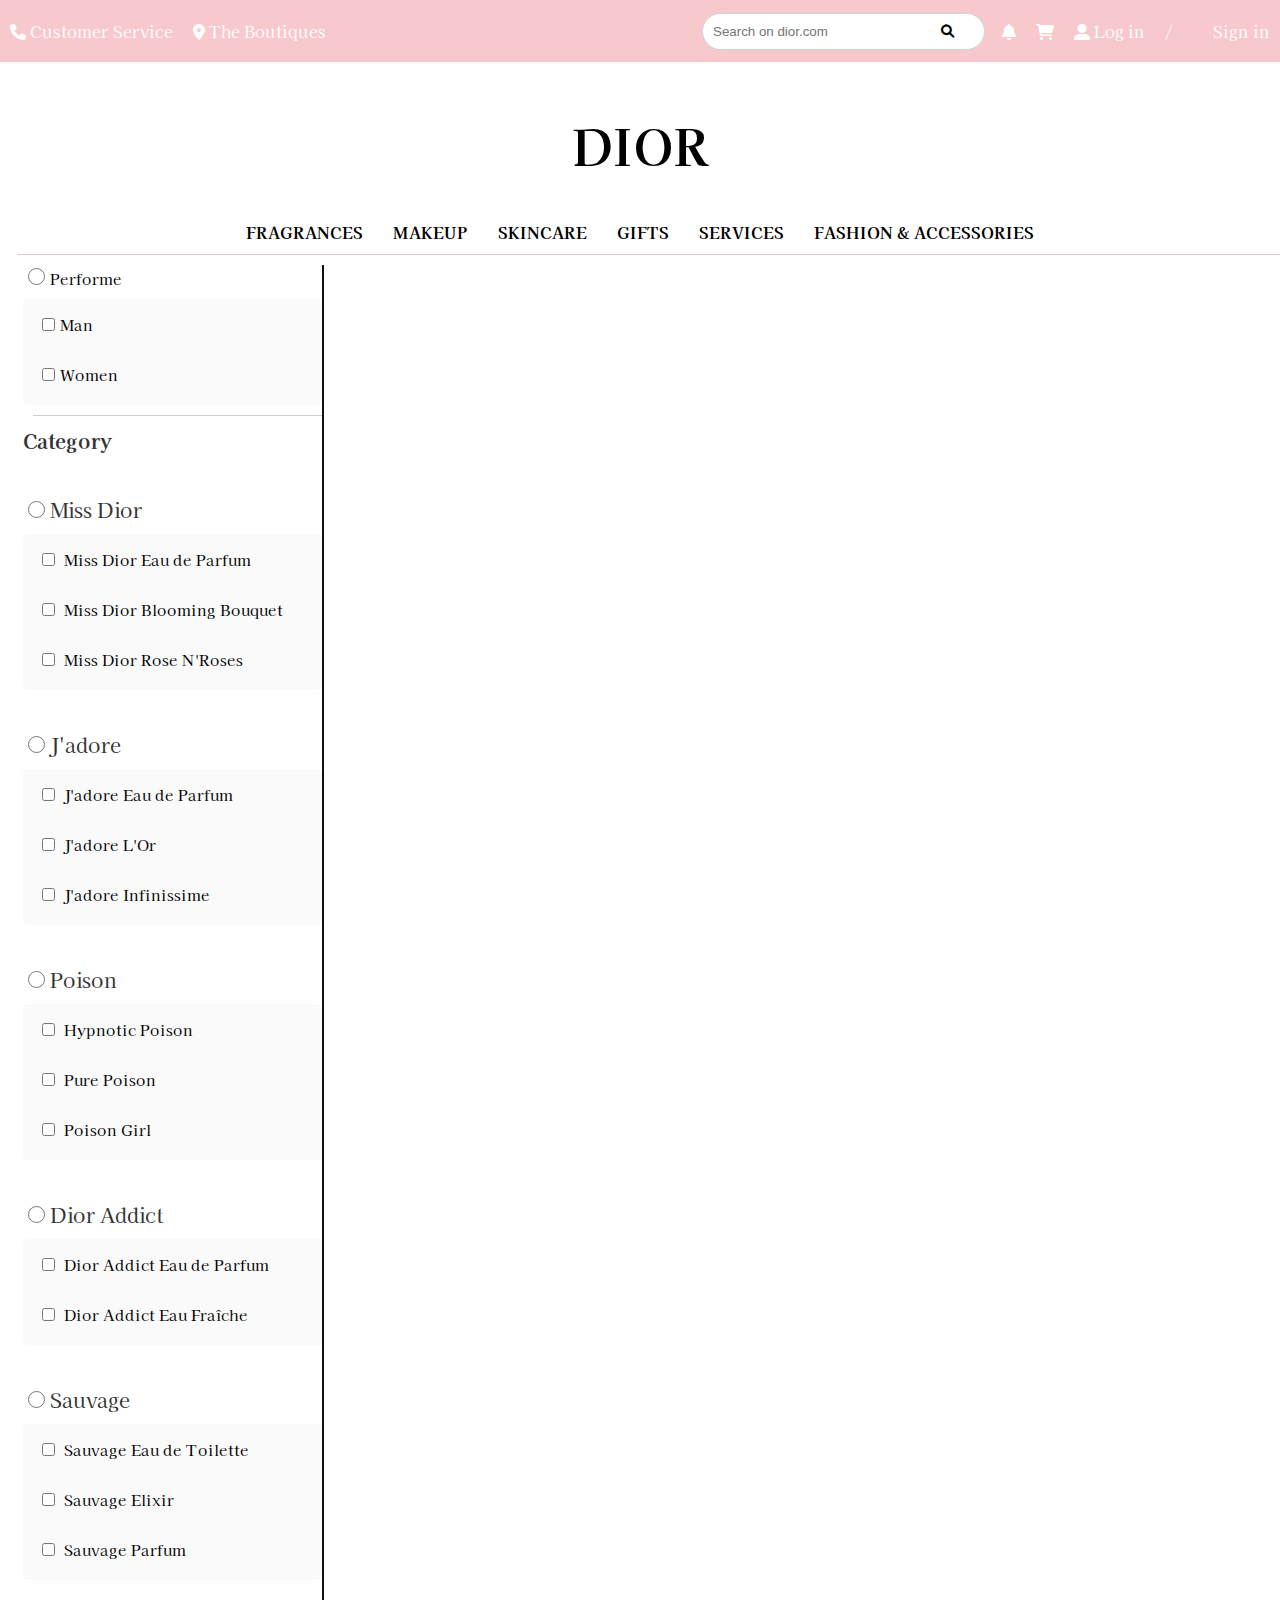
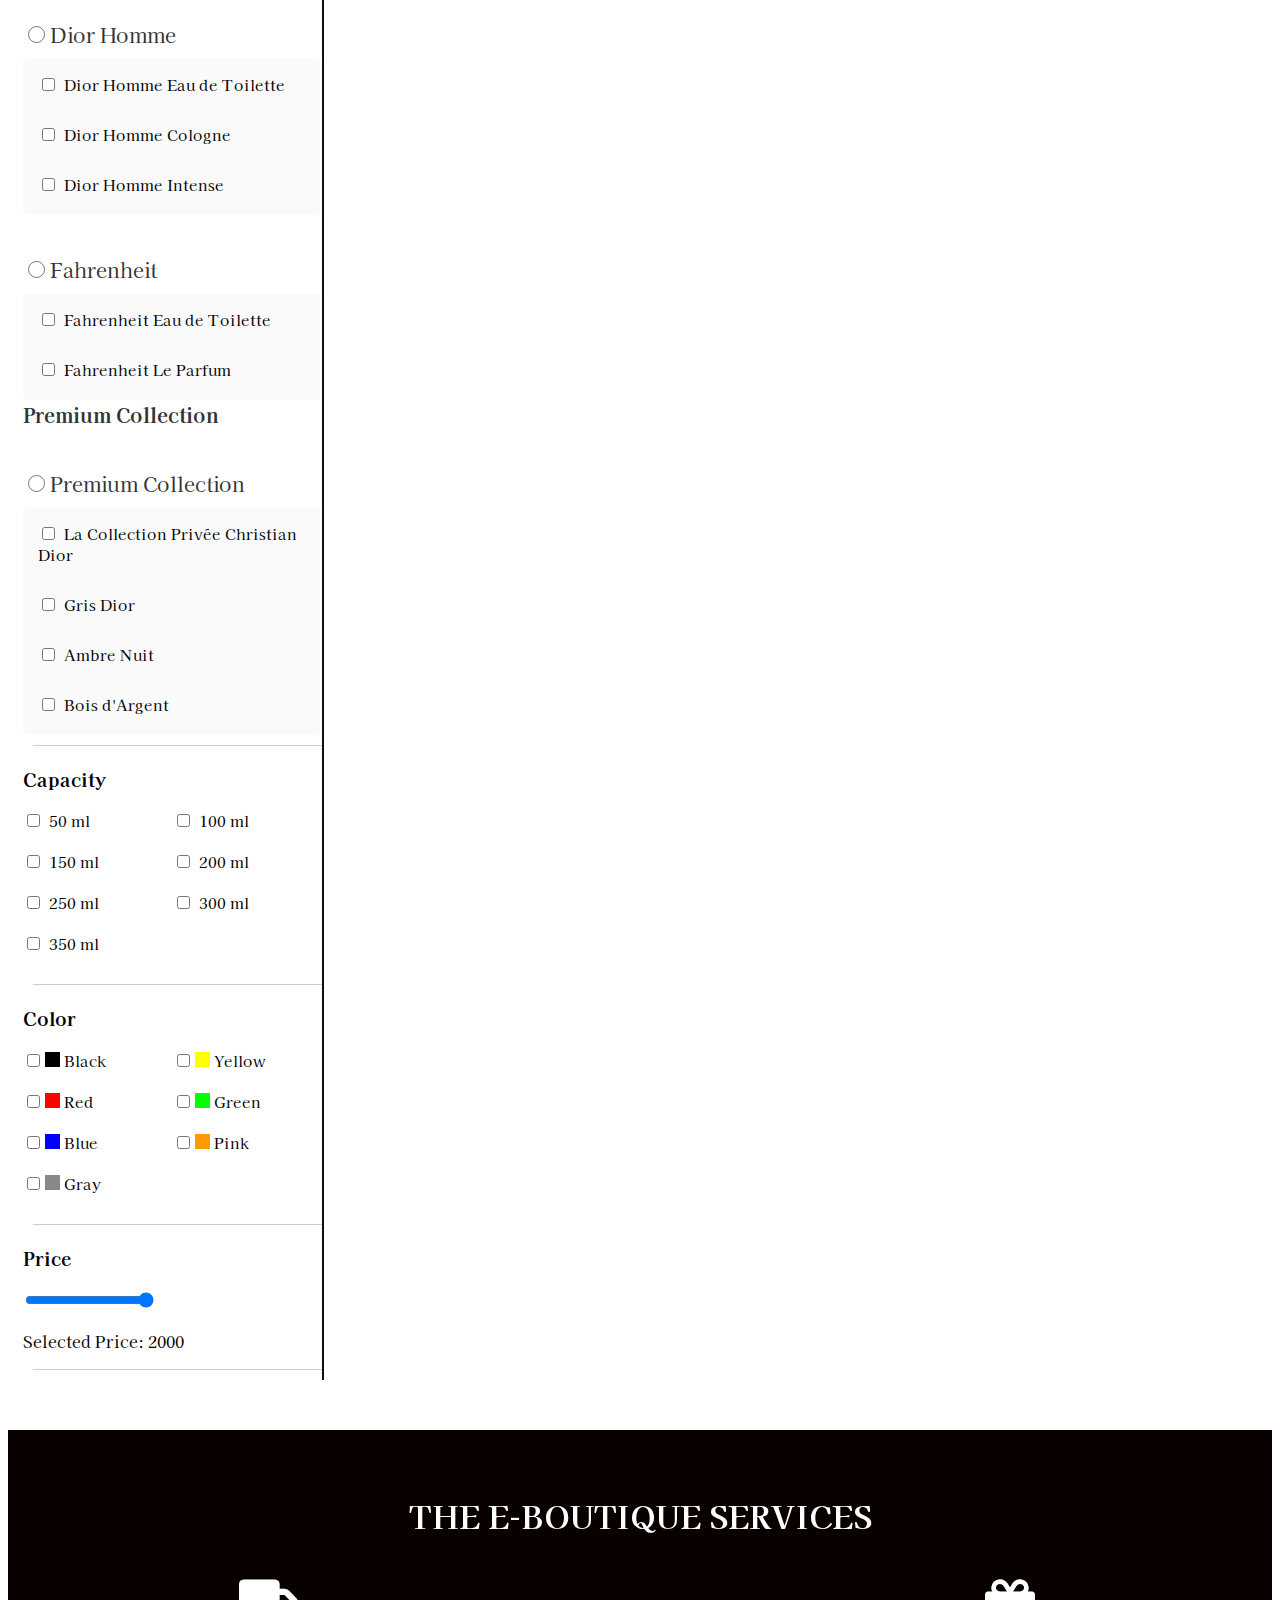
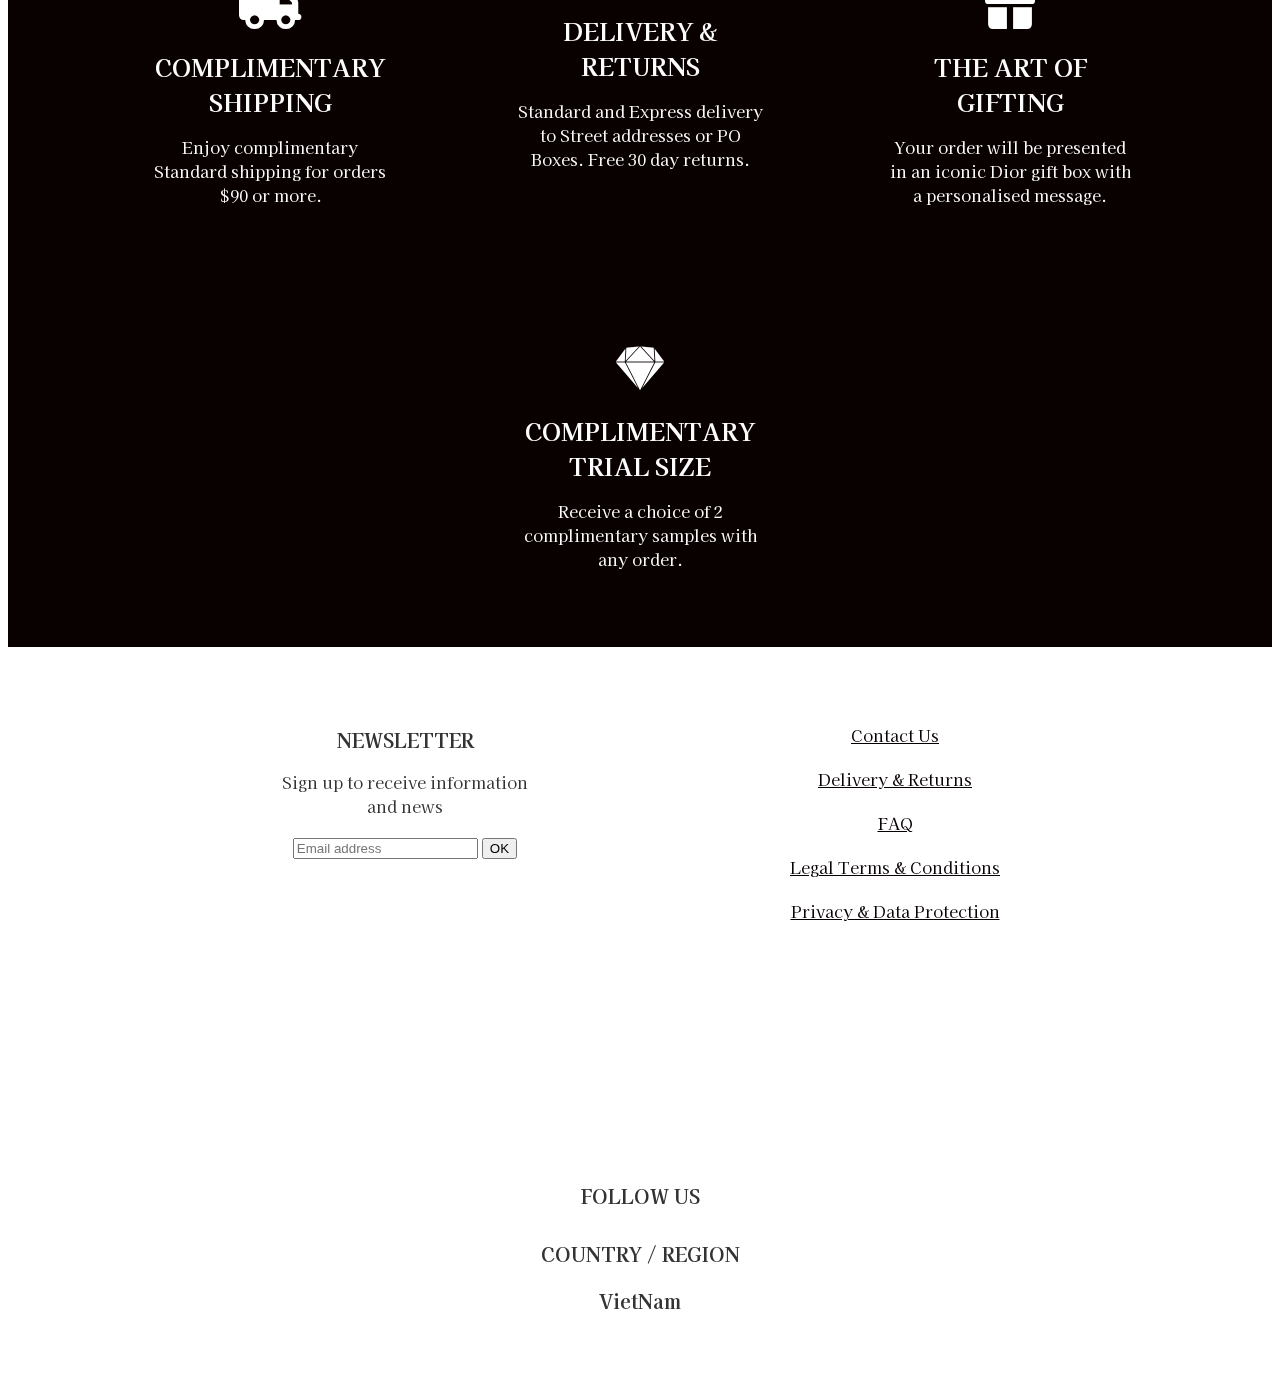
<file: Boloc/index.html>
<!DOCTYPE html>
<html lang="en">
    <head>
        <meta charset="UTF-8">
        <meta name="viewport" content="width=device-width, initial-scale=1.0">
        <title>nuoc hoa</title>
        <link rel="stylesheet" href="https://cdnjs.cloudflare.com/ajax/libs/font-awesome/6.6.0/css/all.min.css" 
        integrity="sha512-Kc323vGBEqzTmouAECnVceyQqyqdsSiqLQISBL29aUW4U/M7pSPA/gEUZQqv1cwx4OnYxTxve5UMg5GT6L4JJg==" 
        crossorigin="anonymous" referrerpolicy="no-referrer" />
        <link rel="stylesheet" href="https://cdnjs.cloudflare.com/ajax/libs/font-awesome/6.0.0-beta3/css/all.min.css">
        <link href="https://fonts.googleapis.com/css2?family=Kaisei+Tokumin:wght@400;500;700&display=swap" rel="stylesheet">
        <link rel="stylesheet" href="style.css">
    </head>
<body>
    <div id="layout-pc">
        <div class="back-top" onclick="myFunction()"><a href="#"></a></div>
    </div>
      <!-- html cho phần header chỉnh -->
      <header class="header">
        <nav class="header-left">
            <li><a href=""><i class="fa-solid fa-phone"></i> Customer Service</a></li>
            <li><a href=""><i class="fa-solid fa-location-dot"></i> The Boutiques</a></li>
        </nav>

        <nav class="header-right">
            <div class="input-container">

                <input type="text" id="header-input" placeholder="Search on dior.com">
                <button class="button-search" onclick="search()">
                    <i class="fa-solid fa-magnifying-glass"></i>
                </button>
            </div>

            <li>
                <a href="javascript:void(0)">
                    <i class="fa-solid fa-bell" onclick="toggleNotification()"></i>
                </a>
                <!-- html cho thành thông báo -->
                <div class="notification-box" id="notificationBox">
                    <span class="closebtn" onclick="hideNotification()">&times;</span>
                    <p id="ok">No new notifications.</p>
                    <!-- Phần tử để hiển thị thông báo -->
                </div>
            </li>
            <li>
                <a href="javascript:void(0)" onclick="handleCart()">
                    <i class="fa-solid fa-cart-shopping"></i>
                </a>
            </li>
            <li><a class="Dangnhap"><i class="fa-solid fa-user-large"></i> Log in</a></li>
            <li><span style="color: white;" class="Dangnhap">/</span></li>
            <li><a href="javascript:void(0)" class="Dangxuat">Logout</a></li>
            <li><a class="Dangnhap">Sign in</a></li>
        </nav>
        
    </header>
    <div id="success-alert"></div>
    <!-- html cho phần header dưới -->
    <header class="head" id="head">
        <h1>DIOR</h1>
        <nav>
            <ul>
                <li><a href="">FRAGRANCES</a></li>
                <li><a href="">MAKEUP</a></li>
                <li><a href="">SKINCARE</a></li>
                <li><a href="">GIFTS</a></li>
                <li><a href="">SERVICES</a></li>
                <li><a href="">FASHION & ACCESSORIES</a></li>
            </ul>
        </nav>
        <div class="underline"></div>
    </header>

<!-- html cho đoạn opstion -->
    <div class="body">
        <div class="opstion">
            <div class="firt">
                <label class="opstion-firt"><input class="session2" type="radio" name="category" onclick="showOptions()" />Performe</label>

                <div class="item1" id="options" style="display: block;">
                    <label><input type="checkbox" onchange="chose()" value="men" class="version">Man</label>
                        <br>
                    <label><input type="checkbox" onchange="chose()" value="women" class="version">Women</label>
                </div>
            </div>
            <div class="underline"></div>

        <div class="second">
            <h2>Category</h2>
            <div class="category">
                <!-- Miss Dior -->
                <div class="miss-dior">
                    <div class="option-second">
                        <input class="session2" type="radio" name="category" onclick="showOptions1()">Miss Dior
                    </div>
                    <div class="item" id="product1" style="display: block;">
                        <label><input type="checkbox" onchange="chose()" value="Miss Dior Eau de Parfum" class="version"> Miss Dior Eau de Parfum</label>
                        <br>
                        <label><input type="checkbox" onchange="chose()" value="Miss Dior Blooming Bouquet" class="version"> Miss Dior Blooming Bouquet</label>
                        <br>
                        <label><input type="checkbox" onchange="chose()" value="Miss Dior Rose N'Roses" class="version"> Miss Dior Rose N'Roses</label>
                    </div>
                </div>

                <!-- J'adore -->
                <div class="jadore">
                    <div class="option-second">
                        <input class="session2" type="radio" name="category" onclick="showOptions2()">J'adore
                    </div>
                    <div class="item" id="product2" style="display: block;">
                        <label><input type="checkbox" onchange="chose()" value="J'adore Eau de Parfum" class="version"> J'adore Eau de Parfum</label>
                        <br>
                        <label><input type="checkbox" onchange="chose()" value="J'adore L'Or" class="version"> J'adore L'Or</label>
                        <br>
                        <label><input type="checkbox" onchange="chose()" value="J'adore Infinissime" class="version"> J'adore Infinissime</label>
                    </div>
                </div>

                <!-- Poison -->
                <div class="poison">
                    <div class="option-second">
                        <input class="session2" type="radio" name="category" onclick="showOptions3()" />Poison
                    </div>
                    <div class="item" id="product3" style="display: block;">
                        <label><input type="checkbox" onchange="chose()" value="Hypnotic Poison" class="version"/> Hypnotic Poison</label>
                        <br>
                        <label><input type="checkbox" onchange="chose()" value="Pure Poison" class="version"/> Pure Poison</label>
                        <br>
                        <label><input type="checkbox" onchange="chose()" value="Poison Girl" class="version"/> Poison Girl</label>
                    </div>
                </div>

                <!-- Dior Addict -->
                <div class="dior-addict">
                    <div class="option-second">
                        <input class="session2" type="radio" name="category" onclick="showOptions4()" />Dior Addict
                    </div>
                    <div class="item" id="product4" style="display: block;">
                        <label><input type="checkbox" onchange="chose()" value="Dior Addict Eau de Parfum" class="version"/> Dior Addict Eau de Parfum</label>
                        <br>
                        <label><input type="checkbox" onchange="chose()" value="Dior Addict Eau Fraîche" class="version"/> Dior Addict Eau Fraîche</label>
                    </div>
                </div>

                <!-- Sauvage -->
                <div class="sauvage">
                    <div class="option-second">
                        <input class="session2" type="radio" name="category" onclick="showOptions5()" />Sauvage
                    </div>
                    <div class="item" id="product5" style="display: block;">
                        <label><input type="checkbox" onchange="chose()" value="Sauvage Eau de Toilette" class="version"/> Sauvage Eau de Toilette</label>
                        <br>
                        <label><input type="checkbox" onchange="chose()" value="Sauvage Elixir" class="version"/> Sauvage Elixir</label>
                        <br>
                        <label><input type="checkbox" onchange="chose()" value="Sauvage Parfum" class="version"/> Sauvage Parfum</label>
                    </div>
                </div>

                <!-- Dior Homme -->
                <div class="dior-homme">
                    <div class="option-second">
                        <input class="session2" type="radio" name="category" onclick="showOptions6()" />Dior Homme
                    </div>
                    <div class="item" id="product6" style="display: block;">
                        <label><input type="checkbox" onchange="chose()" value="Dior Homme Eau de Toilette" class="version"/> Dior Homme Eau de Toilette</label>
                        <br>
                        <label><input type="checkbox" onchange="chose()" value="Dior Homme Cologne" class="version"/> Dior Homme Cologne</label>
                        <br>
                        <label><input type="checkbox" onchange="chose()" value="Dior Homme Intense" class="version"/> Dior Homme Intense</label>
                    </div>
                </div>

                <!-- Fahrenheit -->
                <div class="fahrenheit">
                    <div class="option-second">
                        <input class="session2" type="radio" name="category" onclick="showOptions7()" />Fahrenheit
                    </div>
                    <div class="item" id="product7" style="display: block;">
                        <label><input type="checkbox" onchange="chose()" value="Fahrenheit Eau de Toilette" class="version"/> Fahrenheit Eau de Toilette</label>
                        <br>
                        <label><input type="checkbox" onchange="chose()" value="Fahrenheit Le Parfum" class="version"/> Fahrenheit Le Parfum</label>
                    </div>
                </div>

                <h2>Premium Collection</h2>
                <!-- Premium Collection -->
                <div class="premium-collection">
                    <div class="option-second">
                        <input class="session2" type="radio" name="category" onclick="showOptions8()" />Premium Collection
                    </div>
                    <div class="item" id="product8" style="display: block;">
                        <label><input type="checkbox" onchange="chose()" value="La Collection Privée Christian Dior" class="version"/> La Collection Privée Christian Dior</label>
                        <br>
                        <label><input type="checkbox" onchange="chose()" value="Gris Dior" class="version"/> Gris Dior</label>
                        <br>
                        <label><input type="checkbox" onchange="chose()" value="Ambre Nuit" class="version"/> Ambre Nuit</label>
                        <br>
                        <label><input type="checkbox" onchange="chose()" value="Bois d'Argent" class="version"/> Bois d'Argent</label>
                    </div>
                </div>

                <div class="underline"></div>
            </div>
        </div>


            <div>
                <div class="filter">
                    <h3>Capacity</h3>
<div class="capacity-options">
                        <label><input class="version" type="checkbox" name="capacity" value="50ml"> 50 ml</label><br>
                        <label><input class="version" type="checkbox" name="capacity" value="100ml"> 100 ml</label><br>
                        <label><input class="version" type="checkbox" name="capacity" value="150ml"> 150 ml</label><br>
                        <label><input class="version" type="checkbox" name="capacity" value="200ml"> 200 ml</label><br>
                        <label><input class="version" type="checkbox" name="capacity" value="250ml"> 250 ml</label><br>
                        <label><input class="version" type="checkbox" name="capacity" value="300ml"> 300 ml</label><br>
                        <label><input class="version" type="checkbox" name="capacity" value="350ml"> 350 ml</label>
                    </div>
                    <div class="underline"></div>
                    <h3>Color</h3>
                    <div class="color-options">
                        <label><input class="version" type="checkbox" value="Black"><div class="black"></div> Black</label>
                        <label><input class="version" type="checkbox" value="Bellow"><div class="yellow"></div> Yellow</label>
                        <label><input class="version" type="checkbox" value="Red"><div class="red"></div> Red</label>
                        <label><input class="version" type="checkbox" value="Green"><div class="green"></div> Green</label>
                        <label><input class="version" type="checkbox" value="Blue"><div class="blue"></div> Blue</label>
                        <label><input class="version" type="checkbox" value="Pink"><div class="pink"></div> Pink</label>
                        <label><input class="version" type="checkbox" value="Gray"><div class="gray"></div> Gray</label>
                    </div>
                    <div class="underline"></div>
                    <h3>Price</h3>
                    <input type="range" min="0" max="1000" value="2000" id="priceRange" class="price-slider">
                    <p>Selected Price: <span id="selectedPrice">2000</span></p>
                </div>
                
            </div>
            <div class="underline"></div>
        </div>
        
        <div class="product">
            <div class="product-Discover" id="product-Discover">
                <!-- sản phẩm sẽ được thêm vào đây -->
            </div>
        </div>
    </div>

<!-- html cho phần ending -->

<footer class="footer">
        <div class="Discover">
            <h1>THE E-BOUTIQUE SERVICES</h1>
        </div>
        <div class="eboutique-services">
            <div class="service">
                <i class="fa-solid fa-truck"></i>
                <h2>COMPLIMENTARY SHIPPING</h2>
                <p>Enjoy complimentary Standard shipping for orders $90 or more.</p>
            </div>
            <div class="service">
                <i class="fa-solid fa-arrows-spin"></i>
                <h2>DELIVERY & RETURNS</h2>
                <p>Standard and Express delivery to Street addresses or PO Boxes. Free 30 day returns.</p>
            </div>
            <div class="service">
                <i class="fa-solid fa-gift"></i>
                <h2>THE ART OF GIFTING</h2>
                <p>Your order will be presented in an iconic Dior gift box with a personalised message.</p>
            </div>
            <div class="service">
                <i class="fa-brands fa-sketch"></i>
                <h2>COMPLIMENTARY TRIAL SIZE</h2>
                <p>Receive a choice of 2 complimentary samples with any order.</p>
            </div>
        </div>
    </footer>
    <footer class="footer-end">
        <div class="eboutique-services-end">
            <div class="service-end">
                <h3>NEWSLETTER</h3>
                <p>Sign up to receive information and news</p>
                <div>
                    <input type="text" name="search-email" id="search-email"  placeholder="Email address">
                    <button type="submit">OK</button>
                </div>
            </div>
            <div class="service-end">
                    <ul><a href="#">Contact Us</a></ul>
                    <ul><a href="#">Delivery & Returns</a></ul>
                    <ul><a href="#">FAQ</a></ul>
                    <ul><a href="#">Legal Terms & Conditions</a></ul>
                    <ul><a href="#">Privacy & Data Protection</a></ul>
            </div>
            <div class="service-end">
                <h3>FOLLOW US</h3>
                <div class="footer-end_container">
                    <div class="item"><a href="https://facebook.com/?locale=vi_VN"><i class="fa-brands fa-facebook"></i></a></div>
                    <div class="item"><a href="https://x.com/?lang=vi&mx=2"><i class="fa-brands fa-twitter"></i></a></div>
                    <div class="item"><a href="https://www.tiktok.com/vi-VN/"><i class="fa-brands fa-tiktok"></i></a></div>
                    <div class="item"><a href="https://www.instagram.com/"><i class="fa-brands fa-instagram"></i></a></div>
                </div>                
                <h3>COUNTRY / REGION</h3>
                <h3>VietNam</h3>
            </div>
        </div>
    </footer>
    <script src="script.js"></script>

</body>

</html>
</file>
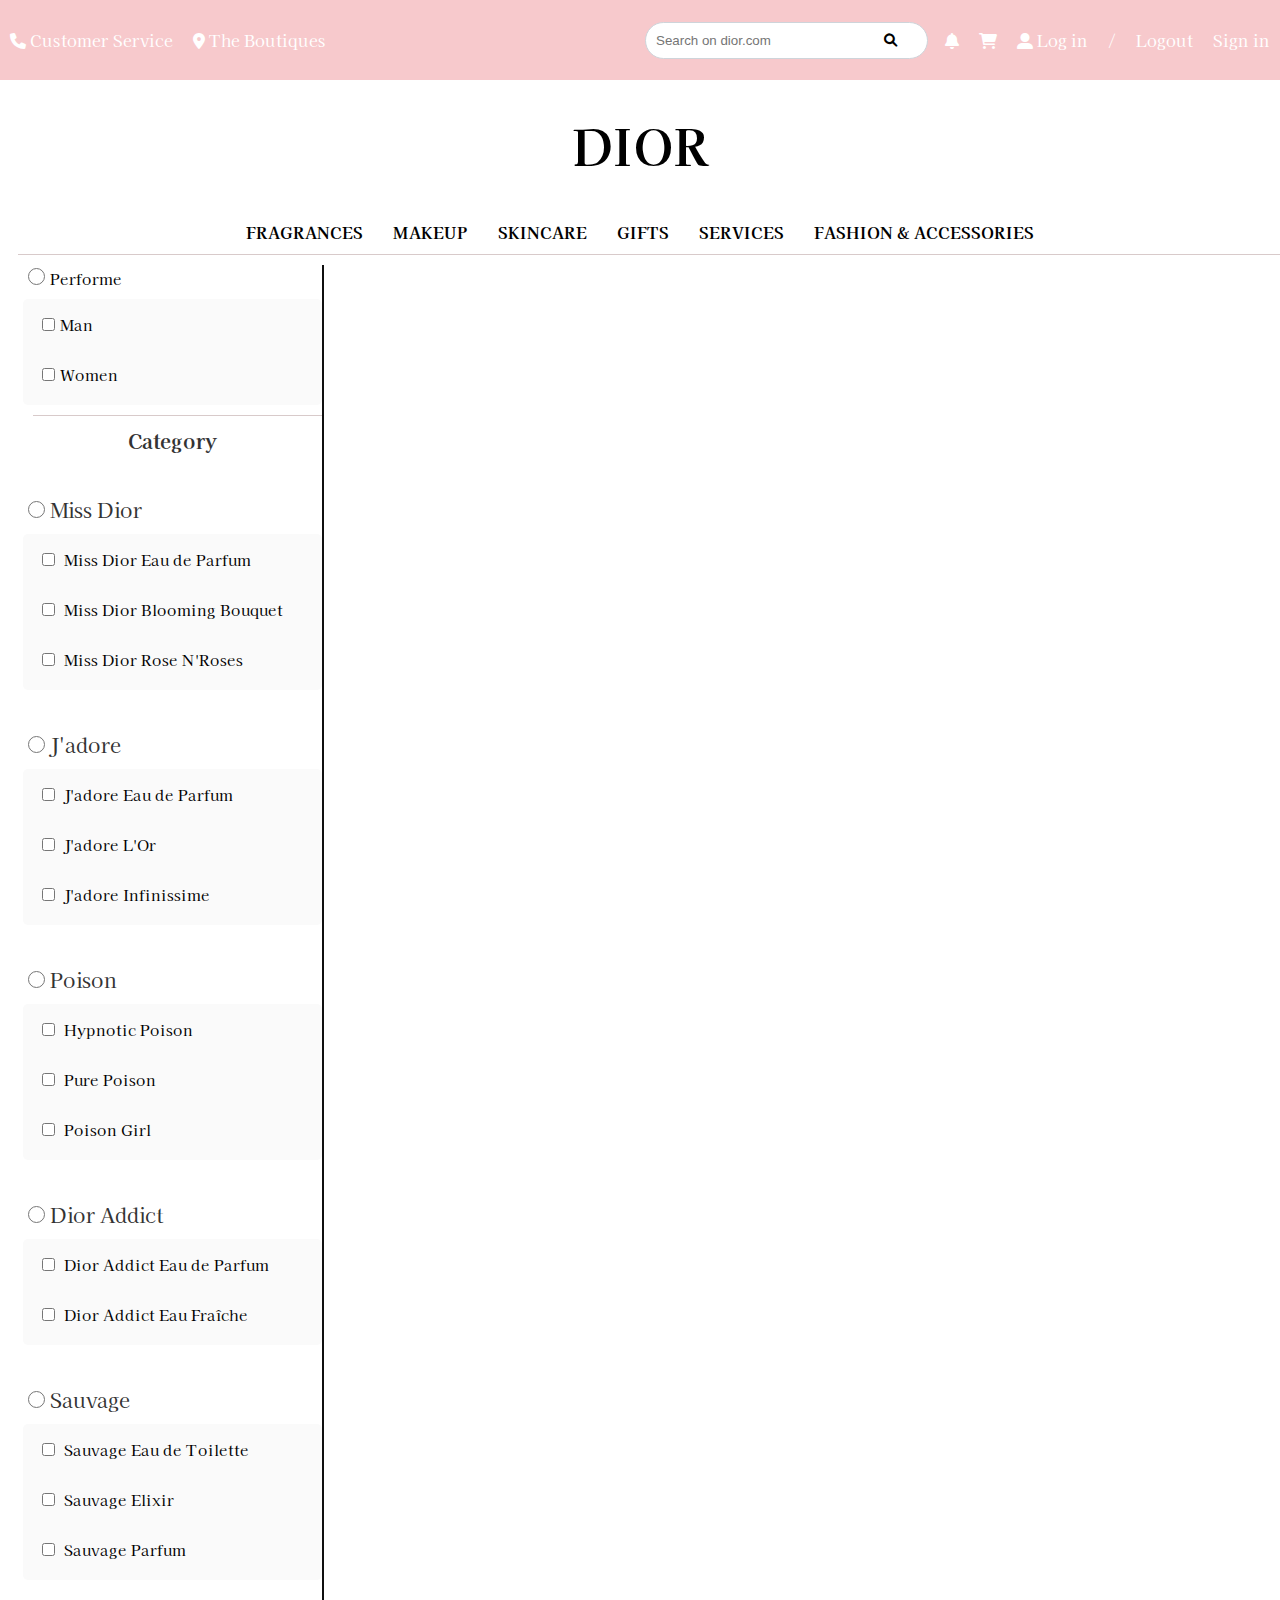
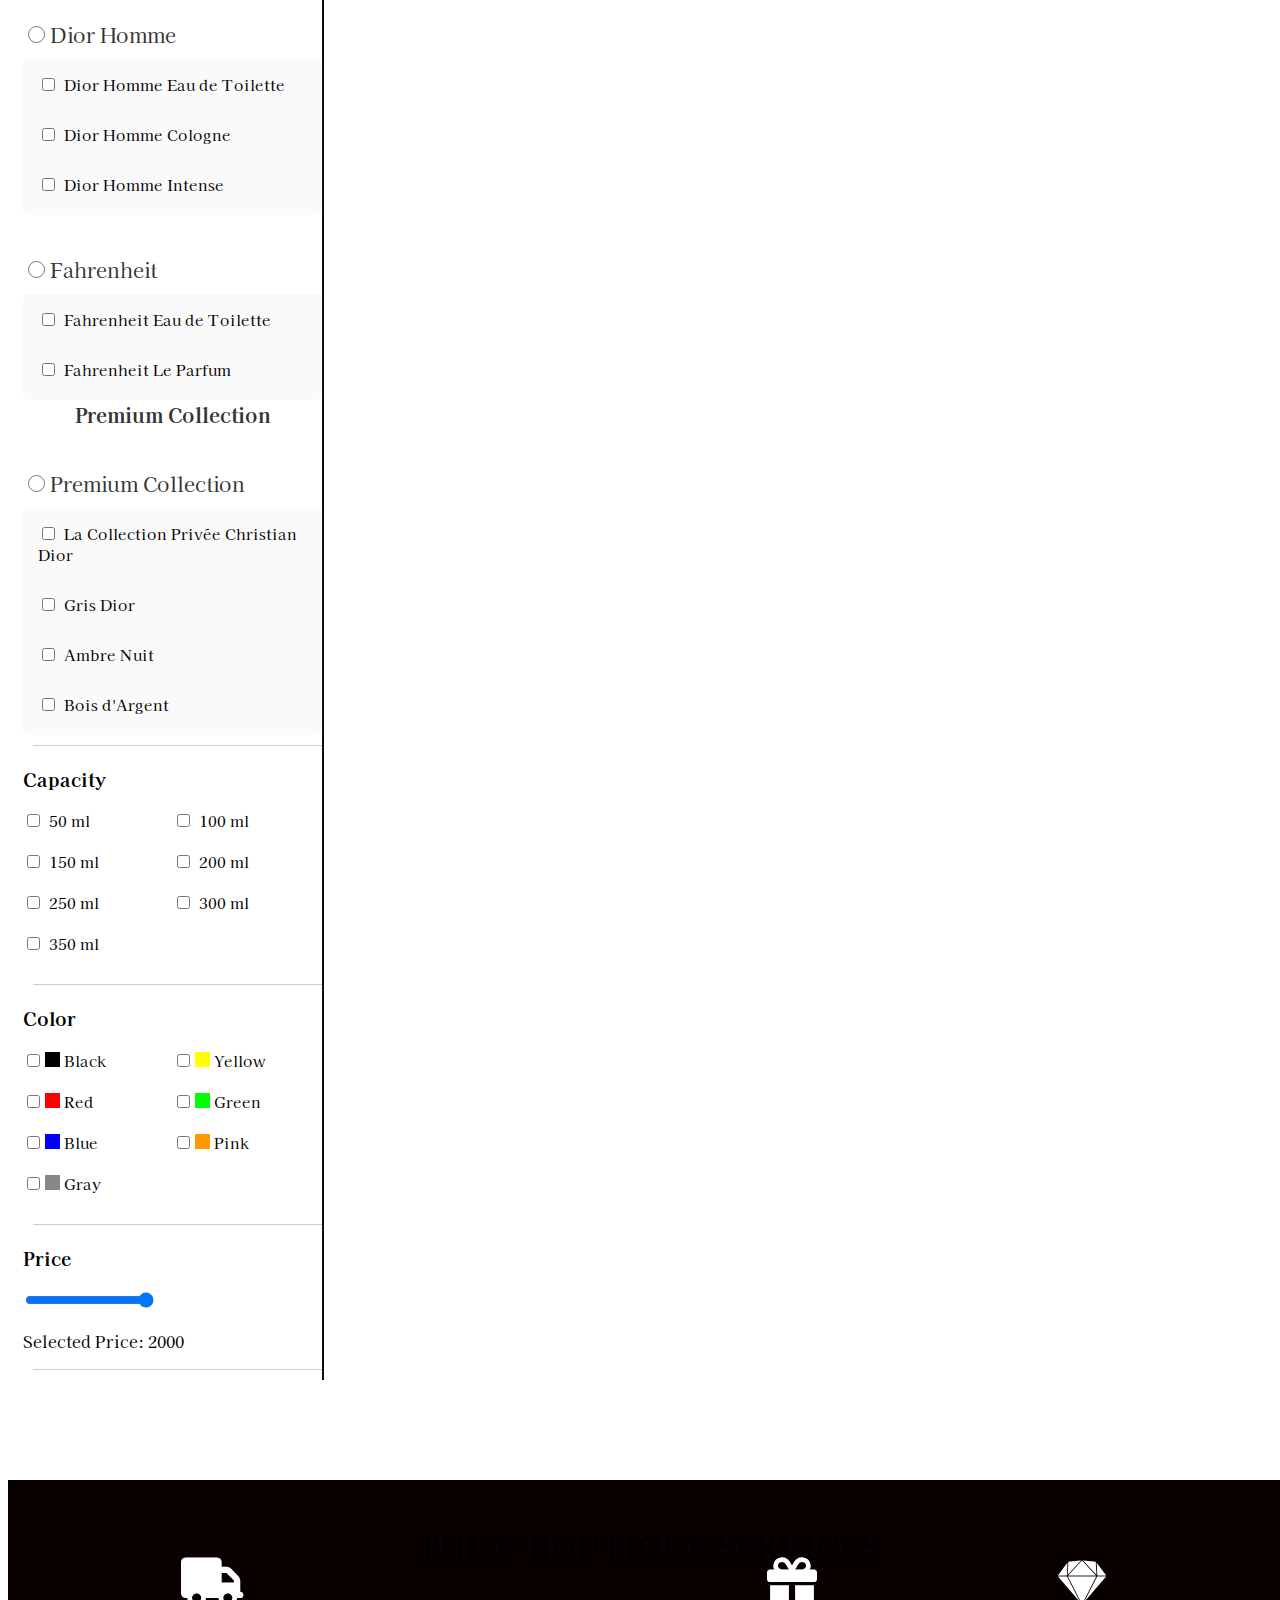
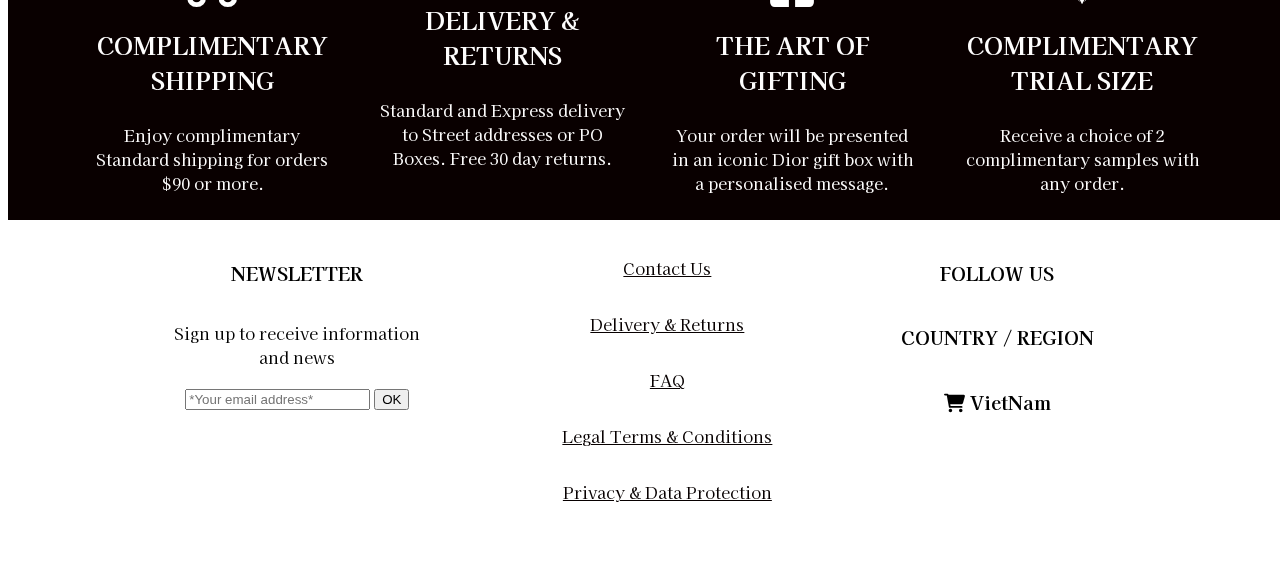
<file: Search_Display/index.html>
<!DOCTYPE html>
<html lang="en">
    <head>
        <meta charset="UTF-8">
        <meta name="viewport" content="width=device-width, initial-scale=1.0">
        <title>nuoc hoa</title>
        <link rel="stylesheet" href="https://cdnjs.cloudflare.com/ajax/libs/font-awesome/6.6.0/css/all.min.css" 
        integrity="sha512-Kc323vGBEqzTmouAECnVceyQqyqdsSiqLQISBL29aUW4U/M7pSPA/gEUZQqv1cwx4OnYxTxve5UMg5GT6L4JJg==" 
        crossorigin="anonymous" referrerpolicy="no-referrer" />
        <link rel="stylesheet" href="https://cdnjs.cloudflare.com/ajax/libs/font-awesome/6.0.0-beta3/css/all.min.css">
        <link href="https://fonts.googleapis.com/css2?family=Kaisei+Tokumin:wght@400;500;700&display=swap" rel="stylesheet">
        <link rel="stylesheet" href="style.css">
    </head>
<body>
    <div id="layout-pc">
        <div class="back-top" onclick="myFunction()"><a href="#"></a></div>
    </div>
    <!-- html cho phần header chỉnh -->
    <header class="header">
        <nav class="header-left">
            <li><a href=""><i class="fa-solid fa-phone"></i> Customer Service</a></li>
            <li><a href=""><i class="fa-solid fa-location-dot"></i> The Boutiques</a></li>
        </nav>

        <nav class="header-right">
            <div class="input-container">

                <input type="text" id="header-input" placeholder="Search on dior.com">
                <button class="button-search" onclick="search()">
                    <i class="fa-solid fa-magnifying-glass"></i>
                </button>
            </div>

            <li>
                <a href="javascript:void(0)">
                    <i class="fa-solid fa-bell" onclick="toggleNotification()"></i>
                </a>
                <!-- html cho thành thông báo -->
                <div class="notification-box" id="notificationBox">
                    <span class="closebtn" onclick="hideNotification()">&times;</span>
                    <p id="ok">No new notifications.</p>
                    <!-- Phần tử để hiển thị thông báo -->
                </div>
            </li>
            <li>
                <a href="javascript:void(0)" onclick="handleCart()">
                    <i class="fa-solid fa-cart-shopping"></i>
                </a>
            </li>
            <li><a class="Dangnhap"><i class="fa-solid fa-user-large"></i> Log in</a></li>
            <li><span style="color: white;" class="Dangnhap">/</span></li>
            <li><a href="javascript:void(0)" class="Dangxuat">Logout</a></li>
            <li><a class="Dangnhap">Sign in</a></li>
        </nav>
        
    </header>
    <div id="success-alert"></div>
    <!-- html cho phần header dưới -->
    <header class="head" id="head">
        <h1>DIOR</h1>
        <nav>
            <ul>
                <li><a href="">FRAGRANCES</a></li>
                <li><a href="">MAKEUP</a></li>
                <li><a href="">SKINCARE</a></li>
                <li><a href="">GIFTS</a></li>
                <li><a href="">SERVICES</a></li>
                <li><a href="">FASHION & ACCESSORIES</a></li>
            </ul>
        </nav>
        <div class="underline"></div>
    </header>

    
<!-- html cho đoạn opstion -->
    <div class="body">
        <div class="opstion">
            <div class="firt">
                <label class="opstion-firt"><input class="session2" type="radio" name="category" onclick="showOptions()" />Performe</label>

                <div class="item1" id="options" style="display: block;">
                    <label><input type="checkbox" onchange="chose()" value="men" class="version">Man</label>
                        <br>
                    <label><input type="checkbox" onchange="chose()" value="women" class="version">Women</label>
                </div>
            </div>
            <div class="underline"></div>

        <div class="second">
            <h2>Category</h2>
            <div class="category">
                <!-- Miss Dior -->
                <div class="miss-dior">
                    <div class="option-second">
                        <input class="session2" type="radio" name="category" onclick="showOptions1()">Miss Dior
                    </div>
                    <div class="item" id="product1" style="display: block;">
                        <label><input type="checkbox" onchange="chose()" value="Miss Dior Eau de Parfum" class="version"> Miss Dior Eau de Parfum</label>
                        <br>
                        <label><input type="checkbox" onchange="chose()" value="Miss Dior Blooming Bouquet" class="version"> Miss Dior Blooming Bouquet</label>
                        <br>
                        <label><input type="checkbox" onchange="chose()" value="Miss Dior Rose N'Roses" class="version"> Miss Dior Rose N'Roses</label>
                    </div>
                </div>

                <!-- J'adore -->
                <div class="jadore">
                    <div class="option-second">
                        <input class="session2" type="radio" name="category" onclick="showOptions2()">J'adore
                    </div>
                    <div class="item" id="product2" style="display: block;">
                        <label><input type="checkbox" onchange="chose()" value="J'adore Eau de Parfum" class="version"> J'adore Eau de Parfum</label>
                        <br>
                        <label><input type="checkbox" onchange="chose()" value="J'adore L'Or" class="version"> J'adore L'Or</label>
                        <br>
                        <label><input type="checkbox" onchange="chose()" value="J'adore Infinissime" class="version"> J'adore Infinissime</label>
                    </div>
                </div>

                <!-- Poison -->
                <div class="poison">
                    <div class="option-second">
                        <input class="session2" type="radio" name="category" onclick="showOptions3()" />Poison
                    </div>
                    <div class="item" id="product3" style="display: block;">
                        <label><input type="checkbox" onchange="chose()" value="Hypnotic Poison" class="version"/> Hypnotic Poison</label>
                        <br>
                        <label><input type="checkbox" onchange="chose()" value="Pure Poison" class="version"/> Pure Poison</label>
                        <br>
                        <label><input type="checkbox" onchange="chose()" value="Poison Girl" class="version"/> Poison Girl</label>
                    </div>
                </div>

                <!-- Dior Addict -->
                <div class="dior-addict">
                    <div class="option-second">
                        <input class="session2" type="radio" name="category" onclick="showOptions4()" />Dior Addict
                    </div>
                    <div class="item" id="product4" style="display: block;">
                        <label><input type="checkbox" onchange="chose()" value="Dior Addict Eau de Parfum" class="version"/> Dior Addict Eau de Parfum</label>
                        <br>
                        <label><input type="checkbox" onchange="chose()" value="Dior Addict Eau Fraîche" class="version"/> Dior Addict Eau Fraîche</label>
                    </div>
                </div>

                <!-- Sauvage -->
                <div class="sauvage">
                    <div class="option-second">
                        <input class="session2" type="radio" name="category" onclick="showOptions5()" />Sauvage
                    </div>
                    <div class="item" id="product5" style="display: block;">
                        <label><input type="checkbox" onchange="chose()" value="Sauvage Eau de Toilette" class="version"/> Sauvage Eau de Toilette</label>
                        <br>
                        <label><input type="checkbox" onchange="chose()" value="Sauvage Elixir" class="version"/> Sauvage Elixir</label>
                        <br>
                        <label><input type="checkbox" onchange="chose()" value="Sauvage Parfum" class="version"/> Sauvage Parfum</label>
                    </div>
                </div>

                <!-- Dior Homme -->
                <div class="dior-homme">
                    <div class="option-second">
                        <input class="session2" type="radio" name="category" onclick="showOptions6()" />Dior Homme
                    </div>
                    <div class="item" id="product6" style="display: block;">
                        <label><input type="checkbox" onchange="chose()" value="Dior Homme Eau de Toilette" class="version"/> Dior Homme Eau de Toilette</label>
                        <br>
                        <label><input type="checkbox" onchange="chose()" value="Dior Homme Cologne" class="version"/> Dior Homme Cologne</label>
                        <br>
                        <label><input type="checkbox" onchange="chose()" value="Dior Homme Intense" class="version"/> Dior Homme Intense</label>
                    </div>
                </div>

                <!-- Fahrenheit -->
                <div class="fahrenheit">
                    <div class="option-second">
                        <input class="session2" type="radio" name="category" onclick="showOptions7()" />Fahrenheit
                    </div>
                    <div class="item" id="product7" style="display: block;">
                        <label><input type="checkbox" onchange="chose()" value="Fahrenheit Eau de Toilette" class="version"/> Fahrenheit Eau de Toilette</label>
                        <br>
                        <label><input type="checkbox" onchange="chose()" value="Fahrenheit Le Parfum" class="version"/> Fahrenheit Le Parfum</label>
                    </div>
                </div>

                <h2>Premium Collection</h2>
                <!-- Premium Collection -->
                <div class="premium-collection">
                    <div class="option-second">
                        <input class="session2" type="radio" name="category" onclick="showOptions8()" />Premium Collection
                    </div>
                    <div class="item" id="product8" style="display: block;">
                        <label><input type="checkbox" onchange="chose()" value="La Collection Privée Christian Dior" class="version"/> La Collection Privée Christian Dior</label>
                        <br>
                        <label><input type="checkbox" onchange="chose()" value="Gris Dior" class="version"/> Gris Dior</label>
                        <br>
                        <label><input type="checkbox" onchange="chose()" value="Ambre Nuit" class="version"/> Ambre Nuit</label>
                        <br>
                        <label><input type="checkbox" onchange="chose()" value="Bois d'Argent" class="version"/> Bois d'Argent</label>
                    </div>
                </div>

                <div class="underline"></div>
            </div>
        </div>


            <div>
                <div class="filter">
                    <h3>Capacity</h3>
<div class="capacity-options">
                        <label><input class="version" type="checkbox" name="capacity" value="50ml"> 50 ml</label><br>
                        <label><input class="version" type="checkbox" name="capacity" value="100ml"> 100 ml</label><br>
                        <label><input class="version" type="checkbox" name="capacity" value="150ml"> 150 ml</label><br>
                        <label><input class="version" type="checkbox" name="capacity" value="200ml"> 200 ml</label><br>
                        <label><input class="version" type="checkbox" name="capacity" value="250ml"> 250 ml</label><br>
                        <label><input class="version" type="checkbox" name="capacity" value="300ml"> 300 ml</label><br>
                        <label><input class="version" type="checkbox" name="capacity" value="350ml"> 350 ml</label>
                    </div>
                    <div class="underline"></div>
                    <h3>Color</h3>
                    <div class="color-options">
                        <label><input class="version" type="checkbox" value="Black"><div class="black"></div> Black</label>
                        <label><input class="version" type="checkbox" value="Bellow"><div class="yellow"></div> Yellow</label>
                        <label><input class="version" type="checkbox" value="Red"><div class="red"></div> Red</label>
                        <label><input class="version" type="checkbox" value="Green"><div class="green"></div> Green</label>
                        <label><input class="version" type="checkbox" value="Blue"><div class="blue"></div> Blue</label>
                        <label><input class="version" type="checkbox" value="Pink"><div class="pink"></div> Pink</label>
                        <label><input class="version" type="checkbox" value="Gray"><div class="gray"></div> Gray</label>
                    </div>
                    <div class="underline"></div>
                    <h3>Price</h3>
                    <input type="range" min="0" max="1000" value="2000" id="priceRange" class="price-slider">
                    <p>Selected Price: <span id="selectedPrice">2000</span></p>
                </div>
                
            </div>
            <div class="underline"></div>
        </div>
        
        <div class="product">
            <div class="product-Discover" id="product-Discover">
                <!-- sản phẩm sẽ được thêm vào đây -->
            </div>
        </div>
    </div>

<!-- Phần FOOTER TRÊN -->
<footer class="footer">
    <div class="Discover footer_h1">
        <h1>THE E-BOUTIQUE SERVICES</h1>
    </div>
    <div class="eboutique-services">
        <div class="service">
            <i class="fa-solid fa-truck"></i>
            <h2>COMPLIMENTARY SHIPPING</h2>
            <p>Enjoy complimentary Standard shipping for orders $90 or more.</p>
        </div>
        <div class="service">
            <i class="fa-solid fa-arrows-spin"></i>
            <h2>DELIVERY & RETURNS</h2>
            <p>Standard and Express delivery to Street addresses or PO Boxes. Free 30 day returns.</p>
        </div>
        <div class="service">
            <i class="fa-solid fa-gift"></i>
            <h2>THE ART OF GIFTING</h2>
            <p>Your order will be presented in an iconic Dior gift box with a personalised message.</p>
        </div>
        <div class="service">
            <i class="fa-brands fa-sketch"></i>
            <h2>COMPLIMENTARY TRIAL SIZE</h2>
            <p>Receive a choice of 2 complimentary samples with any order.</p>
        </div>
    </div>
</footer>
<!-- PHẦN FOOTER DƯỚI -->
<footer class="footer-end">
    <div class="eboutique-services-end">
        <div class="service-end">
            <h3>NEWSLETTER</h3>
            <p>Sign up to receive information and news</p>
            <div class="email-subscribe">
                <input type="text" name="search-email" id="search-email" placeholder="*Your email address*">
                <button type="submit">OK</button>
            </div>
        </div>
        <div class="service-end">
            <ul><a href="#">Contact Us</a></ul>
            <ul><a href="#">Delivery & Returns</a></ul>
            <ul><a href="#">FAQ</a></ul>
            <ul><a href="#">Legal Terms & Conditions</a></ul>
            <ul><a href="#">Privacy & Data Protection</a></ul>
        </div>
        <div class="service-end">
            <h3>FOLLOW US</h3>
            <div class="footer-end_container">
                <div class="item"><a href="https://facebook.com/?locale=vi_VN"><i
                            class="fa-brands fa-facebook"></i></a></div>
                <div class="item"><a href="https://x.com/?lang=vi&mx=2"><i class="fa-brands fa-twitter"></i></a>
                </div>
                <div class="item"><a href="https://www.tiktok.com/vi-VN/"><i class="fa-brands fa-tiktok"></i></a>
                </div>
                <div class="item"><a href="https://www.instagram.com/"><i class="fa-brands fa-instagram"></i></a>
                </div>
            </div>
            <h3>COUNTRY / REGION</h3>
            <h3 class="country-region"><i class="fa-solid fa-cart-shopping"></i> VietNam</h3>
        </div>
    </div>
</footer>
    <script src="script.js"></script>

</body>

</html>
</file>
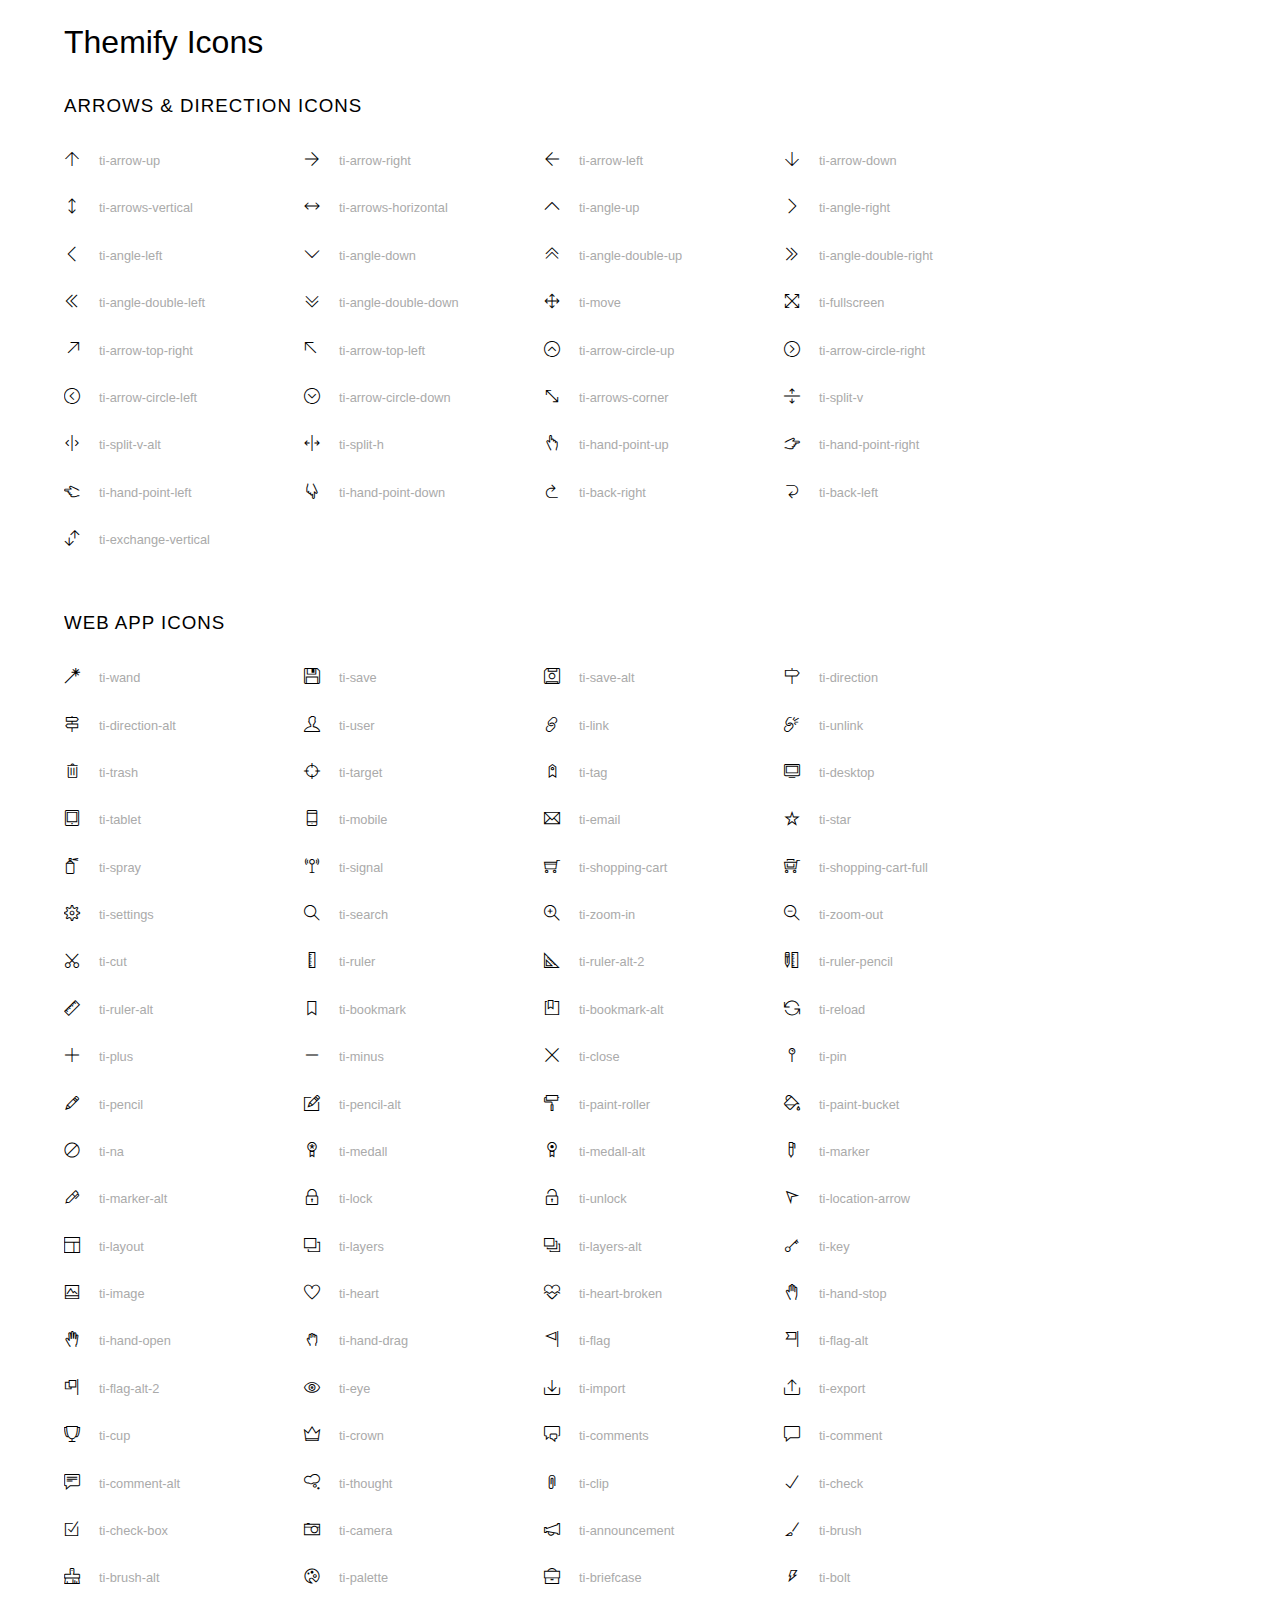
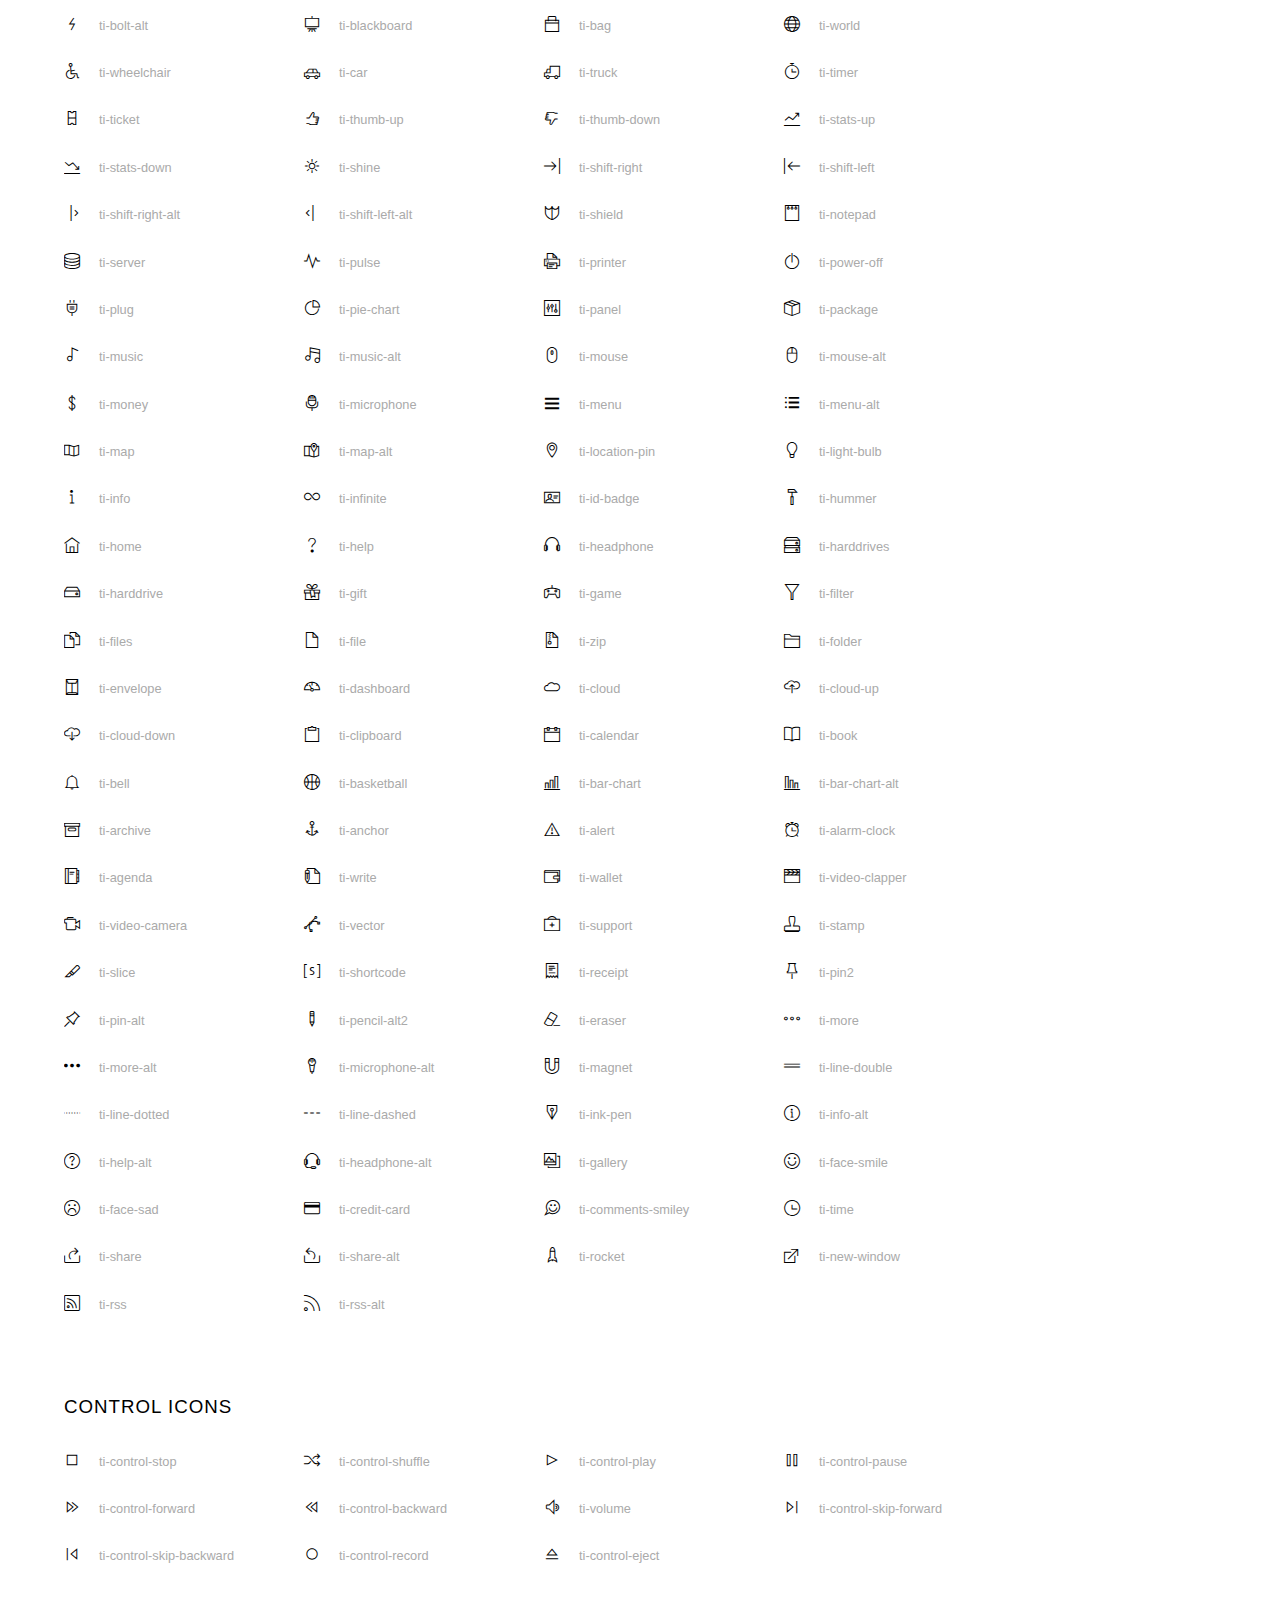
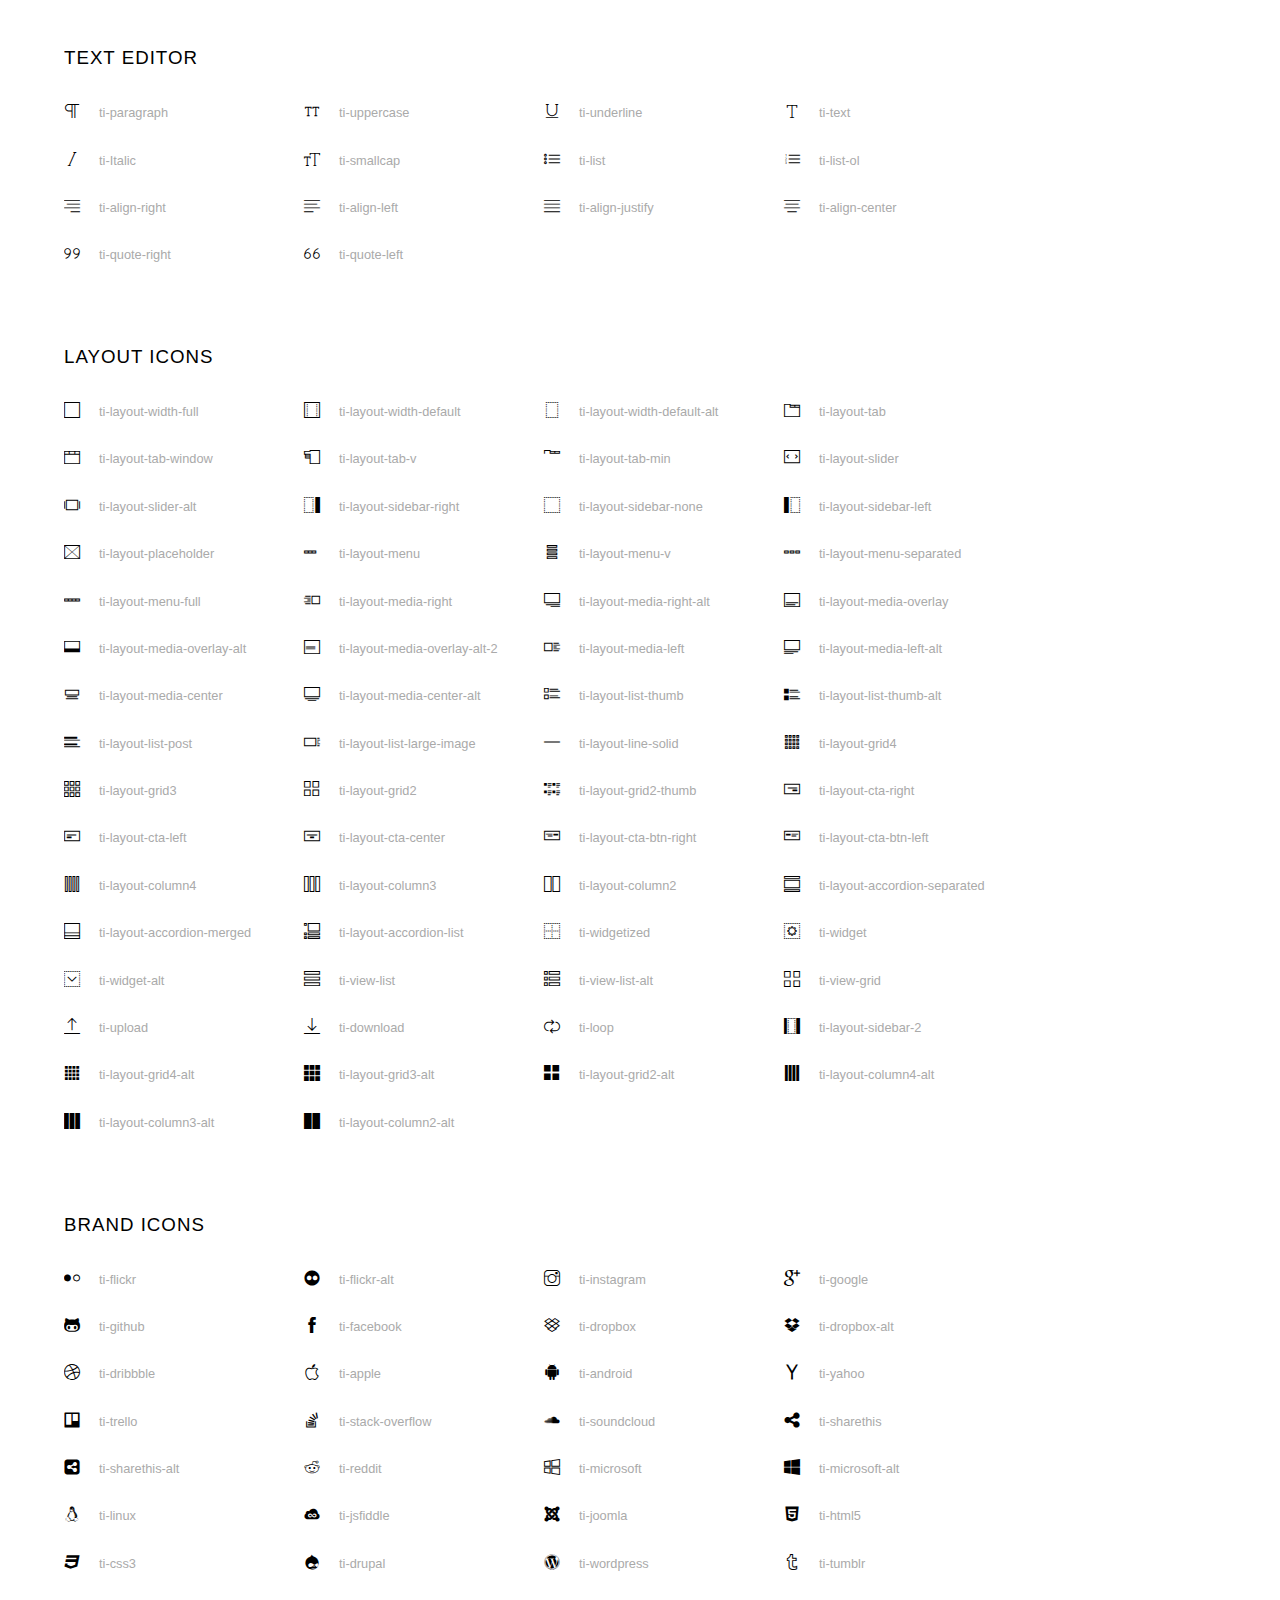
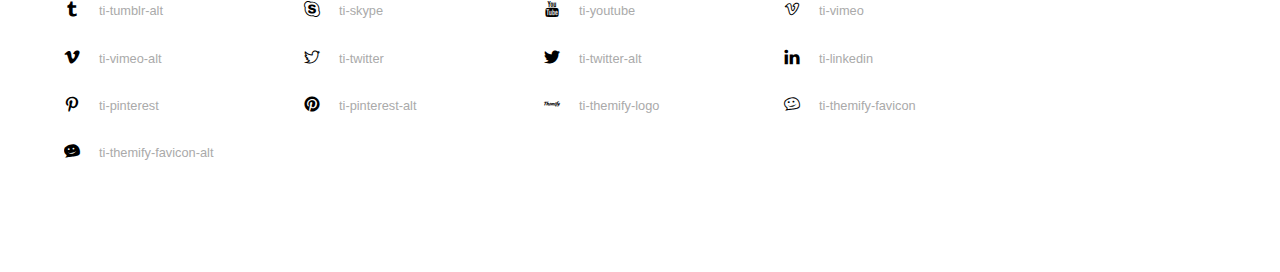
<file: themify-icons/index.html>
<!doctype html>
<html>
<head>
	<meta charset="utf-8">
	<title>Themify Icon Font</title>
	<meta name="viewport" content="width=device-width">
	<link rel="stylesheet" href="demo-files/demo.css">
	<link rel="stylesheet" href="themify-icons.css">
	<!--[if lt IE 8]><!-->
	<link rel="stylesheet" href="ie7/ie7.css">
	<!--<![endif]-->
</head>
<body>
	<h1>Themify Icons</h1>

	<div class="icon-section">

		<div class="icon-section">
			<h3>Arrows &amp; Direction Icons </h3>

			<div class="icon-container">
				<span class="ti-arrow-up"></span><span class="icon-name"> ti-arrow-up</span>
			</div>
			<div class="icon-container">
				<span class="ti-arrow-right"></span><span class="icon-name"> ti-arrow-right</span>
			</div>
			<div class="icon-container">
				<span class="ti-arrow-left"></span><span class="icon-name"> ti-arrow-left</span>
			</div>
			<div class="icon-container">
				<span class="ti-arrow-down"></span><span class="icon-name"> ti-arrow-down</span>
			</div>
			<div class="icon-container">
				<span class="ti-arrows-vertical"></span><span class="icon-name"> ti-arrows-vertical</span>
			</div>
			<div class="icon-container">
				<span class="ti-arrows-horizontal"></span><span class="icon-name"> ti-arrows-horizontal</span>
			</div>
			<div class="icon-container">
				<span class="ti-angle-up"></span><span class="icon-name"> ti-angle-up</span>
			</div>
			<div class="icon-container">
				<span class="ti-angle-right"></span><span class="icon-name"> ti-angle-right</span>
			</div>
			<div class="icon-container">
				<span class="ti-angle-left"></span><span class="icon-name"> ti-angle-left</span>
			</div>
			<div class="icon-container">
				<span class="ti-angle-down"></span><span class="icon-name"> ti-angle-down</span>
			</div>	
			<div class="icon-container">
				<span class="ti-angle-double-up"></span><span class="icon-name"> ti-angle-double-up</span>
			</div>
			<div class="icon-container">
				<span class="ti-angle-double-right"></span><span class="icon-name"> ti-angle-double-right</span>
			</div>
			<div class="icon-container">
				<span class="ti-angle-double-left"></span><span class="icon-name"> ti-angle-double-left</span>
			</div>
			<div class="icon-container">
				<span class="ti-angle-double-down"></span><span class="icon-name"> ti-angle-double-down</span>
			</div>					
			<div class="icon-container">
				<span class="ti-move"></span><span class="icon-name"> ti-move</span>
			</div>
			<div class="icon-container">
				<span class="ti-fullscreen"></span><span class="icon-name"> ti-fullscreen</span>
			</div>
			<div class="icon-container">
				<span class="ti-arrow-top-right"></span><span class="icon-name"> ti-arrow-top-right</span>
			</div>
			<div class="icon-container">
				<span class="ti-arrow-top-left"></span><span class="icon-name"> ti-arrow-top-left</span>
			</div>
			<div class="icon-container">
				<span class="ti-arrow-circle-up"></span><span class="icon-name"> ti-arrow-circle-up</span>
			</div>
			<div class="icon-container">
				<span class="ti-arrow-circle-right"></span><span class="icon-name"> ti-arrow-circle-right</span>
			</div>
			<div class="icon-container">
				<span class="ti-arrow-circle-left"></span><span class="icon-name"> ti-arrow-circle-left</span>
			</div>
			<div class="icon-container">
				<span class="ti-arrow-circle-down"></span><span class="icon-name"> ti-arrow-circle-down</span>
			</div>
			<div class="icon-container">
				<span class="ti-arrows-corner"></span><span class="icon-name"> ti-arrows-corner</span>
			</div>
			<div class="icon-container">
				<span class="ti-split-v"></span><span class="icon-name"> ti-split-v</span>
			</div>

			<div class="icon-container">
				<span class="ti-split-v-alt"></span><span class="icon-name"> ti-split-v-alt</span>
			</div>
			<div class="icon-container">
				<span class="ti-split-h"></span><span class="icon-name"> ti-split-h</span>
			</div>
			<div class="icon-container">
				<span class="ti-hand-point-up"></span><span class="icon-name"> ti-hand-point-up</span>
			</div>
			<div class="icon-container">
				<span class="ti-hand-point-right"></span><span class="icon-name"> ti-hand-point-right</span>
			</div>
			<div class="icon-container">
				<span class="ti-hand-point-left"></span><span class="icon-name"> ti-hand-point-left</span>
			</div>
			<div class="icon-container">
				<span class="ti-hand-point-down"></span><span class="icon-name"> ti-hand-point-down</span>
			</div>
			<div class="icon-container">
				<span class="ti-back-right"></span><span class="icon-name"> ti-back-right</span>
			</div>
			<div class="icon-container">
				<span class="ti-back-left"></span><span class="icon-name"> ti-back-left</span>
			</div>
			<div class="icon-container">
				<span class="ti-exchange-vertical"></span><span class="icon-name"> ti-exchange-vertical</span>
			</div>

		</div> <!-- Arrows Icons -->



		<h3>Web App Icons</h3>
		
		<div class="icon-section">

			<div class="icon-container">
				<span class="ti-wand"></span><span class="icon-name"> ti-wand</span>
			</div>
			<div class="icon-container">
				<span class="ti-save"></span><span class="icon-name"> ti-save</span>
			</div>
			<div class="icon-container">
				<span class="ti-save-alt"></span><span class="icon-name"> ti-save-alt</span>
			</div>

			<div class="icon-container">
				<span class="ti-direction"></span><span class="icon-name"> ti-direction</span>
			</div>
			<div class="icon-container">
				<span class="ti-direction-alt"></span><span class="icon-name"> ti-direction-alt</span>
			</div>
			<div class="icon-container">
				<span class="ti-user"></span><span class="icon-name"> ti-user</span>
			</div>
			<div class="icon-container">
				<span class="ti-link"></span><span class="icon-name"> ti-link</span>
			</div>
			<div class="icon-container">
				<span class="ti-unlink"></span><span class="icon-name"> ti-unlink</span>
			</div>
			<div class="icon-container">
				<span class="ti-trash"></span><span class="icon-name"> ti-trash</span>
			</div>
			<div class="icon-container">
				<span class="ti-target"></span><span class="icon-name"> ti-target</span>
			</div>
			<div class="icon-container">
				<span class="ti-tag"></span><span class="icon-name"> ti-tag</span>
			</div>
			<div class="icon-container">
				<span class="ti-desktop"></span><span class="icon-name"> ti-desktop</span>
			</div>
			<div class="icon-container">
				<span class="ti-tablet"></span><span class="icon-name"> ti-tablet</span>
			</div>
			<div class="icon-container">
				<span class="ti-mobile"></span><span class="icon-name"> ti-mobile</span>
			</div>
			<div class="icon-container">
				<span class="ti-email"></span><span class="icon-name"> ti-email</span>
			</div>	
			<div class="icon-container">
				<span class="ti-star"></span><span class="icon-name"> ti-star</span>
			</div>
			<div class="icon-container">
				<span class="ti-spray"></span><span class="icon-name"> ti-spray</span>
			</div>
			<div class="icon-container">
				<span class="ti-signal"></span><span class="icon-name"> ti-signal</span>
			</div>
			<div class="icon-container">
				<span class="ti-shopping-cart"></span><span class="icon-name"> ti-shopping-cart</span>
			</div>
			<div class="icon-container">
				<span class="ti-shopping-cart-full"></span><span class="icon-name"> ti-shopping-cart-full</span>
			</div>
			<div class="icon-container">
				<span class="ti-settings"></span><span class="icon-name"> ti-settings</span>
			</div>
			<div class="icon-container">
				<span class="ti-search"></span><span class="icon-name"> ti-search</span>
			</div>
			<div class="icon-container">
				<span class="ti-zoom-in"></span><span class="icon-name"> ti-zoom-in</span>
			</div>
			<div class="icon-container">
				<span class="ti-zoom-out"></span><span class="icon-name"> ti-zoom-out</span>
			</div>
			<div class="icon-container">
				<span class="ti-cut"></span><span class="icon-name"> ti-cut</span>
			</div>
			<div class="icon-container">
				<span class="ti-ruler"></span><span class="icon-name"> ti-ruler</span>
			</div>
			<div class="icon-container">
				<span class="ti-ruler-alt-2"></span><span class="icon-name"> ti-ruler-alt-2</span>
			</div>			
			<div class="icon-container">
				<span class="ti-ruler-pencil"></span><span class="icon-name"> ti-ruler-pencil</span>
			</div>
			<div class="icon-container">
				<span class="ti-ruler-alt"></span><span class="icon-name"> ti-ruler-alt</span>
			</div>
			<div class="icon-container">
				<span class="ti-bookmark"></span><span class="icon-name"> ti-bookmark</span>
			</div>
			<div class="icon-container">
				<span class="ti-bookmark-alt"></span><span class="icon-name"> ti-bookmark-alt</span>
			</div>
			<div class="icon-container">
				<span class="ti-reload"></span><span class="icon-name"> ti-reload</span>
			</div>
			<div class="icon-container">
				<span class="ti-plus"></span><span class="icon-name"> ti-plus</span>
			</div>
			<div class="icon-container">
				<span class="ti-minus"></span><span class="icon-name"> ti-minus</span>
			</div>
			<div class="icon-container">
				<span class="ti-close"></span><span class="icon-name"> ti-close</span>
			</div>			
			<div class="icon-container">
				<span class="ti-pin"></span><span class="icon-name"> ti-pin</span>
			</div>
			<div class="icon-container">
				<span class="ti-pencil"></span><span class="icon-name"> ti-pencil</span>
			</div>
					
		  	<div class="icon-container">
				<span class="ti-pencil-alt"></span><span class="icon-name"> ti-pencil-alt</span>
			</div>
			<div class="icon-container">
				<span class="ti-paint-roller"></span><span class="icon-name"> ti-paint-roller</span>
			</div>
			<div class="icon-container">
				<span class="ti-paint-bucket"></span><span class="icon-name"> ti-paint-bucket</span>
			</div>
			<div class="icon-container">
				<span class="ti-na"></span><span class="icon-name"> ti-na</span>
			</div>
			<div class="icon-container">
				<span class="ti-medall"></span><span class="icon-name"> ti-medall</span>
			</div>
			<div class="icon-container">
				<span class="ti-medall-alt"></span><span class="icon-name"> ti-medall-alt</span>
			</div>
			<div class="icon-container">
				<span class="ti-marker"></span><span class="icon-name"> ti-marker</span>
			</div>
			<div class="icon-container">
				<span class="ti-marker-alt"></span><span class="icon-name"> ti-marker-alt</span>
			</div>

			<div class="icon-container">
				<span class="ti-lock"></span><span class="icon-name"> ti-lock</span>
			</div>
			<div class="icon-container">
				<span class="ti-unlock"></span><span class="icon-name"> ti-unlock</span>
			</div>
			<div class="icon-container">
				<span class="ti-location-arrow"></span><span class="icon-name"> ti-location-arrow</span>
			</div>
			<div class="icon-container">
				<span class="ti-layout"></span><span class="icon-name"> ti-layout</span>
			</div>
			<div class="icon-container">
				<span class="ti-layers"></span><span class="icon-name"> ti-layers</span>
			</div>
			<div class="icon-container">
				<span class="ti-layers-alt"></span><span class="icon-name"> ti-layers-alt</span>
			</div>
			<div class="icon-container">
				<span class="ti-key"></span><span class="icon-name"> ti-key</span>
			</div>
			<div class="icon-container">
				<span class="ti-image"></span><span class="icon-name"> ti-image</span>
			</div>
			<div class="icon-container">
				<span class="ti-heart"></span><span class="icon-name"> ti-heart</span>
			</div>
			<div class="icon-container">
				<span class="ti-heart-broken"></span><span class="icon-name"> ti-heart-broken</span>
			</div>
			<div class="icon-container">
				<span class="ti-hand-stop"></span><span class="icon-name"> ti-hand-stop</span>
			</div>
			<div class="icon-container">
				<span class="ti-hand-open"></span><span class="icon-name"> ti-hand-open</span>
			</div>
			<div class="icon-container">
				<span class="ti-hand-drag"></span><span class="icon-name"> ti-hand-drag</span>
			</div>
			<div class="icon-container">
				<span class="ti-flag"></span><span class="icon-name"> ti-flag</span>
			</div>
			<div class="icon-container">
				<span class="ti-flag-alt"></span><span class="icon-name"> ti-flag-alt</span>
			</div>
			<div class="icon-container">
				<span class="ti-flag-alt-2"></span><span class="icon-name"> ti-flag-alt-2</span>
			</div>
			<div class="icon-container">
				<span class="ti-eye"></span><span class="icon-name"> ti-eye</span>
			</div>
			<div class="icon-container">
				<span class="ti-import"></span><span class="icon-name"> ti-import</span>
			</div>			
			<div class="icon-container">
				<span class="ti-export"></span><span class="icon-name"> ti-export</span>
			</div>
			<div class="icon-container">
				<span class="ti-cup"></span><span class="icon-name"> ti-cup</span>
			</div>
			<div class="icon-container">
				<span class="ti-crown"></span><span class="icon-name"> ti-crown</span>
			</div>
			<div class="icon-container">
				<span class="ti-comments"></span><span class="icon-name"> ti-comments</span>
			</div>
			<div class="icon-container">
				<span class="ti-comment"></span><span class="icon-name"> ti-comment</span>
			</div>
			<div class="icon-container">
				<span class="ti-comment-alt"></span><span class="icon-name"> ti-comment-alt</span>
			</div>
			<div class="icon-container">
				<span class="ti-thought"></span><span class="icon-name"> ti-thought</span>
			</div>			
			<div class="icon-container">
				<span class="ti-clip"></span><span class="icon-name"> ti-clip</span>
			</div>

			<div class="icon-container">
				<span class="ti-check"></span><span class="icon-name"> ti-check</span>
			</div>
			<div class="icon-container">
				<span class="ti-check-box"></span><span class="icon-name"> ti-check-box</span>
			</div>
			<div class="icon-container">
				<span class="ti-camera"></span><span class="icon-name"> ti-camera</span>
			</div>
			<div class="icon-container">
				<span class="ti-announcement"></span><span class="icon-name"> ti-announcement</span>
			</div>
			<div class="icon-container">
				<span class="ti-brush"></span><span class="icon-name"> ti-brush</span>
			</div>
			<div class="icon-container">
				<span class="ti-brush-alt"></span><span class="icon-name"> ti-brush-alt</span>
			</div>
			<div class="icon-container">
				<span class="ti-palette"></span><span class="icon-name"> ti-palette</span>
			</div>			
			<div class="icon-container">
				<span class="ti-briefcase"></span><span class="icon-name"> ti-briefcase</span>
			</div>
			<div class="icon-container">
				<span class="ti-bolt"></span><span class="icon-name"> ti-bolt</span>
			</div>
			<div class="icon-container">
				<span class="ti-bolt-alt"></span><span class="icon-name"> ti-bolt-alt</span>
			</div>
			<div class="icon-container">
				<span class="ti-blackboard"></span><span class="icon-name"> ti-blackboard</span>
			</div>
			<div class="icon-container">
				<span class="ti-bag"></span><span class="icon-name"> ti-bag</span>
			</div>
			<div class="icon-container">
				<span class="ti-world"></span><span class="icon-name"> ti-world</span>
			</div>
			<div class="icon-container">
				<span class="ti-wheelchair"></span><span class="icon-name"> ti-wheelchair</span>
			</div>
			<div class="icon-container">
				<span class="ti-car"></span><span class="icon-name"> ti-car</span>
			</div>
			<div class="icon-container">
				<span class="ti-truck"></span><span class="icon-name"> ti-truck</span>
			</div>
			<div class="icon-container">
				<span class="ti-timer"></span><span class="icon-name"> ti-timer</span>
			</div>
			<div class="icon-container">
				<span class="ti-ticket"></span><span class="icon-name"> ti-ticket</span>
			</div>
			<div class="icon-container">
				<span class="ti-thumb-up"></span><span class="icon-name"> ti-thumb-up</span>
			</div>
			<div class="icon-container">
				<span class="ti-thumb-down"></span><span class="icon-name"> ti-thumb-down</span>
			</div>

			<div class="icon-container">
				<span class="ti-stats-up"></span><span class="icon-name"> ti-stats-up</span>
			</div>
			<div class="icon-container">
				<span class="ti-stats-down"></span><span class="icon-name"> ti-stats-down</span>
			</div>
			<div class="icon-container">
				<span class="ti-shine"></span><span class="icon-name"> ti-shine</span>
			</div>
			<div class="icon-container">
				<span class="ti-shift-right"></span><span class="icon-name"> ti-shift-right</span>
			</div>
			<div class="icon-container">
				<span class="ti-shift-left"></span><span class="icon-name"> ti-shift-left</span>
			</div>

			<div class="icon-container">
				<span class="ti-shift-right-alt"></span><span class="icon-name"> ti-shift-right-alt</span>
			</div>
			<div class="icon-container">
				<span class="ti-shift-left-alt"></span><span class="icon-name"> ti-shift-left-alt</span>
			</div>
			<div class="icon-container">
				<span class="ti-shield"></span><span class="icon-name"> ti-shield</span>
			</div>
			<div class="icon-container">
				<span class="ti-notepad"></span><span class="icon-name"> ti-notepad</span>
			</div>
			<div class="icon-container">
				<span class="ti-server"></span><span class="icon-name"> ti-server</span>
			</div>

			<div class="icon-container">
				<span class="ti-pulse"></span><span class="icon-name"> ti-pulse</span>
			</div>
			<div class="icon-container">
				<span class="ti-printer"></span><span class="icon-name"> ti-printer</span>
			</div>
			<div class="icon-container">
				<span class="ti-power-off"></span><span class="icon-name"> ti-power-off</span>
			</div>
			<div class="icon-container">
				<span class="ti-plug"></span><span class="icon-name"> ti-plug</span>
			</div>
			<div class="icon-container">
				<span class="ti-pie-chart"></span><span class="icon-name"> ti-pie-chart</span>
			</div>

			<div class="icon-container">
				<span class="ti-panel"></span><span class="icon-name"> ti-panel</span>
			</div>
			<div class="icon-container">
				<span class="ti-package"></span><span class="icon-name"> ti-package</span>
			</div>
			<div class="icon-container">
				<span class="ti-music"></span><span class="icon-name"> ti-music</span>
			</div>
			<div class="icon-container">
				<span class="ti-music-alt"></span><span class="icon-name"> ti-music-alt</span>
			</div>
			<div class="icon-container">
				<span class="ti-mouse"></span><span class="icon-name"> ti-mouse</span>
			</div>
			<div class="icon-container">
				<span class="ti-mouse-alt"></span><span class="icon-name"> ti-mouse-alt</span>
			</div>
			<div class="icon-container">
				<span class="ti-money"></span><span class="icon-name"> ti-money</span>
			</div>
			<div class="icon-container">
				<span class="ti-microphone"></span><span class="icon-name"> ti-microphone</span>
			</div>
			<div class="icon-container">
				<span class="ti-menu"></span><span class="icon-name"> ti-menu</span>
			</div>
			<div class="icon-container">
				<span class="ti-menu-alt"></span><span class="icon-name"> ti-menu-alt</span>
			</div>
			<div class="icon-container">
				<span class="ti-map"></span><span class="icon-name"> ti-map</span>
			</div>
			<div class="icon-container">
				<span class="ti-map-alt"></span><span class="icon-name"> ti-map-alt</span>
			</div>

			<div class="icon-container">
				<span class="ti-location-pin"></span><span class="icon-name"> ti-location-pin</span>
			</div>

			<div class="icon-container">
				<span class="ti-light-bulb"></span><span class="icon-name"> ti-light-bulb</span>
			</div>
			<div class="icon-container">
				<span class="ti-info"></span><span class="icon-name"> ti-info</span>
			</div>
			<div class="icon-container">
				<span class="ti-infinite"></span><span class="icon-name"> ti-infinite</span>
			</div>
			<div class="icon-container">
				<span class="ti-id-badge"></span><span class="icon-name"> ti-id-badge</span>
			</div>
			<div class="icon-container">
				<span class="ti-hummer"></span><span class="icon-name"> ti-hummer</span>
			</div>
			<div class="icon-container">
				<span class="ti-home"></span><span class="icon-name"> ti-home</span>
			</div>
			<div class="icon-container">
				<span class="ti-help"></span><span class="icon-name"> ti-help</span>
			</div>
			<div class="icon-container">
				<span class="ti-headphone"></span><span class="icon-name"> ti-headphone</span>
			</div>
			<div class="icon-container">
				<span class="ti-harddrives"></span><span class="icon-name"> ti-harddrives</span>
			</div>
			<div class="icon-container">
				<span class="ti-harddrive"></span><span class="icon-name"> ti-harddrive</span>
			</div>
			<div class="icon-container">
				<span class="ti-gift"></span><span class="icon-name"> ti-gift</span>
			</div>
			<div class="icon-container">
				<span class="ti-game"></span><span class="icon-name"> ti-game</span>
			</div>
			<div class="icon-container">
				<span class="ti-filter"></span><span class="icon-name"> ti-filter</span>
			</div>
			<div class="icon-container">
				<span class="ti-files"></span><span class="icon-name"> ti-files</span>
			</div>
			<div class="icon-container">
				<span class="ti-file"></span><span class="icon-name"> ti-file</span>
			</div>
			<div class="icon-container">
				<span class="ti-zip"></span><span class="icon-name"> ti-zip</span>
			</div>
			<div class="icon-container">
				<span class="ti-folder"></span><span class="icon-name"> ti-folder</span>
			</div>			
			<div class="icon-container">
				<span class="ti-envelope"></span><span class="icon-name"> ti-envelope</span>
			</div>


			<div class="icon-container">
				<span class="ti-dashboard"></span><span class="icon-name"> ti-dashboard</span>
			</div>
			<div class="icon-container">
				<span class="ti-cloud"></span><span class="icon-name"> ti-cloud</span>
			</div>
			<div class="icon-container">
				<span class="ti-cloud-up"></span><span class="icon-name"> ti-cloud-up</span>
			</div>
			<div class="icon-container">
				<span class="ti-cloud-down"></span><span class="icon-name"> ti-cloud-down</span>
			</div>
			<div class="icon-container">
				<span class="ti-clipboard"></span><span class="icon-name"> ti-clipboard</span>
			</div>
			<div class="icon-container">
				<span class="ti-calendar"></span><span class="icon-name"> ti-calendar</span>
			</div>
			<div class="icon-container">
				<span class="ti-book"></span><span class="icon-name"> ti-book</span>
			</div>
			<div class="icon-container">
				<span class="ti-bell"></span><span class="icon-name"> ti-bell</span>
			</div>
			<div class="icon-container">
				<span class="ti-basketball"></span><span class="icon-name"> ti-basketball</span>
			</div>
			<div class="icon-container">
				<span class="ti-bar-chart"></span><span class="icon-name"> ti-bar-chart</span>
			</div>
			<div class="icon-container">
				<span class="ti-bar-chart-alt"></span><span class="icon-name"> ti-bar-chart-alt</span>
			</div>


			<div class="icon-container">
				<span class="ti-archive"></span><span class="icon-name"> ti-archive</span>
			</div>
			<div class="icon-container">
				<span class="ti-anchor"></span><span class="icon-name"> ti-anchor</span>
			</div>

			<div class="icon-container">
				<span class="ti-alert"></span><span class="icon-name"> ti-alert</span>
			</div>
			<div class="icon-container">
				<span class="ti-alarm-clock"></span><span class="icon-name"> ti-alarm-clock</span>
			</div>
			<div class="icon-container">
				<span class="ti-agenda"></span><span class="icon-name"> ti-agenda</span>
			</div>
			<div class="icon-container">
				<span class="ti-write"></span><span class="icon-name"> ti-write</span>
			</div>

			<div class="icon-container">
				<span class="ti-wallet"></span><span class="icon-name"> ti-wallet</span>
			</div>
			<div class="icon-container">
				<span class="ti-video-clapper"></span><span class="icon-name"> ti-video-clapper</span>
			</div>
			<div class="icon-container">
				<span class="ti-video-camera"></span><span class="icon-name"> ti-video-camera</span>
			</div>
			<div class="icon-container">
				<span class="ti-vector"></span><span class="icon-name"> ti-vector</span>
			</div>

			<div class="icon-container">
				<span class="ti-support"></span><span class="icon-name"> ti-support</span>
			</div>
			<div class="icon-container">
				<span class="ti-stamp"></span><span class="icon-name"> ti-stamp</span>
			</div>
			<div class="icon-container">
				<span class="ti-slice"></span><span class="icon-name"> ti-slice</span>
			</div>
			<div class="icon-container">
				<span class="ti-shortcode"></span><span class="icon-name"> ti-shortcode</span>
			</div>
			<div class="icon-container">
				<span class="ti-receipt"></span><span class="icon-name"> ti-receipt</span>
			</div>
			<div class="icon-container">
				<span class="ti-pin2"></span><span class="icon-name"> ti-pin2</span>
			</div>
			<div class="icon-container">
				<span class="ti-pin-alt"></span><span class="icon-name"> ti-pin-alt</span>
			</div>
			<div class="icon-container">
				<span class="ti-pencil-alt2"></span><span class="icon-name"> ti-pencil-alt2</span>
			</div>
			<div class="icon-container">
				<span class="ti-eraser"></span><span class="icon-name"> ti-eraser</span>
			</div>			
			<div class="icon-container">
				<span class="ti-more"></span><span class="icon-name"> ti-more</span>
			</div>
			<div class="icon-container">
				<span class="ti-more-alt"></span><span class="icon-name"> ti-more-alt</span>
			</div>
			<div class="icon-container">
				<span class="ti-microphone-alt"></span><span class="icon-name"> ti-microphone-alt</span>
			</div>
			<div class="icon-container">
				<span class="ti-magnet"></span><span class="icon-name"> ti-magnet</span>
			</div>
			<div class="icon-container">
				<span class="ti-line-double"></span><span class="icon-name"> ti-line-double</span>
			</div>
			<div class="icon-container">
				<span class="ti-line-dotted"></span><span class="icon-name"> ti-line-dotted</span>
			</div>
			<div class="icon-container">
				<span class="ti-line-dashed"></span><span class="icon-name"> ti-line-dashed</span>
			</div>

			<div class="icon-container">
				<span class="ti-ink-pen"></span><span class="icon-name"> ti-ink-pen</span>
			</div>
			<div class="icon-container">
				<span class="ti-info-alt"></span><span class="icon-name"> ti-info-alt</span>
			</div>
			<div class="icon-container">
				<span class="ti-help-alt"></span><span class="icon-name"> ti-help-alt</span>
			</div>
			<div class="icon-container">
				<span class="ti-headphone-alt"></span><span class="icon-name"> ti-headphone-alt</span>
			</div>

			<div class="icon-container">
				<span class="ti-gallery"></span><span class="icon-name"> ti-gallery</span>
			</div>
			<div class="icon-container">
				<span class="ti-face-smile"></span><span class="icon-name"> ti-face-smile</span>
			</div>
			<div class="icon-container">
				<span class="ti-face-sad"></span><span class="icon-name"> ti-face-sad</span>
			</div>
			<div class="icon-container">
				<span class="ti-credit-card"></span><span class="icon-name"> ti-credit-card</span>
			</div>
			<div class="icon-container">
				<span class="ti-comments-smiley"></span><span class="icon-name"> ti-comments-smiley</span>
			</div>
			<div class="icon-container">
				<span class="ti-time"></span><span class="icon-name"> ti-time</span>
			</div>
			<div class="icon-container">
				<span class="ti-share"></span><span class="icon-name"> ti-share</span>
			</div>
			<div class="icon-container">
				<span class="ti-share-alt"></span><span class="icon-name"> ti-share-alt</span>
			</div>
			<div class="icon-container">
				<span class="ti-rocket"></span><span class="icon-name"> ti-rocket</span>
			</div>

			<div class="icon-container">
				<span class="ti-new-window"></span><span class="icon-name"> ti-new-window</span>
			</div>

			<div class="icon-container">
				<span class="ti-rss"></span><span class="icon-name"> ti-rss</span>
			</div>

			<div class="icon-container">
				<span class="ti-rss-alt"></span><span class="icon-name"> ti-rss-alt</span>
			</div>
			
		</div><!-- Web App Icons -->


		<div class="icon-section">
			<h3>Control Icons</h3>
			<div class="icon-container">
				<span class="ti-control-stop"></span><span class="icon-name"> ti-control-stop</span>
			</div>
			<div class="icon-container">
				<span class="ti-control-shuffle"></span><span class="icon-name"> ti-control-shuffle</span>
			</div>
			<div class="icon-container">
				<span class="ti-control-play"></span><span class="icon-name"> ti-control-play</span>
			</div>
			<div class="icon-container">
				<span class="ti-control-pause"></span><span class="icon-name"> ti-control-pause</span>
			</div>
			<div class="icon-container">
				<span class="ti-control-forward"></span><span class="icon-name"> ti-control-forward</span>
			</div>
			<div class="icon-container">
				<span class="ti-control-backward"></span><span class="icon-name"> ti-control-backward</span>
			</div>	
			<div class="icon-container">
				<span class="ti-volume"></span><span class="icon-name"> ti-volume</span>
			</div>
			<div class="icon-container">
				<span class="ti-control-skip-forward"></span><span class="icon-name"> ti-control-skip-forward</span>
			</div>
			<div class="icon-container">
				<span class="ti-control-skip-backward"></span><span class="icon-name"> ti-control-skip-backward</span>
			</div>
			<div class="icon-container">
				<span class="ti-control-record"></span><span class="icon-name"> ti-control-record</span>
			</div>
			<div class="icon-container">
				<span class="ti-control-eject"></span><span class="icon-name"> ti-control-eject</span>
			</div>			
		</div> <!-- Control Icons -->


		<div class="icon-section">
			<h3>Text Editor</h3>

			<div class="icon-container">
				<span class="ti-paragraph"></span><span class="icon-name"> ti-paragraph</span>
			</div>
			<div class="icon-container">
				<span class="ti-uppercase"></span><span class="icon-name"> ti-uppercase</span>
			</div>

			<div class="icon-container">
				<span class="ti-underline"></span><span class="icon-name"> ti-underline</span>
			</div>
			<div class="icon-container">
				<span class="ti-text"></span><span class="icon-name"> ti-text</span>
			</div>
			<div class="icon-container">
				<span class="ti-Italic"></span><span class="icon-name"> ti-Italic</span>
			</div>
			<div class="icon-container">
				<span class="ti-smallcap"></span><span class="icon-name"> ti-smallcap</span>
			</div>
			<div class="icon-container">
				<span class="ti-list"></span><span class="icon-name"> ti-list</span>
			</div>
			<div class="icon-container">
				<span class="ti-list-ol"></span><span class="icon-name"> ti-list-ol</span>
			</div>
			<div class="icon-container">
				<span class="ti-align-right"></span><span class="icon-name"> ti-align-right</span>
			</div>
			<div class="icon-container">
				<span class="ti-align-left"></span><span class="icon-name"> ti-align-left</span>
			</div>
			<div class="icon-container">
				<span class="ti-align-justify"></span><span class="icon-name"> ti-align-justify</span>
			</div>
			<div class="icon-container">
				<span class="ti-align-center"></span><span class="icon-name"> ti-align-center</span>
			</div>
			<div class="icon-container">
				<span class="ti-quote-right"></span><span class="icon-name"> ti-quote-right</span>
			</div>
			<div class="icon-container">
				<span class="ti-quote-left"></span><span class="icon-name"> ti-quote-left</span>
			</div>

		</div> <!-- Text Editor -->



		<div class="icon-section">
			<h3>Layout Icons</h3>
			<div class="icon-container">
				<span class="ti-layout-width-full"></span><span class="icon-name"> ti-layout-width-full</span>
			</div>
			<div class="icon-container">
				<span class="ti-layout-width-default"></span><span class="icon-name"> ti-layout-width-default</span>
			</div>
			<div class="icon-container">
				<span class="ti-layout-width-default-alt"></span><span class="icon-name"> ti-layout-width-default-alt</span>
			</div>
			<div class="icon-container">
				<span class="ti-layout-tab"></span><span class="icon-name"> ti-layout-tab</span>
			</div>
			<div class="icon-container">
				<span class="ti-layout-tab-window"></span><span class="icon-name"> ti-layout-tab-window</span>
			</div>
			<div class="icon-container">
				<span class="ti-layout-tab-v"></span><span class="icon-name"> ti-layout-tab-v</span>
			</div>
			<div class="icon-container">
				<span class="ti-layout-tab-min"></span><span class="icon-name"> ti-layout-tab-min</span>
			</div>
			<div class="icon-container">
				<span class="ti-layout-slider"></span><span class="icon-name"> ti-layout-slider</span>
			</div>
			<div class="icon-container">
				<span class="ti-layout-slider-alt"></span><span class="icon-name"> ti-layout-slider-alt</span>
			</div>
			<div class="icon-container">
				<span class="ti-layout-sidebar-right"></span><span class="icon-name"> ti-layout-sidebar-right</span>
			</div>
			<div class="icon-container">
				<span class="ti-layout-sidebar-none"></span><span class="icon-name"> ti-layout-sidebar-none</span>
			</div>
			<div class="icon-container">
				<span class="ti-layout-sidebar-left"></span><span class="icon-name"> ti-layout-sidebar-left</span>
			</div>
			<div class="icon-container">
				<span class="ti-layout-placeholder"></span><span class="icon-name"> ti-layout-placeholder</span>
			</div>
			<div class="icon-container">
				<span class="ti-layout-menu"></span><span class="icon-name"> ti-layout-menu</span>
			</div>
			<div class="icon-container">
				<span class="ti-layout-menu-v"></span><span class="icon-name"> ti-layout-menu-v</span>
			</div>
			<div class="icon-container">
				<span class="ti-layout-menu-separated"></span><span class="icon-name"> ti-layout-menu-separated</span>
			</div>
			<div class="icon-container">
				<span class="ti-layout-menu-full"></span><span class="icon-name"> ti-layout-menu-full</span>
			</div>
			<div class="icon-container">
				<span class="ti-layout-media-right"></span><span class="icon-name"> ti-layout-media-right</span>
			</div>
			<div class="icon-container">
				<span class="ti-layout-media-right-alt"></span><span class="icon-name"> ti-layout-media-right-alt</span>
			</div>
			<div class="icon-container">
				<span class="ti-layout-media-overlay"></span><span class="icon-name"> ti-layout-media-overlay</span>
			</div>
			<div class="icon-container">
				<span class="ti-layout-media-overlay-alt"></span><span class="icon-name"> ti-layout-media-overlay-alt</span>
			</div>
			<div class="icon-container">
				<span class="ti-layout-media-overlay-alt-2"></span><span class="icon-name"> ti-layout-media-overlay-alt-2</span>
			</div>
			<div class="icon-container">
				<span class="ti-layout-media-left"></span><span class="icon-name"> ti-layout-media-left</span>
			</div>
			<div class="icon-container">
				<span class="ti-layout-media-left-alt"></span><span class="icon-name"> ti-layout-media-left-alt</span>
			</div>
			<div class="icon-container">
				<span class="ti-layout-media-center"></span><span class="icon-name"> ti-layout-media-center</span>
			</div>
			<div class="icon-container">
				<span class="ti-layout-media-center-alt"></span><span class="icon-name"> ti-layout-media-center-alt</span>
			</div>
			<div class="icon-container">
				<span class="ti-layout-list-thumb"></span><span class="icon-name"> ti-layout-list-thumb</span>
			</div>
			<div class="icon-container">
				<span class="ti-layout-list-thumb-alt"></span><span class="icon-name"> ti-layout-list-thumb-alt</span>
			</div>
			<div class="icon-container">
				<span class="ti-layout-list-post"></span><span class="icon-name"> ti-layout-list-post</span>
			</div>
			<div class="icon-container">
				<span class="ti-layout-list-large-image"></span><span class="icon-name"> ti-layout-list-large-image</span>
			</div>
			<div class="icon-container">
				<span class="ti-layout-line-solid"></span><span class="icon-name"> ti-layout-line-solid</span>
			</div>
			<div class="icon-container">
				<span class="ti-layout-grid4"></span><span class="icon-name"> ti-layout-grid4</span>
			</div>
			<div class="icon-container">
				<span class="ti-layout-grid3"></span><span class="icon-name"> ti-layout-grid3</span>
			</div>
			<div class="icon-container">
				<span class="ti-layout-grid2"></span><span class="icon-name"> ti-layout-grid2</span>
			</div>
			<div class="icon-container">
				<span class="ti-layout-grid2-thumb"></span><span class="icon-name"> ti-layout-grid2-thumb</span>
			</div>
			<div class="icon-container">
				<span class="ti-layout-cta-right"></span><span class="icon-name"> ti-layout-cta-right</span>
			</div>
			<div class="icon-container">
				<span class="ti-layout-cta-left"></span><span class="icon-name"> ti-layout-cta-left</span>
			</div>
			<div class="icon-container">
				<span class="ti-layout-cta-center"></span><span class="icon-name"> ti-layout-cta-center</span>
			</div>
			<div class="icon-container">
				<span class="ti-layout-cta-btn-right"></span><span class="icon-name"> ti-layout-cta-btn-right</span>
			</div>
			<div class="icon-container">
				<span class="ti-layout-cta-btn-left"></span><span class="icon-name"> ti-layout-cta-btn-left</span>
			</div>
			<div class="icon-container">
				<span class="ti-layout-column4"></span><span class="icon-name"> ti-layout-column4</span>
			</div>
			<div class="icon-container">
				<span class="ti-layout-column3"></span><span class="icon-name"> ti-layout-column3</span>
			</div>
			<div class="icon-container">
				<span class="ti-layout-column2"></span><span class="icon-name"> ti-layout-column2</span>
			</div>
			<div class="icon-container">
				<span class="ti-layout-accordion-separated"></span><span class="icon-name"> ti-layout-accordion-separated</span>
			</div>
			<div class="icon-container">
				<span class="ti-layout-accordion-merged"></span><span class="icon-name"> ti-layout-accordion-merged</span>
			</div>
			<div class="icon-container">
				<span class="ti-layout-accordion-list"></span><span class="icon-name"> ti-layout-accordion-list</span>
			</div>
			<div class="icon-container">
				<span class="ti-widgetized"></span><span class="icon-name"> ti-widgetized</span>
			</div>
			<div class="icon-container">
				<span class="ti-widget"></span><span class="icon-name"> ti-widget</span>
			</div>
			<div class="icon-container">
				<span class="ti-widget-alt"></span><span class="icon-name"> ti-widget-alt</span>
			</div>
			<div class="icon-container">
				<span class="ti-view-list"></span><span class="icon-name"> ti-view-list</span>
			</div>
			<div class="icon-container">
				<span class="ti-view-list-alt"></span><span class="icon-name"> ti-view-list-alt</span>
			</div>
			<div class="icon-container">
				<span class="ti-view-grid"></span><span class="icon-name"> ti-view-grid</span>
			</div>
			<div class="icon-container">
				<span class="ti-upload"></span><span class="icon-name"> ti-upload</span>
			</div>
			<div class="icon-container">
				<span class="ti-download"></span><span class="icon-name"> ti-download</span>
			</div>	
			<div class="icon-container">
				<span class="ti-loop"></span><span class="icon-name"> ti-loop</span>
			</div>
			<div class="icon-container">
				<span class="ti-layout-sidebar-2"></span><span class="icon-name"> ti-layout-sidebar-2</span>
			</div>
			<div class="icon-container">
				<span class="ti-layout-grid4-alt"></span><span class="icon-name"> ti-layout-grid4-alt</span>
			</div>
			<div class="icon-container">
				<span class="ti-layout-grid3-alt"></span><span class="icon-name"> ti-layout-grid3-alt</span>
			</div>
			<div class="icon-container">
				<span class="ti-layout-grid2-alt"></span><span class="icon-name"> ti-layout-grid2-alt</span>
			</div>
			<div class="icon-container">
				<span class="ti-layout-column4-alt"></span><span class="icon-name"> ti-layout-column4-alt</span>
			</div>
			<div class="icon-container">
				<span class="ti-layout-column3-alt"></span><span class="icon-name"> ti-layout-column3-alt</span>
			</div>
			<div class="icon-container">
				<span class="ti-layout-column2-alt"></span><span class="icon-name"> ti-layout-column2-alt</span>
			</div>		


		</div> <!-- Layout Icons -->


		<div class="icon-section">
			<h3>Brand Icons</h3>

			<div class="icon-container">
				<span class="ti-flickr"></span><span class="icon-name"> ti-flickr</span>
			</div>
			<div class="icon-container">
				<span class="ti-flickr-alt"></span><span class="icon-name"> ti-flickr-alt</span>
			</div>			
			<div class="icon-container">
				<span class="ti-instagram"></span><span class="icon-name"> ti-instagram</span>
			</div>
			<div class="icon-container">
				<span class="ti-google"></span><span class="icon-name"> ti-google</span>
			</div>
			<div class="icon-container">
				<span class="ti-github"></span><span class="icon-name"> ti-github</span>
			</div>

			<div class="icon-container">
				<span class="ti-facebook"></span><span class="icon-name"> ti-facebook</span>
			</div>
			<div class="icon-container">
				<span class="ti-dropbox"></span><span class="icon-name"> ti-dropbox</span>
			</div>
			<div class="icon-container">
				<span class="ti-dropbox-alt"></span><span class="icon-name"> ti-dropbox-alt</span>
			</div>
			<div class="icon-container">
				<span class="ti-dribbble"></span><span class="icon-name"> ti-dribbble</span>
			</div>
			<div class="icon-container">
				<span class="ti-apple"></span><span class="icon-name"> ti-apple</span>
			</div>
			<div class="icon-container">
				<span class="ti-android"></span><span class="icon-name"> ti-android</span>
			</div>
			<div class="icon-container">
				<span class="ti-yahoo"></span><span class="icon-name"> ti-yahoo</span>
			</div>
			<div class="icon-container">
				<span class="ti-trello"></span><span class="icon-name"> ti-trello</span>
			</div>
			<div class="icon-container">
				<span class="ti-stack-overflow"></span><span class="icon-name"> ti-stack-overflow</span>
			</div>
			<div class="icon-container">
				<span class="ti-soundcloud"></span><span class="icon-name"> ti-soundcloud</span>
			</div>
			<div class="icon-container">
				<span class="ti-sharethis"></span><span class="icon-name"> ti-sharethis</span>
			</div>
			<div class="icon-container">
				<span class="ti-sharethis-alt"></span><span class="icon-name"> ti-sharethis-alt</span>
			</div>
			<div class="icon-container">
				<span class="ti-reddit"></span><span class="icon-name"> ti-reddit</span>
			</div>

			<div class="icon-container">
				<span class="ti-microsoft"></span><span class="icon-name"> ti-microsoft</span>
			</div>
			<div class="icon-container">
				<span class="ti-microsoft-alt"></span><span class="icon-name"> ti-microsoft-alt</span>
			</div>
			<div class="icon-container">
				<span class="ti-linux"></span><span class="icon-name"> ti-linux</span>
			</div>
			<div class="icon-container">
				<span class="ti-jsfiddle"></span><span class="icon-name"> ti-jsfiddle</span>
			</div>
			<div class="icon-container">
				<span class="ti-joomla"></span><span class="icon-name"> ti-joomla</span>
			</div>
			<div class="icon-container">
				<span class="ti-html5"></span><span class="icon-name"> ti-html5</span>
			</div>
			<div class="icon-container">
				<span class="ti-css3"></span><span class="icon-name"> ti-css3</span>
			</div>	
			<div class="icon-container">
				<span class="ti-drupal"></span><span class="icon-name"> ti-drupal</span>
			</div>
			<div class="icon-container">
				<span class="ti-wordpress"></span><span class="icon-name"> ti-wordpress</span>
			</div>		
			<div class="icon-container">
				<span class="ti-tumblr"></span><span class="icon-name"> ti-tumblr</span>
			</div>
			<div class="icon-container">
				<span class="ti-tumblr-alt"></span><span class="icon-name"> ti-tumblr-alt</span>
			</div>
			<div class="icon-container">
				<span class="ti-skype"></span><span class="icon-name"> ti-skype</span>
			</div>
			<div class="icon-container">
				<span class="ti-youtube"></span><span class="icon-name"> ti-youtube</span>
			</div>
			<div class="icon-container">
				<span class="ti-vimeo"></span><span class="icon-name"> ti-vimeo</span>
			</div>
			<div class="icon-container">
				<span class="ti-vimeo-alt"></span><span class="icon-name"> ti-vimeo-alt</span>
			</div>			
			<div class="icon-container">
				<span class="ti-twitter"></span><span class="icon-name"> ti-twitter</span>
			</div>
			<div class="icon-container">
				<span class="ti-twitter-alt"></span><span class="icon-name"> ti-twitter-alt</span>
			</div>
			<div class="icon-container">
				<span class="ti-linkedin"></span><span class="icon-name"> ti-linkedin</span>
			</div>
			<div class="icon-container">
				<span class="ti-pinterest"></span><span class="icon-name"> ti-pinterest</span>
			</div>

			<div class="icon-container">
				<span class="ti-pinterest-alt"></span><span class="icon-name"> ti-pinterest-alt</span>
			</div>
			<div class="icon-container">
				<span class="ti-themify-logo"></span><span class="icon-name"> ti-themify-logo</span>
			</div>
			<div class="icon-container">
				<span class="ti-themify-favicon"></span><span class="icon-name"> ti-themify-favicon</span>
			</div>
			<div class="icon-container">
				<span class="ti-themify-favicon-alt"></span><span class="icon-name"> ti-themify-favicon-alt</span>
			</div>

		</div> <!-- brand Icons -->

	</div>

</body>
</html>
</file>
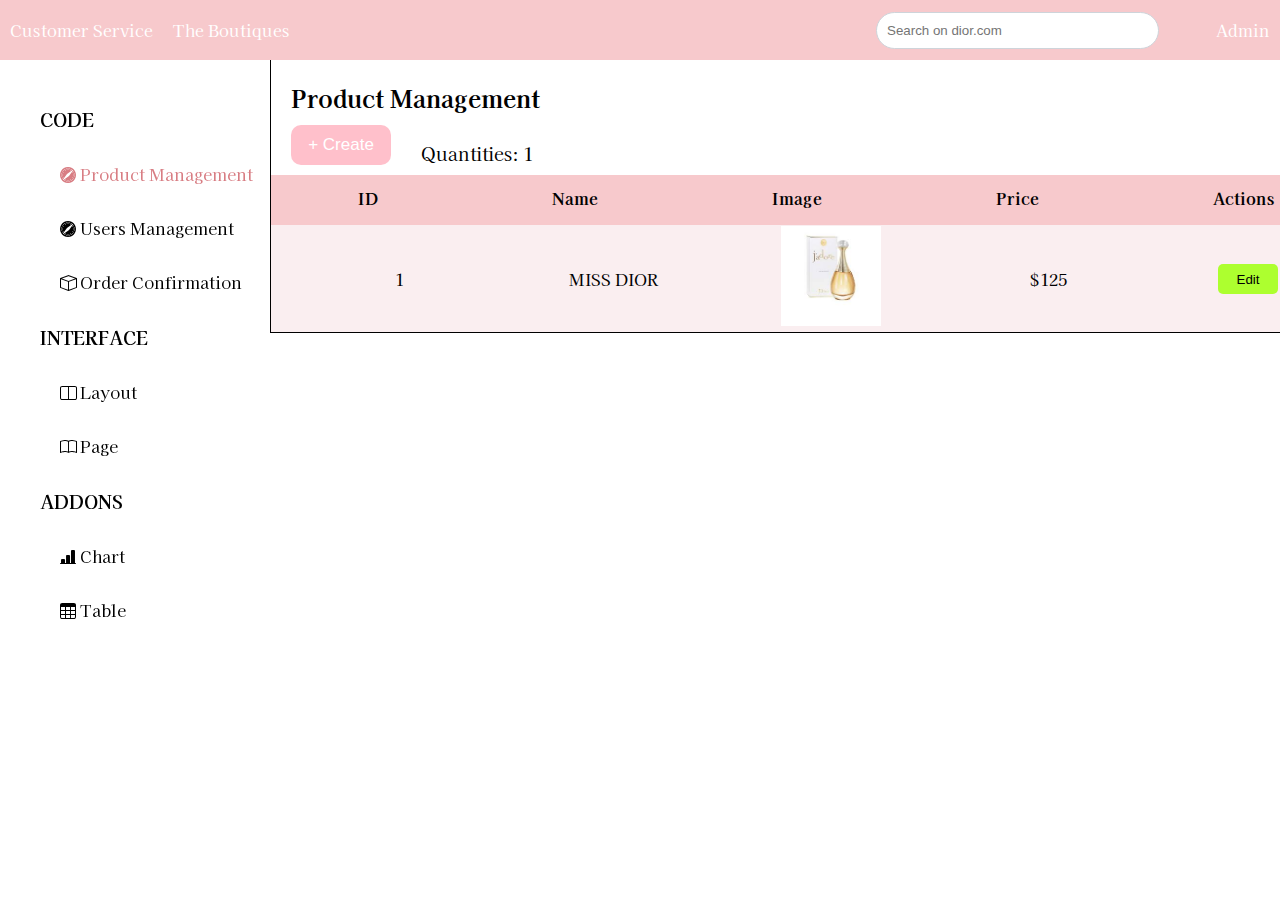
<file: homeAdmin/homeAdmin.html>
<!DOCTYPE html>
<html lang="en">
<head>
    <meta charset="UTF-8">
    <meta name="viewport" content="width=device-width, initial-scale=1.0">
    <title>Home_Admin</title>
    <link rel="stylesheet" href="homeAdmin.css">
    <link rel="stylesheet" href="https://cdnjs.cloudflare.com/ajax/libs/font-awesome/6.6.0/css/all.min.css" 
    integrity="sha512-Kc323vGBEqzTmouAECnVceyQqyqdsSiqLQISBL29aUW4U/M7pSPA/gEUZQqv1cwx4OnYxTxve5UMg5GT6L4JJg==" 
    crossorigin="anonymous" referrerpolicy="no-referrer" />
    <link href="https://cdn.jsdelivr.net/npm/bootstrap-icons/font/bootstrap-icons.css" rel="stylesheet">
    <link href="https://fonts.googleapis.com/css2?family=Kaisei+Tokumin:wght@400;500;700&display=swap" rel="stylesheet">
    <link rel="icon" href="https://www.dior.com/favicon.ico" type="image/x-icon" />
    <link rel="stylesheet" href="https://cdn.lineicons.com/4.0/lineicons.css" />
</head>
<body>
    <header class="header">
        <nav class="header-left">
            <li><a href="javascript:void(0)"><i class="fa-solid fa-phone"></i> Customer Service</a></li>
            <li><a href="javascript:void(0)"><i class="fa-solid fa-location-dot"></i> The Boutiques</a></li>
        </nav>
    
        <nav class="header-right">
            <div class="input-container">
                <input type="text" id="header-input" class="header-input" placeholder="Search on dior.com">
                <button class="button-search" onclick="search()">
                    <i style="color:rgb(176, 168, 168);" class="fa-solid fa-magnifying-glass"></i>
                </button>
            </div>
    
            <li>
                <a href="javascript:void(0)">
                    <i class="fa-solid fa-bell" onclick="toggleNotification()"></i>
                </a>
            </li>
            <li>
                <a href="javascript:void(0)" onclick="openCart()">
                    <i class="fa-solid fa-cart-shopping"></i>
                </a>
            </li>
            <li><a href=""><i class="fa-solid fa-user-large"></i> Admin</a></li>
        </nav>
    </header>
    <div class="content">
        <div class="content-left">
            <ul class="title_left"><b>CODE</b>
                <li id="name-title-pro"><i class="bi bi-browser-safari"></i>  Product Management</li>
                <li onclick="openUser()"><i class="bi bi-browser-safari"></i>  Users Management</li>
                <li onclick="openConfirmation()"><i class="bi bi-box"></i>  Order Confirmation</li>
            </ul>
            <ul class="title_left"><b>INTERFACE</b>
                <li><i class="bi bi-layout-split"></i>  Layout</li>
                <li><i class="bi bi-book"></i>  Page</li>
            </ul>
            <ul class="title_left"><b>ADDONS</b>
                <li onclick="openChart()"><i class="bi bi-bar-chart-line-fill"></i>  Chart</li>
                <li><i class="bi bi-table"></i> Table</li>
            </ul>

        </div>
        <div class="content-right" >
            <div class="content_product">
                <div class="header-content">
                    <h2 class="header_content">Product Management</h2>
                    <button onclick="openAddProduct()" class="btn_create">+ Create</button>
                    <div class="quantities" id="qty"></div>
                </div>
                <div class="body_content">
                    <table id="pro_table">
                        <thead>
                            <tr>
                                <th class="th_table">ID</th>
                                <th class="th_table">Name</th>
                                <th class="th_table">Image</th>
                                <th class="th_table">Price</th>
                                <th class="th_table">Actions</th>
                            </tr>
                        </thead>
                        <tbody id="content_table">
                        </tbody>
                    </table>
                </div>
            </div>
        </div>
    </div>
    <!-- CREATE -->
    <div class="containerr" id="productsModal">
        <div class="color_page"></div>
        <h1 class="header_add">ADD NEW PRODUCT</h1>
        
        <div class="nameInput">
            <label for="">Enter name</label>
            <input class="input" id="name" type="text" placeholder="Name">
        </div>

        <div class="titleInput">
            <label for="">Enter title </label>
            <input class="input" id="title" type="text" placeholder="Title">
        </div>

        <div class="priceInput">
            <label for="">Enter the Price</label>
            <input class="input" id="price" type="text" placeholder="Price">
        </div>
        
        <div class="description">
            <label for="">Enter description</label>
            <textarea id="comments" placeholder="Description "></textarea>
        </div>
       
        <div class="imageOption">
            <div class="file-input">Choose picture:</div>
            <label class="custom-file-upload">
                 <input type="file"  accept="image/*" id="file-input">
            </label>
        </div>

        <div class="typePro">
            <div class="product-type">Type of product:</div>
            <div class="radio-group">
                <label><input type="radio" name="product" value="perfume"> Perfume</label>
                <label><input type="radio" name="product" value="makeup"> Makeup</label>
                <label><input type="radio" name="product" value="skincare"> Skincare</label>
                <label><input type="radio" name="product" value="clothing"> Clothing</label>
                <label><input type="radio" name="product" value="accessories"> Accessories</label>
                <label><input type="radio" name="product" value="footwear"> Footwear</label>
            </div>
        </div>
        <div class="typePro">
            <div class="product-type">Gender:</div>
            <div class="radio-group2">
                <label><input type="radio" name="gender" value="Man">Man</label>
                <label><input type="radio" name="gender" value="Woman">Woman</label>
            </div>
        </div>
        <!-- Capacity -->
        <div class="capacityPro">
            <div class="product-type">Capacity:</div>
            <div class="capacity-options">
                <label><input type="radio" name="capacity" value="50 ml">  50 ml</label>
                <label><input type="radio" name="capacity" value="100 ml">100 ml</label>
                <label><input type="radio" name="capacity" value="150 ml">150 ml</label>
                <label><input type="radio" name="capacity" value="200 ml"> 200 ml</label>
                <label><input type="radio" name="capacity" value="250 ml"> 250 ml</label>
                <label><input type="radio" name="capacity" value="300 ml"> 300 ml</label>
                <label><input type="radio" name="capacity" value="350 ml">   350 ml</label>
            </div>
        </div>
         <!-- mau -->
         <div class="colorPro">
            <div class="product-type">Color:</div>
            <div class="color-options">
                <label><input type="radio" name="color" value="black"> <span style="background-color: black;"></span> Black</label>
                <label><input type="radio" name="color" value="pink"> <span style="background-color: pink;"></span> Pink</label>
                <label><input type="radio" name="color" value="yellow"> <span style="background-color: yellow;"></span> Yellow</label>
                <label><input type="radio" name="color" value="blue"> <span style="background-color: blue;"></span> Blue</label>
                <label><input type="radio" name="color" value="red"> <span style="background-color: red;"></span> Red</label>
                <label><input type="radio" name="color" value="gray"> <span style="background-color: gray;"></span> Gray</label>
                <label><input type="radio" name="color" value="green"> <span style="background-color: green;"></span> Green</label>
            </div>
        </div>
        <div class="categogyInput">
            <label for="">Enter category</label>
            <input type="text" id="category" class="input"  placeholder="Category">
        </div>
         <div class="btn-group">
            <button class="subProduct" type="button" onclick="addProduct()">Create</button>
            <button onclick="closeAddproduct()" class="cancelProduct">Cancel</button>
         </div>
        
    </div>
    <!-- Update -->
    <div class="containerr_update" id="update_pro">
        <div class="color_page"></div>
        <h1 class="header_add">UPDATE PRODUCT</h1>
        
        <div class="nameInput">
            <label for="">Enter name</label>
            <input class="input" id="name_update" type="text" placeholder="Name">
        </div>

        <div class="titleInput">
            <label for="">Enter title </label>
            <input class="input" id="title_update" type="text" placeholder="Title">
        </div>

        <div class="priceInput">
            <label for="">Enter the Price</label>
            <input class="input" id="price_update" type="text" placeholder="Price">
        </div>
        
        <div class="description">
            <label for="">Enter description</label>
            <textarea id="comments_update" placeholder="Description "></textarea>
        </div>
       
        <div class="image">
            <label for="">Enter url of image</label>
            <input class="input" id="image" type="text" placeholder="URL...">        
        </div>

        <div class="typePro">
            <div class="product-type">Type of product:</div>
            <div class="radio-group">
                <label><input type="radio" name="product_update" value="perfume"> Perfume</label>
                <label><input type="radio" name="product_update" value="makeup"> Makeup</label>
                <label><input type="radio" name="product_update" value="skincare"> Skincare</label>
                <label><input type="radio" name="product_update" value="clothing"> Clothing</label>
                <label><input type="radio" name="product_update" value="accessories"> Accessories</label>
                <label><input type="radio" name="product_update" value="footwear"> Footwear</label>
            </div>
        </div>
        <div class="typePro">
            <div class="product-type">Gender:</div>
            <div class="radio-group2">
                <label><input type="radio" name="gender_update" value="Man">Man</label>
                <label><input type="radio" name="gender_update" value="Woman">Woman</label>
            </div>
        </div>
        <!-- Capacity -->
        <div class="capacityPro">
            <div class="product-type">Capacity:</div>
            <div class="capacity-options">
                <label><input type="radio" name="capacity" value="50 ml">  50 ml</label>
                <label><input type="radio" name="capacity" value="100 ml">100 ml</label>
                <label><input type="radio" name="capacity" value="150 ml">150 ml</label>
                <label><input type="radio" name="capacity" value="200 ml"> 200 ml</label>
                <label><input type="radio" name="capacity" value="250 ml"> 250 ml</label>
                <label><input type="radio" name="capacity" value="300 ml"> 300 ml</label>
                <label><input type="radio" name="capacity" value="350 ml">   350 ml</label>
            </div>
        </div>
         <!-- mau -->
         <div class="colorPro">
            <div class="product-type">Color:</div>
            <div class="color-options">
                <label><input type="radio" name="color" value="black"> <span style="background-color: black;"></span> Black</label>
                <label><input type="radio" name="color" value="pink"> <span style="background-color: pink;"></span> Pink</label>
                <label><input type="radio" name="color" value="yellow"> <span style="background-color: yellow;"></span> Yellow</label>
                <label><input type="radio" name="color" value="blue"> <span style="background-color: blue;"></span> Blue</label>
                <label><input type="radio" name="color" value="red"> <span style="background-color: red;"></span> Red</label>
                <label><input type="radio" name="color" value="gray"> <span style="background-color: gray;"></span> Gray</label>
                <label><input type="radio" name="color" value="green"> <span style="background-color: green;"></span> Green</label>
            </div>
        </div>
        <div class="categogyInput">
            <label for="">Enter category</label>
            <input type="text" id="category_update" class="input"  placeholder="Category">
        </div>
        <div class="btn-group">
            <button class="subProduct" type="button" onclick="openFormUpdate()">Update</button>
            <button class="cancelProduct" type="button" onclick="closeFormUpdate()">Cancel</button>
        </div>
        
    </div>
    <!-- Xác nhận xóa -->
    <div class="confirmation-box" id="formRemove">
        <h2>Confirm Delete</h2>
        <p>Are you sure you want to delete this product?</p>
        <button onclick="removeData()" class="button confirm">Delete</button>
        <button onclick="closeFormRemove()" class="button cancel">Cancel</button>
    </div>
    <!-- Xac nhan update -->
    <div class="confirmation-update" id="formUpdate">
        <h2>Confirm Data Update</h2>
        <p>Are you sure you want to update this product data?</p>
        <button onclick="createUpdate()" class="button confirm">Yes</button>
        <button onclick="closeFormUpdate()" class="button cancel">Cancel</button>
    </div>
    <script src="admin.js"></script>
</body>
</html>
</file>
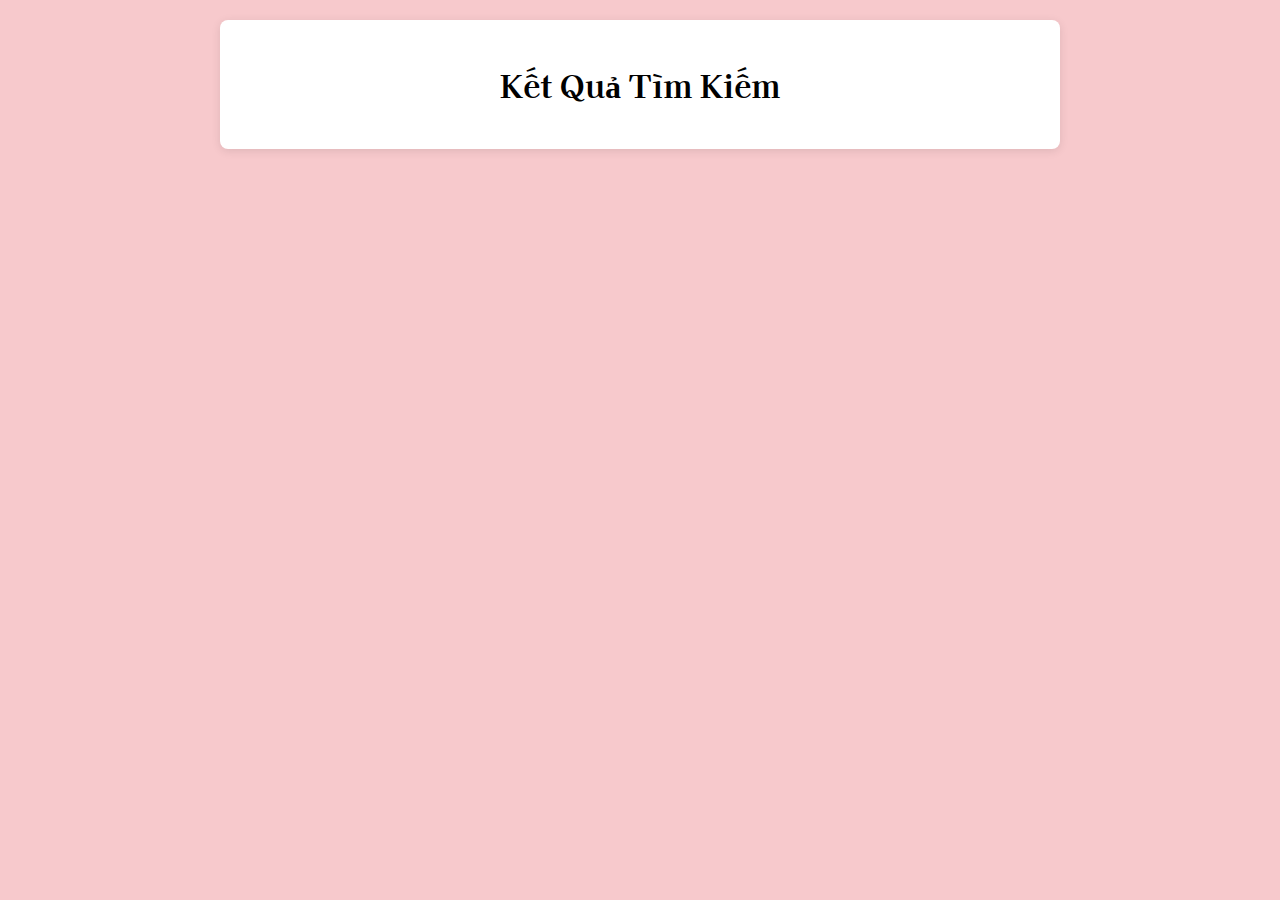
<file: Homepage/search-result.html>
<!DOCTYPE html>
<html lang="vi">
<head>
    <meta charset="UTF-8">
    <meta name="viewport" content="width=device-width, initial-scale=1.0">
    <title>Kết Quả Tìm Kiếm</title>
    <link href="https://fonts.googleapis.com/css2?family=Kaisei+Tokumin:wght@400;500;700&display=swap" rel="stylesheet">
    <style>
        body {
            font-family: 'Kaisei Tokumin', serif;
            margin: 20px;
            background-color: #F7C9CC;
        }
        .result-container {
            max-width: 800px;
            margin: 0 auto;
            background-color: white;
            padding: 20px;
            border-radius: 8px;
            box-shadow: 0 2px 10px rgba(0, 0, 0, 0.1);
        }
        h1 {
            text-align: center;
        }
        .product-item {
            border-bottom: 1px solid #ddd;
            padding: 10px 0;
        }
        .product-item:last-child {
            border-bottom: none; /* Bỏ viền dưới cho mục cuối cùng */
        }
    </style>
</head>
<body>
    <div class="result-container">
        <h1>Kết Quả Tìm Kiếm</h1>
    </div>

    <script>
        // Lấy từ khóa tìm kiếm từ URL
        const params = new URLSearchParams(window.location.search);
        const searchTerm = params.get('query');      
    </script>
</body>
</html>
</file>
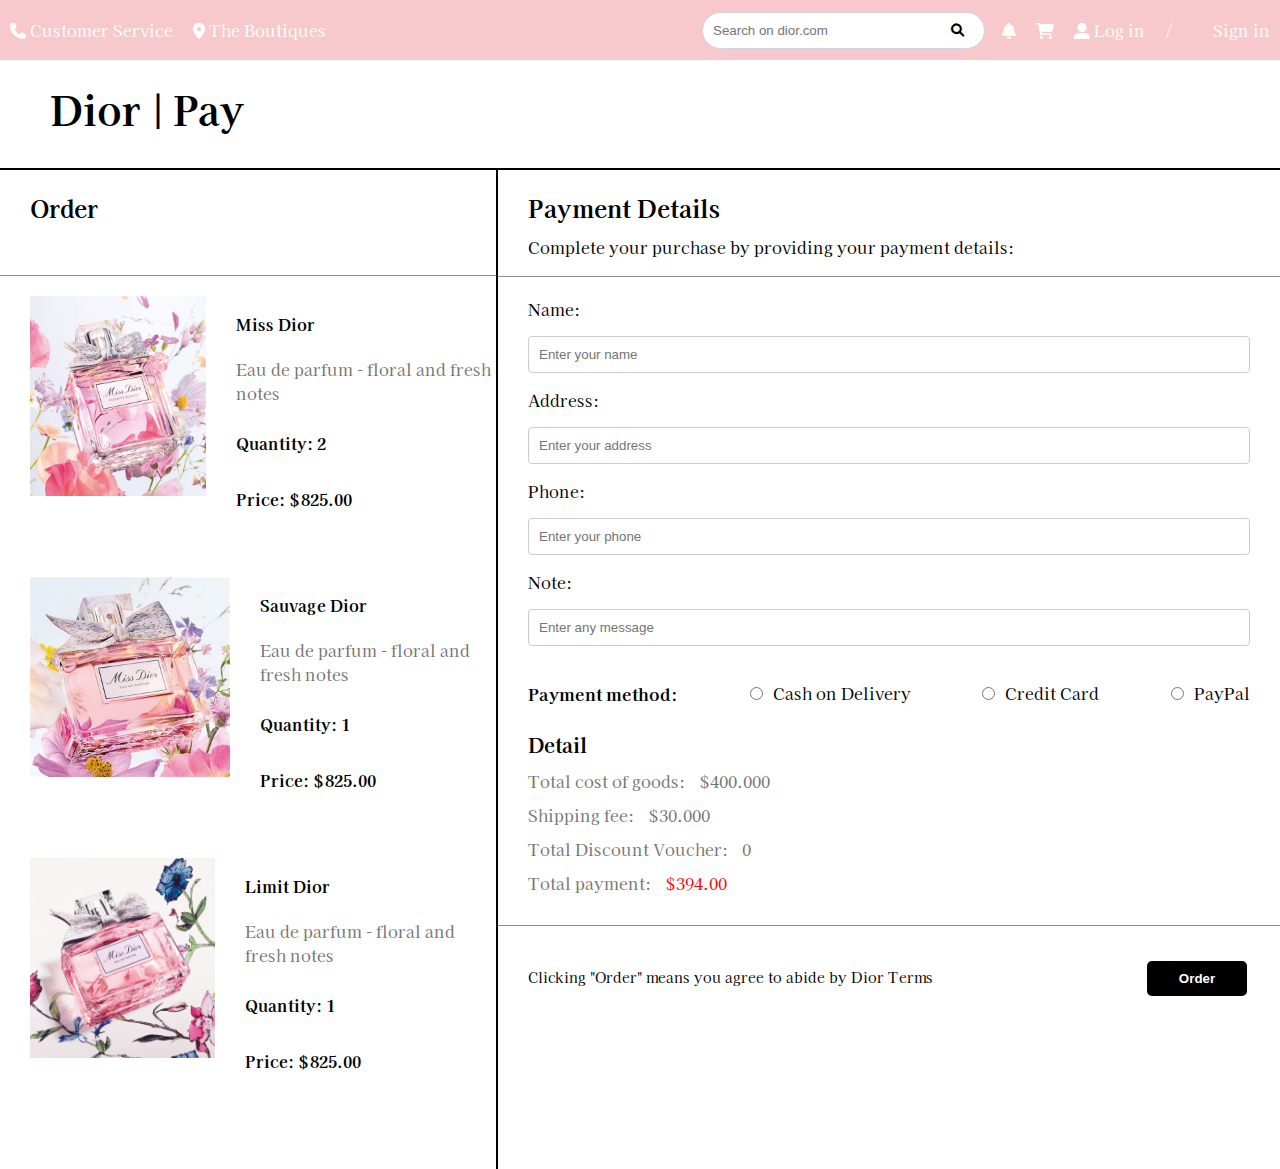
<file: PayPage/payindex.html>
<!DOCTYPE html>
<html lang="en">
<head>
    <meta charset="UTF-8">
    <meta name="viewport" content="width=device-width, initial-scale=1.0">
    <title>Dior | Pay</title>
    <link rel="stylesheet" href="https://cdnjs.cloudflare.com/ajax/libs/font-awesome/6.6.0/css/all.min.css" 
    integrity="sha512-Kc323vGBEqzTmouAECnVceyQqyqdsSiqLQISBL29aUW4U/M7pSPA/gEUZQqv1cwx4OnYxTxve5UMg5GT6L4JJg==" 
    crossorigin="anonymous" referrerpolicy="no-referrer" />

    <link rel="stylesheet" href="https://cdnjs.cloudflare.com/ajax/libs/font-awesome/6.6.0/css/all.min.css" 
    integrity="sha512-Kc323vGBEqzTmouAECnVceyQqyqdsSiqLQISBL29aUW4U/M7pSPA/gEUZQqv1cwx4OnYxTxve5UMg5GT6L4JJg==" 
    crossorigin="anonymous" referrerpolicy="no-referrer" />
    <link rel="stylesheet" href="https://cdnjs.cloudflare.com/ajax/libs/font-awesome/6.0.0-beta3/css/all.min.css">
    <link href="https://fonts.googleapis.com/css2?family=Kaisei+Tokumin:wght@400;500;700&display=swap" rel="stylesheet">
    <link rel="stylesheet" href="paystyle.css">
</head>
<body>

    <header class="header">
        <nav class="header-left">
            <li><a href=""><i class="fa-solid fa-phone"></i> Customer Service</a></li>
            <li><a href=""><i class="fa-solid fa-location-dot"></i> The Boutiques</a></li>
        </nav>

        <nav class="header-right">
            <div class="input-container">

                <input type="text" id="header-input" placeholder="Search on dior.com">
                <button class="button-search" onclick="search()">
                    <i class="fa-solid fa-magnifying-glass"></i>
                </button>
            </div>

            <li>
                <a href="javascript:void(0)">
                    <i class="fa-solid fa-bell" onclick="toggleNotification()"></i>
                </a>
                <!-- html cho thành thông báo -->
                <div class="notification-box" id="notificationBox">
                    <span class="closebtn" onclick="hideNotification()">&times;</span>
                    <p id="ok">No new notifications.</p>
                    <!-- Phần tử để hiển thị thông báo -->
                </div>
            </li>
            <li>
                <a href="javascript:void(0)" onclick="handleCart()">
                    <i class="fa-solid fa-cart-shopping"></i>
                </a>
            </li>
            <li><a class="Dangnhap"><i class="fa-solid fa-user-large"></i> Log in</a></li>
            <li><span style="color: white;" class="Dangnhap">/</span></li>
            <li><a href="javascript:void(0)" class="Dangxuat">Logout</a></li>
            <li><a class="Dangnhap">Sign in</a></li>
        </nav>
        
    </header>
    <!-- Header Title -->
    <header class="head-pay" id="head-pay">
        <p style="cursor: pointer;">Dior </p>
        <p style="margin-left: 8px;">| Pay</p>
    </header>

    <div class="underline1"></div>

    <!-- Order and Payment Details -->
    <div class="g-grid">
        <div class="g-grid-col1">
            <h3>Order</h3>
            <div class="underline2"></div>
            <div class="order-item">
                <img src="../Detail_Product/missdior1.jpg" alt="Lady Dior Bag">
                <div class="order-details">
                    <p class="pname">Miss Dior</p>
                    <p class="describe">Eau de parfum - floral and fresh notes</p>
                    <p class="qty">Quantity: <span>2</span></p>
                    <p class="price">Price: <span>$825.00</span></p>
                </div>
            </div>
            
            <div class="order-item">
                <img src="../Detail_Product/missdior2.jpg" alt="Super Potent Serum">
                <div class="order-details">
                    <p class="pname">Sauvage Dior</p>
                    <p class="describe">Eau de parfum - floral and fresh notes</p>
                    <p class="qty">Quantity: <span>1</span></p>
                    <p class="price">Price: <span>$825.00</span></p>
                </div>
            </div>
            <div class="order-item">
                <img src="../Detail_Product/missdior3.jpg" alt="Super Potent Serum">
                <div class="order-details">
                    <p class="pname">Limit Dior</p>
                    <p class="describe">Eau de parfum - floral and fresh notes</p>
                    <p class="qty">Quantity: <span>1</span></p>
                    <p class="price">Price: <span>$825.00</span></p>
                </div>
            </div>
        </div>

        <div class="g-grid-col2">
            <h3>Payment Details</h3>
            <p>Complete your purchase by providing your payment details:</p>
            <div class="underline3"></div>

            <label for="name">Name:</label>
            <input type="text" id="name" placeholder="Enter your name">

            <label for="address">Address:</label>
            <input type="text" id="address" placeholder="Enter your address">

            <label for="phone">Phone:</label>
            <input type="text" id="phone" placeholder="Enter your phone">

            <label for="note">Note:</label>
            <input type="text" id="note" placeholder="Enter any message">

            <div class="total-summary">
                <div class="payment-method" style="display: flex; align-items: center;">
                    <strong>Payment method: </strong>
                    <label style="margin-left: 15px;">
                        <input type="radio" name="payment" value="cod">
                        Cash on Delivery
                    </label>
                    <label style="margin-left: 15px;">
                        <input type="radio" name="payment" value="credit-card">
                        Credit Card
                    </label>
                    <label style="margin-left: 15px;">
                        <input type="radio" name="payment" value="paypal">
                        PayPal
                    </label>
                </div>
                <div class="detail-title"><Strong>Detail</Strong></div>
                <div class="i">Total cost of goods: <span>$400.000</span></div>
                <div class="i">Shipping fee: <span>$30.000</span></div>
                <div class="i">Total Discount Voucher: <span>0</span></div>
                <div class="i">Total payment: <span class="total-payment" onclick="">$430.000</span></div>
            </div>
            <div class="underline4"></div>
            <span class="suggest" >Clicking "Order" means you agree to abide by Dior Terms</span>
            <button class="order-button" onclick="Order()">Order</button>
           
        </div>
    </div>

    <script src="payscript.js"></script>
</body>
</html>
</file>
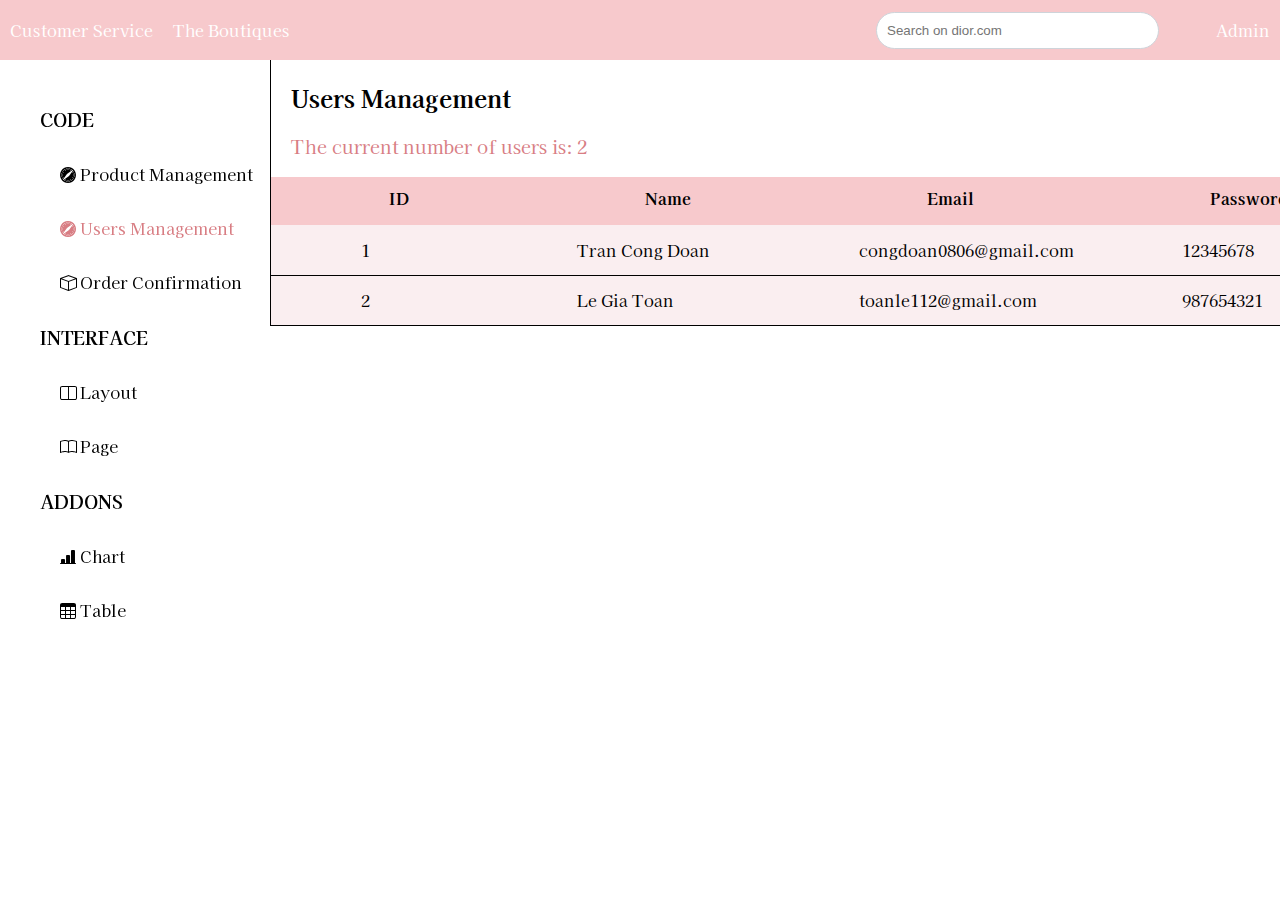
<file: User_managerment/adminUser.html>
<!DOCTYPE html>
<html lang="en">
<head>
    <meta charset="UTF-8">
    <meta name="viewport" content="width=device-width, initial-scale=1.0">
    <title>User_Admin</title>
    <link rel="stylesheet" href="adminUser.css">
    <link rel="stylesheet" href="https://cdnjs.cloudflare.com/ajax/libs/font-awesome/6.6.0/css/all.min.css" 
    integrity="sha512-Kc323vGBEqzTmouAECnVceyQqyqdsSiqLQISBL29aUW4U/M7pSPA/gEUZQqv1cwx4OnYxTxve5UMg5GT6L4JJg==" 
    crossorigin="anonymous" referrerpolicy="no-referrer" />
    <link href="https://cdn.jsdelivr.net/npm/bootstrap-icons/font/bootstrap-icons.css" rel="stylesheet">
    <link href="https://fonts.googleapis.com/css2?family=Kaisei+Tokumin:wght@400;500;700&display=swap" rel="stylesheet">
    <link rel="icon" href="https://www.dior.com/favicon.ico" type="image/x-icon" />
    <link rel="stylesheet" href="https://cdn.lineicons.com/4.0/lineicons.css" />
</head>
<body>
    <header class="header">
        <nav class="header-left">
            <li><a href="javascript:void(0)"><i class="fa-solid fa-phone"></i> Customer Service</a></li>
            <li><a href="javascript:void(0)"><i class="fa-solid fa-location-dot"></i> The Boutiques</a></li>
        </nav>
    
        <nav class="header-right">
            <div class="input-container">
                <input type="text" id="header-input" class="header-input" placeholder="Search on dior.com">
                <button class="button-search" onclick="search()">
                    <i style="color:rgb(176, 168, 168);" class="fa-solid fa-magnifying-glass"></i>
                </button>
            </div>
    
            <li>
                <a href="javascript:void(0)">
                    <i class="fa-solid fa-bell" onclick="toggleNotification()"></i>
                </a>
            </li>
            <li>
                <a href="javascript:void(0)" onclick="openCart()">
                    <i class="fa-solid fa-cart-shopping"></i>
                </a>
            </li>
            <li><a href=""><i class="fa-solid fa-user-large"></i> Admin</a></li>
        </nav>
    </header>
    <div class="content">
        <div class="content-left">
            <ul class="title_left"><b>CODE</b>
                <li onclick="openProduct()"><i class="bi bi-browser-safari" ></i>  Product Management</li>
                <li id="name-title-user"><i class="bi bi-browser-safari" ></i>  Users Management</li>
                <li onclick="openConfirmation()"><i class="bi bi-box"></i>  Order Confirmation</li>
            </ul>
            <ul class="title_left"><b>INTERFACE</b>
                <li><i class="bi bi-layout-split"></i>  Layout</li>
                <li><i class="bi bi-book"></i>  Page</li>
            </ul>
            <ul class="title_left"><b>ADDONS</b>
                <li onclick="openChart()"><i class="bi bi-bar-chart-line-fill"></i>  Chart</li>
                <li><i class="bi bi-table"></i> Table</li>
            </ul>
        </div>
        <div class="content-right" >
            <div class="content_product">
                <div class="header-content">
                    <h2 class="header_content">Users Management</h2>       
                    <p id="diplayNumber"></p>                   
                </div>
                <div class="body_content">
                    <table id="pro_table">
                        <thead>
                            <tr>
                                <th class="th_table">ID</th>
                                <th class="th_table">Name</th>
                                <th class="th_table">Email</th>
                                <th class="th_table">Password</th>
                                <th class="th_table">Actions</th>
                            </tr>
                        </thead>
                        <tbody id="content_table_user">
                        </tbody>
                    </table>
                </div>
            </div>
            <div class="content_users">
            </div>
        </div>
    </div>
        <!-- Xác nhận xóa -->
    <div class="confirmation-box" id="formRemove">
        <h2>Confirm Delete</h2>
        <p>Are you sure you want to delete this product?</p>
        <button onclick="removeUser()" class="button confirm">Delete</button>
        <button onclick="closeFormRemove()" class="button cancel">Cancel</button>
    </div>
    <script src="adminUser.js"></script>
</body>
</html>
</file>
<file: Boloc/style.css>
body {
    font-family: 'Kaisei Tokumin', serif !important;
    padding-top: 50px; /* Điều chỉnh theo chiều cao header */
}

/* cc cho phần header chỉnh */
   .header {
        width: 100%;
        height: 42px;
        background-color: #F7C9CC;
        display: flex;
        justify-content: space-between;
        padding: 10px;
        position: fixed;
        top: 0;
        left: 0;
        z-index: 1000;
    }

    .header-left,
    .header-right {
        display: flex;
        align-items: center;
        list-style-type: none;
    }

    .header-left li,
    .header-right li {
        margin-right: 20px;
    }

/* Đặt container cho input và button */
    .input-container {
        position: relative;
        width: 300px; 
    }

/* Đặt style cho input */
    .input-container input[type="text"] {
        width: 90%;
        padding: 10px;
        padding-right: 1px; 
        border: 1px solid #ced4da;
        border-radius: 20px;
    }

/* Đặt style cho button */
    .input-container button {
        position: absolute;
        right: 35px;
        top: 2px;
        height: 90%;
        width: 40px;
        background-color: white;
        border: none;
        padding: -3 10px;
        border-radius: 0 10px 10px 0; 
        cursor: pointer;
    }
    .fa-regular.fa-magnifying-glass {
        color: black; 
        font-size: 100%;
    }

/* Chỉnh thêm nút và các mục trong header */
    .header-right li {
        display: flex;
        align-items: center;
    }

    .header li a {
        color: white; 
        text-decoration: none; 
    }

    .header li a:hover {
        color: #e77e7e; 
    }
    
/* css cho phần header dưới */
    #head {
        text-align: center;
    }
    

    .head h1 {
        margin-top: 50px;
        margin-bottom: 40px; 
        font-size: 50px;
    }

    .head nav ul {
        list-style-type: none; 
        padding: 0; 
        margin: 0;
        display: flex; 
        justify-content: center;
    }

    .head nav ul li {
        margin: 0 15px; 
    }

    .head nav ul li a {
        text-decoration: none; 
        color: black; 
        font-weight: bold; 
    }

    .head nav ul li a:hover {
        color: #888;
    }
    .underline {
        width: 100%;
        height: 1px;
        background-color:  rgb(216, 202, 202);
        margin: 10px;
    }
    .cover {
        display: flex;
        flex-direction: column;
        align-items: center;
        justify-content: center;
        background-color: white; 
        padding: 50px;
    }

/* --------------------------------
           Notification Box
-------------------------------- */
.notification-box {
    display: none;
    position: absolute;
    width: 300px;
    height: 200px;
    background-color: #F7C9CC;
    color: rgb(2, 0, 0);
    padding: 15px;
    border-radius: 5px;
    top: 55px;
    right: 180px;
    z-index: 1;
    box-shadow: 0px 0px 10px rgba(0, 0, 0.3, 0.7);
    overflow-y: auto;  /* Thêm cuộn dọc khi nội dung vượt quá chiều cao */
}

/* --------------------------------
              Body Styles
-------------------------------- */
.body {
    display: flex;
    width: 100%;
}

.product {
    width: 75%; 
    height: 100%; 
    padding: 20px;
    box-sizing: border-box;
}

.opstion {
    padding-top: 0;
    background-color: #fff;
    border-radius: 0;
    border-right: 2px solid #0f0f0f;
    padding-left: 15px;
    width: 25%;
    height: 450%;
    box-sizing: border-box;
    overflow-y: auto;
}

/* --------------------------------
           Option Styles
-------------------------------- */
.opstion h2 {
    font-size: 20px;
    margin-top: 0;
    color: #333;
}

.opstion label {
    display: block;
    margin-bottom: 5px;
    font-size: 15px;
}

.opstion input[type="checkbox"],
.opstion input[type="radio"] {
    margin-right: 5px;
}

.item, .item1 {
    margin-top: 10px;
    padding: 15px;
    border-radius: 5px;
    background-color: #fafafa;
    display: none;
}

.opstion label:hover {
    background-color: #f0f0f0;
    cursor: pointer;
}

.option-second {
    margin-top: 40px;
    font-size: 20px;
    color: #333;
}

/* --------------------------------
          Session Styles
-------------------------------- */
.session2 {
    width: 17px;
    height: 17px;
    margin-right: 10px;
    cursor: pointer;
}

/* --------------------------------
       Capacity and Color Options
-------------------------------- */
.capacity-options,
.color-options {
    display: flex;
    flex-direction: row;
    justify-content: space-between;
    flex-wrap: wrap;
}

.capacity-options label,
.color-options label {
    width: 50%;
    height: 50%;
    margin-bottom: 20px;
}

/* --------------------------------
             Color Styles
-------------------------------- */
.black,
.yellow,
.red,
.green,
.blue,
.pink,
.gray {
    width: 15px;
    height: 15px;
    display: inline-block;
}

.black { background-color: #000; }
.yellow { background-color: #ff0; }
.red { background-color: #f00; }
.green { background-color: #0f0; }
.blue { background-color: #00f; }
.pink { background-color: #f90; }
.gray { background-color: #888; }

/* --------------------------------
         Product Discovery Styles
-------------------------------- */
.product-Discover {
    display: flex;
    flex-wrap: wrap;
    justify-content: space-between;
}

/* --------------------------------
          Course Item Styles
-------------------------------- */
.product-list {
    display: flex;
    flex-wrap: wrap; /* Cho phép sản phẩm xuống dòng */
    justify-content: space-between; /* Căn chỉnh không gian giữa các sản phẩm */
}

.course-item {
    display: flex;
    flex-direction: column;
    align-items: center;
    justify-content: flex-start;
    text-align: center;
    flex: 0 1 calc(33.333% - 20px); /* Chiều rộng của mỗi sản phẩm là 1/3 của hàng */
    margin: 10px;
    min-height: 400px;
}

.course-item img {
    width: 100%;
    height: 250px;
    object-fit: cover;
}

.course-item h3 {
    margin: 10px 0;
}

.course-item p {
    margin: 5px 0;
}


/* --------------------------------
           Button Styles
-------------------------------- */
.course-item button {
    margin-top: auto;
    padding: 10px 20px;
    background-color: #007bff;
    color: white;
    border: none;
    border-radius: 5px;
    cursor: pointer;
}

.course-item button:hover {
    background-color: #0056b3;
}

/* --------------------------------
              Footer Styles
-------------------------------- */

.footer {
    margin-top: 50px;
    background-color: #090000;
    padding: 40px 0;
    color: #fefdfd;
    text-align: center;
}

.eboutique-services {
    display: flex;
    justify-content: center;
    gap: 80px;
    flex-wrap: wrap;
}

.eboutique-services h1 {
    color: #fefdfd;
    text-align: center;
    font-size: 2rem;
    margin-bottom: 20px;
}

.service {
    width: 250px;
    text-align: center;
    padding: 20px;
}

.service i {
    font-size: 50px;
    color: white;
    margin-bottom: 10px;
}

.service h2 {
    margin: 10px 0;
    color: #fefdfd;
}

.service p {
    color: #fefdfd;
}

/* Footer-end Section */
.footer-end {
    background-color: white;
    padding: 40px 20px;
    color: #333;
}

.eboutique-services-end {
    display: flex;
    justify-content: center;
    gap: 180px;
    flex-wrap: wrap;
}

.service-end {
    width: 250px;
    text-align: center;
    margin: 20px;
}

.service-end h3 {
    margin-bottom: 10px;
    font-size: 1.2rem;
}

.email-subscribe {
    display: flex;
    align-items: center;
    justify-content: center;
    position: relative;
}

.service-end a {
    color: rgb(7, 0, 0);
    margin-bottom: 20px;
    display: block;
}

.service-end a:hover {
    color: #555;
}

.email-subscribe input {
    position: absolute;
    padding: 10px;
    font-size: 16px;
    border: 2px solid #ccc;
    border-radius: 50px;
    margin-right: 10px;
    text-align: center;
    margin-top: 50px;
    width: 280px;
}

.email-subscribe button {
    position: absolute;
    padding: 10px;
    font-size: 16px;
    border: none;
    background-color: #333;
    color: #fff;
    border-radius: 20px;
    cursor: pointer;
    margin-top: 50px;
    left: 220px;
    width: 50px;
}

.email-subscribe button:hover {
    background-color: #555;
}

/* icon */

.footer-end_container {
    display: flex;
    justify-content: center;
    gap: 15px;
}

.footer-end_container a {
    border: 1px solid #dddddd;
    border-radius: 50%;
    display: inline-flex;
    justify-content: center;
    align-items: center;
    margin: 0 5px;
    height: 40px;
    width: 40px;
    transition: 0.3s ease-in-out;
    text-decoration: none;
}

.footer-end_container a:hover {
    border: 1px solid #F7C9CC;
    color: #F7C9CC;
}

.country-region i {
    color: #090000;
    /* Màu mặc định của biểu tượng giỏ hàng */
    transition: color 0.3s ease;
    /* Hiệu ứng chuyển màu mượt mà */
}

.country-region:hover i {
    color: pink;
    /* Màu khi hover */
}
/*  thông báo */

#success-alert{
    position: fixed;
    display: flex;
    justify-content: flex-end;
    top: 85px;
    right: 20px;
}

/* Kiểu cho thông báo */
.alert {
    padding: 5px;
    margin-bottom: 20px;
    border: 1px solid transparent;
    border-radius: 4px;
}

/* Kiểu cho thông báo thành công */
.alert-success {
    color: #060002;
    background-color: #d384ae;
    border-color: #b0687f;
}

/* Kiểu cho nút đóng thông báo */
.close {
    cursor: pointer;
    font-size: 1.5em;
    color: #000; /* Màu cho nút đóng */
}
</file>
<file: Search_Display/style.css>
body {
    font-family: 'Kaisei Tokumin', serif !important;
    padding-top: 50px; /* Điều chỉnh theo chiều cao header */
}

/* cc cho phần header chỉnh */
   .header {
        width: 100%;
        height: 60px;
        background-color: #F7C9CC;
        display: flex;
        justify-content: space-between;
        padding: 10px;
        position: fixed;
        top: 0;
        left: 0;
        z-index: 1000;
    }


    .header-left,
    .header-right {
        display: flex;
        align-items: center;
        list-style-type: none;
    }

    .header-left li,
    .header-right li {
        margin-right: 20px;
    }

/* Đặt container cho input và button */
    .input-container {
        position: relative;
        width: 300px; 
    }

/* Đặt style cho input */
    .input-container input[type="text"] {
        width: 90%;
        padding: 10px;
        padding-right: 1px; 
        border: 1px solid #ced4da;
        border-radius: 20px;
    }

/* Đặt style cho button */
    .input-container button {
        position: absolute;
        right: 35px;
        top: 2px;
        height: 90%;
        width: 40px;
        background-color: white;
        border: none;
        padding: -3 10px;
        border-radius: 0 10px 10px 0; 
        cursor: pointer;
    }
    .fa-regular.fa-magnifying-glass {
        color: black; 
        font-size: 100%;
    }

/* Chỉnh thêm nút và các mục trong header */
    .header-right li {
        display: flex;
        align-items: center;
    }

    .header li a {
        color: white; 
        text-decoration: none; 
    }

    .header li a:hover {
        color: #e77e7e; 
    }
    
/* css cho phần header dưới */
    #head {
        text-align: center;
    }
    

    .head h1 {
        margin-top: 50px;
        margin-bottom: 40px; 
        font-size: 50px;
    }

    .head nav ul {
        list-style-type: none; 
        padding: 0; 
        margin: 0;
        display: flex; 
        justify-content: center;
    }

    .head nav ul li {
        margin: 0 15px; 
    }

    .head nav ul li a {
        text-decoration: none; 
        color: black; 
        font-weight: bold; 
    }

    .head nav ul li a:hover {
        color: #888;
    }
    .underline {
        width: 100%;
        height: 1px;
        background-color:  rgb(216, 202, 202);
        margin: 10px;
    }
    .cover {
        display: flex;
        flex-direction: column;
        align-items: center;
        justify-content: center;
        background-color: white; 
        padding: 50px;
    }

/* --------------------------------
           Notification Box
-------------------------------- */
.notification-box {
    display: none;
    position: absolute;
    width: 300px;
    height: 200px;
    background-color: #F7C9CC;
    color: rgb(2, 0, 0);
    padding: 15px;
    border-radius: 5px;
    top: 55px;
    right: 180px;
    z-index: 1;
    box-shadow: 0px 0px 10px rgba(0, 0, 0.3, 0.7);
    overflow-y: auto;  /* Thêm cuộn dọc khi nội dung vượt quá chiều cao */
}

/* --------------------------------
              Body Styles
-------------------------------- */
.body {
    display: flex;
    width: 100%;
}

.product {
    width: 75%; 
    height: 100%; 
    padding: 20px;
    box-sizing: border-box;
}

.opstion {
    padding-top: 0;
    background-color: #fff;
    border-radius: 0;
    border-right: 2px solid #0f0f0f;
    padding-left: 15px;
    width: 25%;
    height: 450%;
    box-sizing: border-box;
    overflow-y: auto;
}

/* --------------------------------
           Option Styles
-------------------------------- */
.opstion h2 {
    font-size: 20px;
    margin-top: 0;
    color: #333;
}

.opstion label {
    display: block;
    margin-bottom: 5px;
    font-size: 15px;
}

.opstion input[type="checkbox"],
.opstion input[type="radio"] {
    margin-right: 5px;
}

.item, .item1 {
    margin-top: 10px;
    padding: 15px;
    border-radius: 5px;
    background-color: #fafafa;
    display: none;
}

.opstion label:hover {
    background-color: #f0f0f0;
    cursor: pointer;
}

.option-second {
    margin-top: 40px;
    font-size: 20px;
    color: #333;
}

/* --------------------------------
          Session Styles
-------------------------------- */
.session2 {
    width: 17px;
    height: 17px;
    margin-right: 10px;
    cursor: pointer;
}

/* --------------------------------
       Capacity and Color Options
-------------------------------- */
.capacity-options,
.color-options {
    display: flex;
    flex-direction: row;
    justify-content: space-between;
    flex-wrap: wrap;
}

.capacity-options label,
.color-options label {
    width: 50%;
    height: 50%;
    margin-bottom: 20px;
}

/* --------------------------------
             Color Styles
-------------------------------- */
.black,
.yellow,
.red,
.green,
.blue,
.pink,
.gray {
    width: 15px;
    height: 15px;
    display: inline-block;
}

.black { background-color: #000; }
.yellow { background-color: #ff0; }
.red { background-color: #f00; }
.green { background-color: #0f0; }
.blue { background-color: #00f; }
.pink { background-color: #f90; }
.gray { background-color: #888; }

/* --------------------------------
         Product Discovery Styles
-------------------------------- */
.product-Discover {
    display: flex;
    flex-wrap: wrap;
    justify-content: space-between;
}

/* --------------------------------
          Course Item Styles
-------------------------------- */
.product-list {
    display: flex;
    flex-wrap: wrap; /* Cho phép sản phẩm xuống dòng */
    justify-content: space-between; /* Căn chỉnh không gian giữa các sản phẩm */
}

.course-item {
    display: flex;
    flex-direction: column;
    align-items: center;
    justify-content: flex-start;
    text-align: center;
    flex: 0 1 calc(33.333% - 20px); /* Chiều rộng của mỗi sản phẩm là 1/3 của hàng */
    margin: 10px;
    min-height: 400px;
}

.course-item img {
    width: 100%;
    height: 250px;
    object-fit: cover;
}

.course-item h3 {
    margin: 10px 0;
}

.course-item p {
    margin: 5px 0;
}


/* --------------------------------
           Button Styles
-------------------------------- */
.course-item button {
    margin-top: auto;
    padding: 10px 20px;
    background-color: #007bff;
    color: white;
    border: none;
    border-radius: 5px;
    cursor: pointer;
}

.course-item button:hover {
    background-color: #0056b3;
}

/* --------------------------------
              Footer Styles
-------------------------------- */
.footer {
    text-align: center;
    padding: 20px;
    background-color: #F7C9CC;
}


/* css cho phần footer */
    .footer {
        margin-top: 100px;
        width: 98%;
        height: 300px;
        background-color: #090000; /* Màu nền cho footer */
        padding: 20px; /* Khoảng cách bên trong */
    }
    
    .eboutique-services {
        margin-top: 0;
        display: flex;
        justify-content: center; /* Căn giữa theo chiều ngang */
    }
    .eboutique-services h1, h2 {
        margin: 10px 0; /* Khoảng cách trên và dưới cho tiêu đề */
        color: #fefdfd; /* Màu chữ cho tiêu đề */
        text-align: center; /* Căn giữa tiêu đề */
    }
    
    .eboutique-services p {
        color: #fefdfd; /* Màu chữ cho mô tả */
        text-align: center; /* Căn giữa mô tả */
    }
    

    .service {
        display: flex;
        flex-direction: column; /* Sắp xếp theo cột */
        align-items: center;    /* Căn giữa theo chiều ngang */
        justify-content: center; /* Căn giữa theo chiều dọc */
        padding: 20px;
        width: 250px;
        height: 150px;
        text-align: center;
    }
    
    .service i {
        font-size: 50px;
        color: white;
        margin-bottom: 10px; /* Khoảng cách giữa icon và tiêu đề */
    }
    


/* css cho phần footer end */
    .footer-end {
        width: 98%;
        height: 300px;
        background-color: white; 
        padding: 20px; 
    }
    .eboutique-services-end {
        margin-top: 0;
        display: flex;
        justify-content: center; 
    }
    .eboutique-services-end h1, h2 {
        color: #fefdfd; 
        text-align: center;
    }
    .eboutique-services-end p {
        color: #020202; 
        text-align: center; 
    }
    .service-end {
        display: flex;
        flex-direction: column; 
        align-items: center;   
        justify-content: space-between; 
        padding-left: 50px;
        padding-right: 50px;
        width: 250px;
        height: 150px;
        text-align: center;
    }
    .service-end a {
        color: rgb(7, 0, 0);
        margin-bottom: 20px; /* Khoảng cách giữa icon và tiêu đề */
    }
    
    .footer-end_container {
        display: flex;
        justify-content: space-between; /* Để căn đều các item (tuỳ chỉnh nếu cần) */
    }
    
    footer.item {
        width: 50px;
        height: 50px;
        font-size: 30px;
        border-radius: 50px;
        padding: 10px;
        background-color: lightgray;
    }


    .button-container {
        display: flex; 
        gap: 10px; 
        margin-top: 10px; 
    }

.button-container button {
    padding: 10px 15px; 
    cursor: pointer; 
    border: none; 
    border-radius: 5px; 
    background-color: #204ca4;
    color: white; 
    transition: background-color 0.3s; 
}

.button-container button:hover {
    background-color: #b86280; 
}

/*  thông báo */

#success-alert{
    position: fixed;
    display: flex;
    justify-content: flex-end;
    top: 85px;
    right: 20px;
}

/* Kiểu cho thông báo */
.alert {
    padding: 5px;
    margin-bottom: 20px;
    border: 1px solid transparent;
    border-radius: 4px;
}

/* Kiểu cho thông báo thành công */
.alert-success {
    color: #060002;
    background-color: #d384ae;
    border-color: #b0687f;
}

/* Kiểu cho nút đóng thông báo */
.close {
    cursor: pointer;
    font-size: 1.5em;
    color: #000; /* Màu cho nút đóng */
}
</file>
<file: themify-icons/demo-files/demo.css>
body {
	font: normal 1em/1.5em Arial, Helvetica, sans-serif;
	max-width: 90%;
	margin: 30px auto 0;
}
h1, h3 {
	font-weight: normal;
}
h3 {
	font-size: 1.4;
	text-transform: uppercase;
	letter-spacing: 1px;
}

.icon-section {
	margin: 0 0 3em;
	clear: both;
	overflow: hidden;
}
.icon-container {
	width: 240px; 
	padding: .7em 0;
	float: left; 
	position: relative;
	text-align: left;
}
.icon-container [class^="ti-"], 
.icon-container [class*=" ti-"] {
	color: #000;
	position: absolute;
	margin-top: 3px;
	transition: .3s;
}
.icon-container:hover [class^="ti-"],
.icon-container:hover [class*=" ti-"] {
	font-size: 2.2em;
	margin-top: -5px;
}
.icon-container:hover .icon-name {
	color: #000;
}
.icon-name {
	color: #aaa;
	margin-left: 35px;
	font-size: .8em;
	transition: .3s;
}
.icon-container:hover .icon-name {
	margin-left: 45px;
}
</file>
<file: themify-icons/themify-icons.css>
@font-face {
	font-family: 'themify';
	src:url('fonts/themify.eot?-fvbane');
	src:url('fonts/themify.eot?#iefix-fvbane') format('embedded-opentype'),
		url('fonts/themify.woff?-fvbane') format('woff'),
		url('fonts/themify.ttf?-fvbane') format('truetype'),
		url('fonts/themify.svg?-fvbane#themify') format('svg');
	font-weight: normal;
	font-style: normal;
}

[class^="ti-"], [class*=" ti-"] {
	font-family: 'themify';
	speak: none;
	font-style: normal;
	font-weight: normal;
	font-variant: normal;
	text-transform: none;
	line-height: 1;

	/* Better Font Rendering =========== */
	-webkit-font-smoothing: antialiased;
	-moz-osx-font-smoothing: grayscale;
}

.ti-wand:before {
	content: "\e600";
}
.ti-volume:before {
	content: "\e601";
}
.ti-user:before {
	content: "\e602";
}
.ti-unlock:before {
	content: "\e603";
}
.ti-unlink:before {
	content: "\e604";
}
.ti-trash:before {
	content: "\e605";
}
.ti-thought:before {
	content: "\e606";
}
.ti-target:before {
	content: "\e607";
}
.ti-tag:before {
	content: "\e608";
}
.ti-tablet:before {
	content: "\e609";
}
.ti-star:before {
	content: "\e60a";
}
.ti-spray:before {
	content: "\e60b";
}
.ti-signal:before {
	content: "\e60c";
}
.ti-shopping-cart:before {
	content: "\e60d";
}
.ti-shopping-cart-full:before {
	content: "\e60e";
}
.ti-settings:before {
	content: "\e60f";
}
.ti-search:before {
	content: "\e610";
}
.ti-zoom-in:before {
	content: "\e611";
}
.ti-zoom-out:before {
	content: "\e612";
}
.ti-cut:before {
	content: "\e613";
}
.ti-ruler:before {
	content: "\e614";
}
.ti-ruler-pencil:before {
	content: "\e615";
}
.ti-ruler-alt:before {
	content: "\e616";
}
.ti-bookmark:before {
	content: "\e617";
}
.ti-bookmark-alt:before {
	content: "\e618";
}
.ti-reload:before {
	content: "\e619";
}
.ti-plus:before {
	content: "\e61a";
}
.ti-pin:before {
	content: "\e61b";
}
.ti-pencil:before {
	content: "\e61c";
}
.ti-pencil-alt:before {
	content: "\e61d";
}
.ti-paint-roller:before {
	content: "\e61e";
}
.ti-paint-bucket:before {
	content: "\e61f";
}
.ti-na:before {
	content: "\e620";
}
.ti-mobile:before {
	content: "\e621";
}
.ti-minus:before {
	content: "\e622";
}
.ti-medall:before {
	content: "\e623";
}
.ti-medall-alt:before {
	content: "\e624";
}
.ti-marker:before {
	content: "\e625";
}
.ti-marker-alt:before {
	content: "\e626";
}
.ti-arrow-up:before {
	content: "\e627";
}
.ti-arrow-right:before {
	content: "\e628";
}
.ti-arrow-left:before {
	content: "\e629";
}
.ti-arrow-down:before {
	content: "\e62a";
}
.ti-lock:before {
	content: "\e62b";
}
.ti-location-arrow:before {
	content: "\e62c";
}
.ti-link:before {
	content: "\e62d";
}
.ti-layout:before {
	content: "\e62e";
}
.ti-layers:before {
	content: "\e62f";
}
.ti-layers-alt:before {
	content: "\e630";
}
.ti-key:before {
	content: "\e631";
}
.ti-import:before {
	content: "\e632";
}
.ti-image:before {
	content: "\e633";
}
.ti-heart:before {
	content: "\e634";
}
.ti-heart-broken:before {
	content: "\e635";
}
.ti-hand-stop:before {
	content: "\e636";
}
.ti-hand-open:before {
	content: "\e637";
}
.ti-hand-drag:before {
	content: "\e638";
}
.ti-folder:before {
	content: "\e639";
}
.ti-flag:before {
	content: "\e63a";
}
.ti-flag-alt:before {
	content: "\e63b";
}
.ti-flag-alt-2:before {
	content: "\e63c";
}
.ti-eye:before {
	content: "\e63d";
}
.ti-export:before {
	content: "\e63e";
}
.ti-exchange-vertical:before {
	content: "\e63f";
}
.ti-desktop:before {
	content: "\e640";
}
.ti-cup:before {
	content: "\e641";
}
.ti-crown:before {
	content: "\e642";
}
.ti-comments:before {
	content: "\e643";
}
.ti-comment:before {
	content: "\e644";
}
.ti-comment-alt:before {
	content: "\e645";
}
.ti-close:before {
	content: "\e646";
}
.ti-clip:before {
	content: "\e647";
}
.ti-angle-up:before {
	content: "\e648";
}
.ti-angle-right:before {
	content: "\e649";
}
.ti-angle-left:before {
	content: "\e64a";
}
.ti-angle-down:before {
	content: "\e64b";
}
.ti-check:before {
	content: "\e64c";
}
.ti-check-box:before {
	content: "\e64d";
}
.ti-camera:before {
	content: "\e64e";
}
.ti-announcement:before {
	content: "\e64f";
}
.ti-brush:before {
	content: "\e650";
}
.ti-briefcase:before {
	content: "\e651";
}
.ti-bolt:before {
	content: "\e652";
}
.ti-bolt-alt:before {
	content: "\e653";
}
.ti-blackboard:before {
	content: "\e654";
}
.ti-bag:before {
	content: "\e655";
}
.ti-move:before {
	content: "\e656";
}
.ti-arrows-vertical:before {
	content: "\e657";
}
.ti-arrows-horizontal:before {
	content: "\e658";
}
.ti-fullscreen:before {
	content: "\e659";
}
.ti-arrow-top-right:before {
	content: "\e65a";
}
.ti-arrow-top-left:before {
	content: "\e65b";
}
.ti-arrow-circle-up:before {
	content: "\e65c";
}
.ti-arrow-circle-right:before {
	content: "\e65d";
}
.ti-arrow-circle-left:before {
	content: "\e65e";
}
.ti-arrow-circle-down:before {
	content: "\e65f";
}
.ti-angle-double-up:before {
	content: "\e660";
}
.ti-angle-double-right:before {
	content: "\e661";
}
.ti-angle-double-left:before {
	content: "\e662";
}
.ti-angle-double-down:before {
	content: "\e663";
}
.ti-zip:before {
	content: "\e664";
}
.ti-world:before {
	content: "\e665";
}
.ti-wheelchair:before {
	content: "\e666";
}
.ti-view-list:before {
	content: "\e667";
}
.ti-view-list-alt:before {
	content: "\e668";
}
.ti-view-grid:before {
	content: "\e669";
}
.ti-uppercase:before {
	content: "\e66a";
}
.ti-upload:before {
	content: "\e66b";
}
.ti-underline:before {
	content: "\e66c";
}
.ti-truck:before {
	content: "\e66d";
}
.ti-timer:before {
	content: "\e66e";
}
.ti-ticket:before {
	content: "\e66f";
}
.ti-thumb-up:before {
	content: "\e670";
}
.ti-thumb-down:before {
	content: "\e671";
}
.ti-text:before {
	content: "\e672";
}
.ti-stats-up:before {
	content: "\e673";
}
.ti-stats-down:before {
	content: "\e674";
}
.ti-split-v:before {
	content: "\e675";
}
.ti-split-h:before {
	content: "\e676";
}
.ti-smallcap:before {
	content: "\e677";
}
.ti-shine:before {
	content: "\e678";
}
.ti-shift-right:before {
	content: "\e679";
}
.ti-shift-left:before {
	content: "\e67a";
}
.ti-shield:before {
	content: "\e67b";
}
.ti-notepad:before {
	content: "\e67c";
}
.ti-server:before {
	content: "\e67d";
}
.ti-quote-right:before {
	content: "\e67e";
}
.ti-quote-left:before {
	content: "\e67f";
}
.ti-pulse:before {
	content: "\e680";
}
.ti-printer:before {
	content: "\e681";
}
.ti-power-off:before {
	content: "\e682";
}
.ti-plug:before {
	content: "\e683";
}
.ti-pie-chart:before {
	content: "\e684";
}
.ti-paragraph:before {
	content: "\e685";
}
.ti-panel:before {
	content: "\e686";
}
.ti-package:before {
	content: "\e687";
}
.ti-music:before {
	content: "\e688";
}
.ti-music-alt:before {
	content: "\e689";
}
.ti-mouse:before {
	content: "\e68a";
}
.ti-mouse-alt:before {
	content: "\e68b";
}
.ti-money:before {
	content: "\e68c";
}
.ti-microphone:before {
	content: "\e68d";
}
.ti-menu:before {
	content: "\e68e";
}
.ti-menu-alt:before {
	content: "\e68f";
}
.ti-map:before {
	content: "\e690";
}
.ti-map-alt:before {
	content: "\e691";
}
.ti-loop:before {
	content: "\e692";
}
.ti-location-pin:before {
	content: "\e693";
}
.ti-list:before {
	content: "\e694";
}
.ti-light-bulb:before {
	content: "\e695";
}
.ti-Italic:before {
	content: "\e696";
}
.ti-info:before {
	content: "\e697";
}
.ti-infinite:before {
	content: "\e698";
}
.ti-id-badge:before {
	content: "\e699";
}
.ti-hummer:before {
	content: "\e69a";
}
.ti-home:before {
	content: "\e69b";
}
.ti-help:before {
	content: "\e69c";
}
.ti-headphone:before {
	content: "\e69d";
}
.ti-harddrives:before {
	content: "\e69e";
}
.ti-harddrive:before {
	content: "\e69f";
}
.ti-gift:before {
	content: "\e6a0";
}
.ti-game:before {
	content: "\e6a1";
}
.ti-filter:before {
	content: "\e6a2";
}
.ti-files:before {
	content: "\e6a3";
}
.ti-file:before {
	content: "\e6a4";
}
.ti-eraser:before {
	content: "\e6a5";
}
.ti-envelope:before {
	content: "\e6a6";
}
.ti-download:before {
	content: "\e6a7";
}
.ti-direction:before {
	content: "\e6a8";
}
.ti-direction-alt:before {
	content: "\e6a9";
}
.ti-dashboard:before {
	content: "\e6aa";
}
.ti-control-stop:before {
	content: "\e6ab";
}
.ti-control-shuffle:before {
	content: "\e6ac";
}
.ti-control-play:before {
	content: "\e6ad";
}
.ti-control-pause:before {
	content: "\e6ae";
}
.ti-control-forward:before {
	content: "\e6af";
}
.ti-control-backward:before {
	content: "\e6b0";
}
.ti-cloud:before {
	content: "\e6b1";
}
.ti-cloud-up:before {
	content: "\e6b2";
}
.ti-cloud-down:before {
	content: "\e6b3";
}
.ti-clipboard:before {
	content: "\e6b4";
}
.ti-car:before {
	content: "\e6b5";
}
.ti-calendar:before {
	content: "\e6b6";
}
.ti-book:before {
	content: "\e6b7";
}
.ti-bell:before {
	content: "\e6b8";
}
.ti-basketball:before {
	content: "\e6b9";
}
.ti-bar-chart:before {
	content: "\e6ba";
}
.ti-bar-chart-alt:before {
	content: "\e6bb";
}
.ti-back-right:before {
	content: "\e6bc";
}
.ti-back-left:before {
	content: "\e6bd";
}
.ti-arrows-corner:before {
	content: "\e6be";
}
.ti-archive:before {
	content: "\e6bf";
}
.ti-anchor:before {
	content: "\e6c0";
}
.ti-align-right:before {
	content: "\e6c1";
}
.ti-align-left:before {
	content: "\e6c2";
}
.ti-align-justify:before {
	content: "\e6c3";
}
.ti-align-center:before {
	content: "\e6c4";
}
.ti-alert:before {
	content: "\e6c5";
}
.ti-alarm-clock:before {
	content: "\e6c6";
}
.ti-agenda:before {
	content: "\e6c7";
}
.ti-write:before {
	content: "\e6c8";
}
.ti-window:before {
	content: "\e6c9";
}
.ti-widgetized:before {
	content: "\e6ca";
}
.ti-widget:before {
	content: "\e6cb";
}
.ti-widget-alt:before {
	content: "\e6cc";
}
.ti-wallet:before {
	content: "\e6cd";
}
.ti-video-clapper:before {
	content: "\e6ce";
}
.ti-video-camera:before {
	content: "\e6cf";
}
.ti-vector:before {
	content: "\e6d0";
}
.ti-themify-logo:before {
	content: "\e6d1";
}
.ti-themify-favicon:before {
	content: "\e6d2";
}
.ti-themify-favicon-alt:before {
	content: "\e6d3";
}
.ti-support:before {
	content: "\e6d4";
}
.ti-stamp:before {
	content: "\e6d5";
}
.ti-split-v-alt:before {
	content: "\e6d6";
}
.ti-slice:before {
	content: "\e6d7";
}
.ti-shortcode:before {
	content: "\e6d8";
}
.ti-shift-right-alt:before {
	content: "\e6d9";
}
.ti-shift-left-alt:before {
	content: "\e6da";
}
.ti-ruler-alt-2:before {
	content: "\e6db";
}
.ti-receipt:before {
	content: "\e6dc";
}
.ti-pin2:before {
	content: "\e6dd";
}
.ti-pin-alt:before {
	content: "\e6de";
}
.ti-pencil-alt2:before {
	content: "\e6df";
}
.ti-palette:before {
	content: "\e6e0";
}
.ti-more:before {
	content: "\e6e1";
}
.ti-more-alt:before {
	content: "\e6e2";
}
.ti-microphone-alt:before {
	content: "\e6e3";
}
.ti-magnet:before {
	content: "\e6e4";
}
.ti-line-double:before {
	content: "\e6e5";
}
.ti-line-dotted:before {
	content: "\e6e6";
}
.ti-line-dashed:before {
	content: "\e6e7";
}
.ti-layout-width-full:before {
	content: "\e6e8";
}
.ti-layout-width-default:before {
	content: "\e6e9";
}
.ti-layout-width-default-alt:before {
	content: "\e6ea";
}
.ti-layout-tab:before {
	content: "\e6eb";
}
.ti-layout-tab-window:before {
	content: "\e6ec";
}
.ti-layout-tab-v:before {
	content: "\e6ed";
}
.ti-layout-tab-min:before {
	content: "\e6ee";
}
.ti-layout-slider:before {
	content: "\e6ef";
}
.ti-layout-slider-alt:before {
	content: "\e6f0";
}
.ti-layout-sidebar-right:before {
	content: "\e6f1";
}
.ti-layout-sidebar-none:before {
	content: "\e6f2";
}
.ti-layout-sidebar-left:before {
	content: "\e6f3";
}
.ti-layout-placeholder:before {
	content: "\e6f4";
}
.ti-layout-menu:before {
	content: "\e6f5";
}
.ti-layout-menu-v:before {
	content: "\e6f6";
}
.ti-layout-menu-separated:before {
	content: "\e6f7";
}
.ti-layout-menu-full:before {
	content: "\e6f8";
}
.ti-layout-media-right-alt:before {
	content: "\e6f9";
}
.ti-layout-media-right:before {
	content: "\e6fa";
}
.ti-layout-media-overlay:before {
	content: "\e6fb";
}
.ti-layout-media-overlay-alt:before {
	content: "\e6fc";
}
.ti-layout-media-overlay-alt-2:before {
	content: "\e6fd";
}
.ti-layout-media-left-alt:before {
	content: "\e6fe";
}
.ti-layout-media-left:before {
	content: "\e6ff";
}
.ti-layout-media-center-alt:before {
	content: "\e700";
}
.ti-layout-media-center:before {
	content: "\e701";
}
.ti-layout-list-thumb:before {
	content: "\e702";
}
.ti-layout-list-thumb-alt:before {
	content: "\e703";
}
.ti-layout-list-post:before {
	content: "\e704";
}
.ti-layout-list-large-image:before {
	content: "\e705";
}
.ti-layout-line-solid:before {
	content: "\e706";
}
.ti-layout-grid4:before {
	content: "\e707";
}
.ti-layout-grid3:before {
	content: "\e708";
}
.ti-layout-grid2:before {
	content: "\e709";
}
.ti-layout-grid2-thumb:before {
	content: "\e70a";
}
.ti-layout-cta-right:before {
	content: "\e70b";
}
.ti-layout-cta-left:before {
	content: "\e70c";
}
.ti-layout-cta-center:before {
	content: "\e70d";
}
.ti-layout-cta-btn-right:before {
	content: "\e70e";
}
.ti-layout-cta-btn-left:before {
	content: "\e70f";
}
.ti-layout-column4:before {
	content: "\e710";
}
.ti-layout-column3:before {
	content: "\e711";
}
.ti-layout-column2:before {
	content: "\e712";
}
.ti-layout-accordion-separated:before {
	content: "\e713";
}
.ti-layout-accordion-merged:before {
	content: "\e714";
}
.ti-layout-accordion-list:before {
	content: "\e715";
}
.ti-ink-pen:before {
	content: "\e716";
}
.ti-info-alt:before {
	content: "\e717";
}
.ti-help-alt:before {
	content: "\e718";
}
.ti-headphone-alt:before {
	content: "\e719";
}
.ti-hand-point-up:before {
	content: "\e71a";
}
.ti-hand-point-right:before {
	content: "\e71b";
}
.ti-hand-point-left:before {
	content: "\e71c";
}
.ti-hand-point-down:before {
	content: "\e71d";
}
.ti-gallery:before {
	content: "\e71e";
}
.ti-face-smile:before {
	content: "\e71f";
}
.ti-face-sad:before {
	content: "\e720";
}
.ti-credit-card:before {
	content: "\e721";
}
.ti-control-skip-forward:before {
	content: "\e722";
}
.ti-control-skip-backward:before {
	content: "\e723";
}
.ti-control-record:before {
	content: "\e724";
}
.ti-control-eject:before {
	content: "\e725";
}
.ti-comments-smiley:before {
	content: "\e726";
}
.ti-brush-alt:before {
	content: "\e727";
}
.ti-youtube:before {
	content: "\e728";
}
.ti-vimeo:before {
	content: "\e729";
}
.ti-twitter:before {
	content: "\e72a";
}
.ti-time:before {
	content: "\e72b";
}
.ti-tumblr:before {
	content: "\e72c";
}
.ti-skype:before {
	content: "\e72d";
}
.ti-share:before {
	content: "\e72e";
}
.ti-share-alt:before {
	content: "\e72f";
}
.ti-rocket:before {
	content: "\e730";
}
.ti-pinterest:before {
	content: "\e731";
}
.ti-new-window:before {
	content: "\e732";
}
.ti-microsoft:before {
	content: "\e733";
}
.ti-list-ol:before {
	content: "\e734";
}
.ti-linkedin:before {
	content: "\e735";
}
.ti-layout-sidebar-2:before {
	content: "\e736";
}
.ti-layout-grid4-alt:before {
	content: "\e737";
}
.ti-layout-grid3-alt:before {
	content: "\e738";
}
.ti-layout-grid2-alt:before {
	content: "\e739";
}
.ti-layout-column4-alt:before {
	content: "\e73a";
}
.ti-layout-column3-alt:before {
	content: "\e73b";
}
.ti-layout-column2-alt:before {
	content: "\e73c";
}
.ti-instagram:before {
	content: "\e73d";
}
.ti-google:before {
	content: "\e73e";
}
.ti-github:before {
	content: "\e73f";
}
.ti-flickr:before {
	content: "\e740";
}
.ti-facebook:before {
	content: "\e741";
}
.ti-dropbox:before {
	content: "\e742";
}
.ti-dribbble:before {
	content: "\e743";
}
.ti-apple:before {
	content: "\e744";
}
.ti-android:before {
	content: "\e745";
}
.ti-save:before {
	content: "\e746";
}
.ti-save-alt:before {
	content: "\e747";
}
.ti-yahoo:before {
	content: "\e748";
}
.ti-wordpress:before {
	content: "\e749";
}
.ti-vimeo-alt:before {
	content: "\e74a";
}
.ti-twitter-alt:before {
	content: "\e74b";
}
.ti-tumblr-alt:before {
	content: "\e74c";
}
.ti-trello:before {
	content: "\e74d";
}
.ti-stack-overflow:before {
	content: "\e74e";
}
.ti-soundcloud:before {
	content: "\e74f";
}
.ti-sharethis:before {
	content: "\e750";
}
.ti-sharethis-alt:before {
	content: "\e751";
}
.ti-reddit:before {
	content: "\e752";
}
.ti-pinterest-alt:before {
	content: "\e753";
}
.ti-microsoft-alt:before {
	content: "\e754";
}
.ti-linux:before {
	content: "\e755";
}
.ti-jsfiddle:before {
	content: "\e756";
}
.ti-joomla:before {
	content: "\e757";
}
.ti-html5:before {
	content: "\e758";
}
.ti-flickr-alt:before {
	content: "\e759";
}
.ti-email:before {
	content: "\e75a";
}
.ti-drupal:before {
	content: "\e75b";
}
.ti-dropbox-alt:before {
	content: "\e75c";
}
.ti-css3:before {
	content: "\e75d";
}
.ti-rss:before {
	content: "\e75e";
}
.ti-rss-alt:before {
	content: "\e75f";
}
</file>
<file: themify-icons/ie7/ie7.css>
.ti-wand {
	*zoom: expression(this.runtimeStyle['zoom'] = '1', this.innerHTML = '&#xe600;');
}
.ti-volume {
	*zoom: expression(this.runtimeStyle['zoom'] = '1', this.innerHTML = '&#xe601;');
}
.ti-user {
	*zoom: expression(this.runtimeStyle['zoom'] = '1', this.innerHTML = '&#xe602;');
}
.ti-unlock {
	*zoom: expression(this.runtimeStyle['zoom'] = '1', this.innerHTML = '&#xe603;');
}
.ti-unlink {
	*zoom: expression(this.runtimeStyle['zoom'] = '1', this.innerHTML = '&#xe604;');
}
.ti-trash {
	*zoom: expression(this.runtimeStyle['zoom'] = '1', this.innerHTML = '&#xe605;');
}
.ti-thought {
	*zoom: expression(this.runtimeStyle['zoom'] = '1', this.innerHTML = '&#xe606;');
}
.ti-target {
	*zoom: expression(this.runtimeStyle['zoom'] = '1', this.innerHTML = '&#xe607;');
}
.ti-tag {
	*zoom: expression(this.runtimeStyle['zoom'] = '1', this.innerHTML = '&#xe608;');
}
.ti-tablet {
	*zoom: expression(this.runtimeStyle['zoom'] = '1', this.innerHTML = '&#xe609;');
}
.ti-star {
	*zoom: expression(this.runtimeStyle['zoom'] = '1', this.innerHTML = '&#xe60a;');
}
.ti-spray {
	*zoom: expression(this.runtimeStyle['zoom'] = '1', this.innerHTML = '&#xe60b;');
}
.ti-signal {
	*zoom: expression(this.runtimeStyle['zoom'] = '1', this.innerHTML = '&#xe60c;');
}
.ti-shopping-cart {
	*zoom: expression(this.runtimeStyle['zoom'] = '1', this.innerHTML = '&#xe60d;');
}
.ti-shopping-cart-full {
	*zoom: expression(this.runtimeStyle['zoom'] = '1', this.innerHTML = '&#xe60e;');
}
.ti-settings {
	*zoom: expression(this.runtimeStyle['zoom'] = '1', this.innerHTML = '&#xe60f;');
}
.ti-search {
	*zoom: expression(this.runtimeStyle['zoom'] = '1', this.innerHTML = '&#xe610;');
}
.ti-zoom-in {
	*zoom: expression(this.runtimeStyle['zoom'] = '1', this.innerHTML = '&#xe611;');
}
.ti-zoom-out {
	*zoom: expression(this.runtimeStyle['zoom'] = '1', this.innerHTML = '&#xe612;');
}
.ti-cut {
	*zoom: expression(this.runtimeStyle['zoom'] = '1', this.innerHTML = '&#xe613;');
}
.ti-ruler {
	*zoom: expression(this.runtimeStyle['zoom'] = '1', this.innerHTML = '&#xe614;');
}
.ti-ruler-pencil {
	*zoom: expression(this.runtimeStyle['zoom'] = '1', this.innerHTML = '&#xe615;');
}
.ti-ruler-alt {
	*zoom: expression(this.runtimeStyle['zoom'] = '1', this.innerHTML = '&#xe616;');
}
.ti-bookmark {
	*zoom: expression(this.runtimeStyle['zoom'] = '1', this.innerHTML = '&#xe617;');
}
.ti-bookmark-alt {
	*zoom: expression(this.runtimeStyle['zoom'] = '1', this.innerHTML = '&#xe618;');
}
.ti-reload {
	*zoom: expression(this.runtimeStyle['zoom'] = '1', this.innerHTML = '&#xe619;');
}
.ti-plus {
	*zoom: expression(this.runtimeStyle['zoom'] = '1', this.innerHTML = '&#xe61a;');
}
.ti-pin {
	*zoom: expression(this.runtimeStyle['zoom'] = '1', this.innerHTML = '&#xe61b;');
}
.ti-pencil {
	*zoom: expression(this.runtimeStyle['zoom'] = '1', this.innerHTML = '&#xe61c;');
}
.ti-pencil-alt {
	*zoom: expression(this.runtimeStyle['zoom'] = '1', this.innerHTML = '&#xe61d;');
}
.ti-paint-roller {
	*zoom: expression(this.runtimeStyle['zoom'] = '1', this.innerHTML = '&#xe61e;');
}
.ti-paint-bucket {
	*zoom: expression(this.runtimeStyle['zoom'] = '1', this.innerHTML = '&#xe61f;');
}
.ti-na {
	*zoom: expression(this.runtimeStyle['zoom'] = '1', this.innerHTML = '&#xe620;');
}
.ti-mobile {
	*zoom: expression(this.runtimeStyle['zoom'] = '1', this.innerHTML = '&#xe621;');
}
.ti-minus {
	*zoom: expression(this.runtimeStyle['zoom'] = '1', this.innerHTML = '&#xe622;');
}
.ti-medall {
	*zoom: expression(this.runtimeStyle['zoom'] = '1', this.innerHTML = '&#xe623;');
}
.ti-medall-alt {
	*zoom: expression(this.runtimeStyle['zoom'] = '1', this.innerHTML = '&#xe624;');
}
.ti-marker {
	*zoom: expression(this.runtimeStyle['zoom'] = '1', this.innerHTML = '&#xe625;');
}
.ti-marker-alt {
	*zoom: expression(this.runtimeStyle['zoom'] = '1', this.innerHTML = '&#xe626;');
}
.ti-arrow-up {
	*zoom: expression(this.runtimeStyle['zoom'] = '1', this.innerHTML = '&#xe627;');
}
.ti-arrow-right {
	*zoom: expression(this.runtimeStyle['zoom'] = '1', this.innerHTML = '&#xe628;');
}
.ti-arrow-left {
	*zoom: expression(this.runtimeStyle['zoom'] = '1', this.innerHTML = '&#xe629;');
}
.ti-arrow-down {
	*zoom: expression(this.runtimeStyle['zoom'] = '1', this.innerHTML = '&#xe62a;');
}
.ti-lock {
	*zoom: expression(this.runtimeStyle['zoom'] = '1', this.innerHTML = '&#xe62b;');
}
.ti-location-arrow {
	*zoom: expression(this.runtimeStyle['zoom'] = '1', this.innerHTML = '&#xe62c;');
}
.ti-link {
	*zoom: expression(this.runtimeStyle['zoom'] = '1', this.innerHTML = '&#xe62d;');
}
.ti-layout {
	*zoom: expression(this.runtimeStyle['zoom'] = '1', this.innerHTML = '&#xe62e;');
}
.ti-layers {
	*zoom: expression(this.runtimeStyle['zoom'] = '1', this.innerHTML = '&#xe62f;');
}
.ti-layers-alt {
	*zoom: expression(this.runtimeStyle['zoom'] = '1', this.innerHTML = '&#xe630;');
}
.ti-key {
	*zoom: expression(this.runtimeStyle['zoom'] = '1', this.innerHTML = '&#xe631;');
}
.ti-import {
	*zoom: expression(this.runtimeStyle['zoom'] = '1', this.innerHTML = '&#xe632;');
}
.ti-image {
	*zoom: expression(this.runtimeStyle['zoom'] = '1', this.innerHTML = '&#xe633;');
}
.ti-heart {
	*zoom: expression(this.runtimeStyle['zoom'] = '1', this.innerHTML = '&#xe634;');
}
.ti-heart-broken {
	*zoom: expression(this.runtimeStyle['zoom'] = '1', this.innerHTML = '&#xe635;');
}
.ti-hand-stop {
	*zoom: expression(this.runtimeStyle['zoom'] = '1', this.innerHTML = '&#xe636;');
}
.ti-hand-open {
	*zoom: expression(this.runtimeStyle['zoom'] = '1', this.innerHTML = '&#xe637;');
}
.ti-hand-drag {
	*zoom: expression(this.runtimeStyle['zoom'] = '1', this.innerHTML = '&#xe638;');
}
.ti-folder {
	*zoom: expression(this.runtimeStyle['zoom'] = '1', this.innerHTML = '&#xe639;');
}
.ti-flag {
	*zoom: expression(this.runtimeStyle['zoom'] = '1', this.innerHTML = '&#xe63a;');
}
.ti-flag-alt {
	*zoom: expression(this.runtimeStyle['zoom'] = '1', this.innerHTML = '&#xe63b;');
}
.ti-flag-alt-2 {
	*zoom: expression(this.runtimeStyle['zoom'] = '1', this.innerHTML = '&#xe63c;');
}
.ti-eye {
	*zoom: expression(this.runtimeStyle['zoom'] = '1', this.innerHTML = '&#xe63d;');
}
.ti-export {
	*zoom: expression(this.runtimeStyle['zoom'] = '1', this.innerHTML = '&#xe63e;');
}
.ti-exchange-vertical {
	*zoom: expression(this.runtimeStyle['zoom'] = '1', this.innerHTML = '&#xe63f;');
}
.ti-desktop {
	*zoom: expression(this.runtimeStyle['zoom'] = '1', this.innerHTML = '&#xe640;');
}
.ti-cup {
	*zoom: expression(this.runtimeStyle['zoom'] = '1', this.innerHTML = '&#xe641;');
}
.ti-crown {
	*zoom: expression(this.runtimeStyle['zoom'] = '1', this.innerHTML = '&#xe642;');
}
.ti-comments {
	*zoom: expression(this.runtimeStyle['zoom'] = '1', this.innerHTML = '&#xe643;');
}
.ti-comment {
	*zoom: expression(this.runtimeStyle['zoom'] = '1', this.innerHTML = '&#xe644;');
}
.ti-comment-alt {
	*zoom: expression(this.runtimeStyle['zoom'] = '1', this.innerHTML = '&#xe645;');
}
.ti-close {
	*zoom: expression(this.runtimeStyle['zoom'] = '1', this.innerHTML = '&#xe646;');
}
.ti-clip {
	*zoom: expression(this.runtimeStyle['zoom'] = '1', this.innerHTML = '&#xe647;');
}
.ti-angle-up {
	*zoom: expression(this.runtimeStyle['zoom'] = '1', this.innerHTML = '&#xe648;');
}
.ti-angle-right {
	*zoom: expression(this.runtimeStyle['zoom'] = '1', this.innerHTML = '&#xe649;');
}
.ti-angle-left {
	*zoom: expression(this.runtimeStyle['zoom'] = '1', this.innerHTML = '&#xe64a;');
}
.ti-angle-down {
	*zoom: expression(this.runtimeStyle['zoom'] = '1', this.innerHTML = '&#xe64b;');
}
.ti-check {
	*zoom: expression(this.runtimeStyle['zoom'] = '1', this.innerHTML = '&#xe64c;');
}
.ti-check-box {
	*zoom: expression(this.runtimeStyle['zoom'] = '1', this.innerHTML = '&#xe64d;');
}
.ti-camera {
	*zoom: expression(this.runtimeStyle['zoom'] = '1', this.innerHTML = '&#xe64e;');
}
.ti-announcement {
	*zoom: expression(this.runtimeStyle['zoom'] = '1', this.innerHTML = '&#xe64f;');
}
.ti-brush {
	*zoom: expression(this.runtimeStyle['zoom'] = '1', this.innerHTML = '&#xe650;');
}
.ti-briefcase {
	*zoom: expression(this.runtimeStyle['zoom'] = '1', this.innerHTML = '&#xe651;');
}
.ti-bolt {
	*zoom: expression(this.runtimeStyle['zoom'] = '1', this.innerHTML = '&#xe652;');
}
.ti-bolt-alt {
	*zoom: expression(this.runtimeStyle['zoom'] = '1', this.innerHTML = '&#xe653;');
}
.ti-blackboard {
	*zoom: expression(this.runtimeStyle['zoom'] = '1', this.innerHTML = '&#xe654;');
}
.ti-bag {
	*zoom: expression(this.runtimeStyle['zoom'] = '1', this.innerHTML = '&#xe655;');
}
.ti-move {
	*zoom: expression(this.runtimeStyle['zoom'] = '1', this.innerHTML = '&#xe656;');
}
.ti-arrows-vertical {
	*zoom: expression(this.runtimeStyle['zoom'] = '1', this.innerHTML = '&#xe657;');
}
.ti-arrows-horizontal {
	*zoom: expression(this.runtimeStyle['zoom'] = '1', this.innerHTML = '&#xe658;');
}
.ti-fullscreen {
	*zoom: expression(this.runtimeStyle['zoom'] = '1', this.innerHTML = '&#xe659;');
}
.ti-arrow-top-right {
	*zoom: expression(this.runtimeStyle['zoom'] = '1', this.innerHTML = '&#xe65a;');
}
.ti-arrow-top-left {
	*zoom: expression(this.runtimeStyle['zoom'] = '1', this.innerHTML = '&#xe65b;');
}
.ti-arrow-circle-up {
	*zoom: expression(this.runtimeStyle['zoom'] = '1', this.innerHTML = '&#xe65c;');
}
.ti-arrow-circle-right {
	*zoom: expression(this.runtimeStyle['zoom'] = '1', this.innerHTML = '&#xe65d;');
}
.ti-arrow-circle-left {
	*zoom: expression(this.runtimeStyle['zoom'] = '1', this.innerHTML = '&#xe65e;');
}
.ti-arrow-circle-down {
	*zoom: expression(this.runtimeStyle['zoom'] = '1', this.innerHTML = '&#xe65f;');
}
.ti-angle-double-up {
	*zoom: expression(this.runtimeStyle['zoom'] = '1', this.innerHTML = '&#xe660;');
}
.ti-angle-double-right {
	*zoom: expression(this.runtimeStyle['zoom'] = '1', this.innerHTML = '&#xe661;');
}
.ti-angle-double-left {
	*zoom: expression(this.runtimeStyle['zoom'] = '1', this.innerHTML = '&#xe662;');
}
.ti-angle-double-down {
	*zoom: expression(this.runtimeStyle['zoom'] = '1', this.innerHTML = '&#xe663;');
}
.ti-zip {
	*zoom: expression(this.runtimeStyle['zoom'] = '1', this.innerHTML = '&#xe664;');
}
.ti-world {
	*zoom: expression(this.runtimeStyle['zoom'] = '1', this.innerHTML = '&#xe665;');
}
.ti-wheelchair {
	*zoom: expression(this.runtimeStyle['zoom'] = '1', this.innerHTML = '&#xe666;');
}
.ti-view-list {
	*zoom: expression(this.runtimeStyle['zoom'] = '1', this.innerHTML = '&#xe667;');
}
.ti-view-list-alt {
	*zoom: expression(this.runtimeStyle['zoom'] = '1', this.innerHTML = '&#xe668;');
}
.ti-view-grid {
	*zoom: expression(this.runtimeStyle['zoom'] = '1', this.innerHTML = '&#xe669;');
}
.ti-uppercase {
	*zoom: expression(this.runtimeStyle['zoom'] = '1', this.innerHTML = '&#xe66a;');
}
.ti-upload {
	*zoom: expression(this.runtimeStyle['zoom'] = '1', this.innerHTML = '&#xe66b;');
}
.ti-underline {
	*zoom: expression(this.runtimeStyle['zoom'] = '1', this.innerHTML = '&#xe66c;');
}
.ti-truck {
	*zoom: expression(this.runtimeStyle['zoom'] = '1', this.innerHTML = '&#xe66d;');
}
.ti-timer {
	*zoom: expression(this.runtimeStyle['zoom'] = '1', this.innerHTML = '&#xe66e;');
}
.ti-ticket {
	*zoom: expression(this.runtimeStyle['zoom'] = '1', this.innerHTML = '&#xe66f;');
}
.ti-thumb-up {
	*zoom: expression(this.runtimeStyle['zoom'] = '1', this.innerHTML = '&#xe670;');
}
.ti-thumb-down {
	*zoom: expression(this.runtimeStyle['zoom'] = '1', this.innerHTML = '&#xe671;');
}
.ti-text {
	*zoom: expression(this.runtimeStyle['zoom'] = '1', this.innerHTML = '&#xe672;');
}
.ti-stats-up {
	*zoom: expression(this.runtimeStyle['zoom'] = '1', this.innerHTML = '&#xe673;');
}
.ti-stats-down {
	*zoom: expression(this.runtimeStyle['zoom'] = '1', this.innerHTML = '&#xe674;');
}
.ti-split-v {
	*zoom: expression(this.runtimeStyle['zoom'] = '1', this.innerHTML = '&#xe675;');
}
.ti-split-h {
	*zoom: expression(this.runtimeStyle['zoom'] = '1', this.innerHTML = '&#xe676;');
}
.ti-smallcap {
	*zoom: expression(this.runtimeStyle['zoom'] = '1', this.innerHTML = '&#xe677;');
}
.ti-shine {
	*zoom: expression(this.runtimeStyle['zoom'] = '1', this.innerHTML = '&#xe678;');
}
.ti-shift-right {
	*zoom: expression(this.runtimeStyle['zoom'] = '1', this.innerHTML = '&#xe679;');
}
.ti-shift-left {
	*zoom: expression(this.runtimeStyle['zoom'] = '1', this.innerHTML = '&#xe67a;');
}
.ti-shield {
	*zoom: expression(this.runtimeStyle['zoom'] = '1', this.innerHTML = '&#xe67b;');
}
.ti-notepad {
	*zoom: expression(this.runtimeStyle['zoom'] = '1', this.innerHTML = '&#xe67c;');
}
.ti-server {
	*zoom: expression(this.runtimeStyle['zoom'] = '1', this.innerHTML = '&#xe67d;');
}
.ti-quote-right {
	*zoom: expression(this.runtimeStyle['zoom'] = '1', this.innerHTML = '&#xe67e;');
}
.ti-quote-left {
	*zoom: expression(this.runtimeStyle['zoom'] = '1', this.innerHTML = '&#xe67f;');
}
.ti-pulse {
	*zoom: expression(this.runtimeStyle['zoom'] = '1', this.innerHTML = '&#xe680;');
}
.ti-printer {
	*zoom: expression(this.runtimeStyle['zoom'] = '1', this.innerHTML = '&#xe681;');
}
.ti-power-off {
	*zoom: expression(this.runtimeStyle['zoom'] = '1', this.innerHTML = '&#xe682;');
}
.ti-plug {
	*zoom: expression(this.runtimeStyle['zoom'] = '1', this.innerHTML = '&#xe683;');
}
.ti-pie-chart {
	*zoom: expression(this.runtimeStyle['zoom'] = '1', this.innerHTML = '&#xe684;');
}
.ti-paragraph {
	*zoom: expression(this.runtimeStyle['zoom'] = '1', this.innerHTML = '&#xe685;');
}
.ti-panel {
	*zoom: expression(this.runtimeStyle['zoom'] = '1', this.innerHTML = '&#xe686;');
}
.ti-package {
	*zoom: expression(this.runtimeStyle['zoom'] = '1', this.innerHTML = '&#xe687;');
}
.ti-music {
	*zoom: expression(this.runtimeStyle['zoom'] = '1', this.innerHTML = '&#xe688;');
}
.ti-music-alt {
	*zoom: expression(this.runtimeStyle['zoom'] = '1', this.innerHTML = '&#xe689;');
}
.ti-mouse {
	*zoom: expression(this.runtimeStyle['zoom'] = '1', this.innerHTML = '&#xe68a;');
}
.ti-mouse-alt {
	*zoom: expression(this.runtimeStyle['zoom'] = '1', this.innerHTML = '&#xe68b;');
}
.ti-money {
	*zoom: expression(this.runtimeStyle['zoom'] = '1', this.innerHTML = '&#xe68c;');
}
.ti-microphone {
	*zoom: expression(this.runtimeStyle['zoom'] = '1', this.innerHTML = '&#xe68d;');
}
.ti-menu {
	*zoom: expression(this.runtimeStyle['zoom'] = '1', this.innerHTML = '&#xe68e;');
}
.ti-menu-alt {
	*zoom: expression(this.runtimeStyle['zoom'] = '1', this.innerHTML = '&#xe68f;');
}
.ti-map {
	*zoom: expression(this.runtimeStyle['zoom'] = '1', this.innerHTML = '&#xe690;');
}
.ti-map-alt {
	*zoom: expression(this.runtimeStyle['zoom'] = '1', this.innerHTML = '&#xe691;');
}
.ti-loop {
	*zoom: expression(this.runtimeStyle['zoom'] = '1', this.innerHTML = '&#xe692;');
}
.ti-location-pin {
	*zoom: expression(this.runtimeStyle['zoom'] = '1', this.innerHTML = '&#xe693;');
}
.ti-list {
	*zoom: expression(this.runtimeStyle['zoom'] = '1', this.innerHTML = '&#xe694;');
}
.ti-light-bulb {
	*zoom: expression(this.runtimeStyle['zoom'] = '1', this.innerHTML = '&#xe695;');
}
.ti-Italic {
	*zoom: expression(this.runtimeStyle['zoom'] = '1', this.innerHTML = '&#xe696;');
}
.ti-info {
	*zoom: expression(this.runtimeStyle['zoom'] = '1', this.innerHTML = '&#xe697;');
}
.ti-infinite {
	*zoom: expression(this.runtimeStyle['zoom'] = '1', this.innerHTML = '&#xe698;');
}
.ti-id-badge {
	*zoom: expression(this.runtimeStyle['zoom'] = '1', this.innerHTML = '&#xe699;');
}
.ti-hummer {
	*zoom: expression(this.runtimeStyle['zoom'] = '1', this.innerHTML = '&#xe69a;');
}
.ti-home {
	*zoom: expression(this.runtimeStyle['zoom'] = '1', this.innerHTML = '&#xe69b;');
}
.ti-help {
	*zoom: expression(this.runtimeStyle['zoom'] = '1', this.innerHTML = '&#xe69c;');
}
.ti-headphone {
	*zoom: expression(this.runtimeStyle['zoom'] = '1', this.innerHTML = '&#xe69d;');
}
.ti-harddrives {
	*zoom: expression(this.runtimeStyle['zoom'] = '1', this.innerHTML = '&#xe69e;');
}
.ti-harddrive {
	*zoom: expression(this.runtimeStyle['zoom'] = '1', this.innerHTML = '&#xe69f;');
}
.ti-gift {
	*zoom: expression(this.runtimeStyle['zoom'] = '1', this.innerHTML = '&#xe6a0;');
}
.ti-game {
	*zoom: expression(this.runtimeStyle['zoom'] = '1', this.innerHTML = '&#xe6a1;');
}
.ti-filter {
	*zoom: expression(this.runtimeStyle['zoom'] = '1', this.innerHTML = '&#xe6a2;');
}
.ti-files {
	*zoom: expression(this.runtimeStyle['zoom'] = '1', this.innerHTML = '&#xe6a3;');
}
.ti-file {
	*zoom: expression(this.runtimeStyle['zoom'] = '1', this.innerHTML = '&#xe6a4;');
}
.ti-eraser {
	*zoom: expression(this.runtimeStyle['zoom'] = '1', this.innerHTML = '&#xe6a5;');
}
.ti-envelope {
	*zoom: expression(this.runtimeStyle['zoom'] = '1', this.innerHTML = '&#xe6a6;');
}
.ti-download {
	*zoom: expression(this.runtimeStyle['zoom'] = '1', this.innerHTML = '&#xe6a7;');
}
.ti-direction {
	*zoom: expression(this.runtimeStyle['zoom'] = '1', this.innerHTML = '&#xe6a8;');
}
.ti-direction-alt {
	*zoom: expression(this.runtimeStyle['zoom'] = '1', this.innerHTML = '&#xe6a9;');
}
.ti-dashboard {
	*zoom: expression(this.runtimeStyle['zoom'] = '1', this.innerHTML = '&#xe6aa;');
}
.ti-control-stop {
	*zoom: expression(this.runtimeStyle['zoom'] = '1', this.innerHTML = '&#xe6ab;');
}
.ti-control-shuffle {
	*zoom: expression(this.runtimeStyle['zoom'] = '1', this.innerHTML = '&#xe6ac;');
}
.ti-control-play {
	*zoom: expression(this.runtimeStyle['zoom'] = '1', this.innerHTML = '&#xe6ad;');
}
.ti-control-pause {
	*zoom: expression(this.runtimeStyle['zoom'] = '1', this.innerHTML = '&#xe6ae;');
}
.ti-control-forward {
	*zoom: expression(this.runtimeStyle['zoom'] = '1', this.innerHTML = '&#xe6af;');
}
.ti-control-backward {
	*zoom: expression(this.runtimeStyle['zoom'] = '1', this.innerHTML = '&#xe6b0;');
}
.ti-cloud {
	*zoom: expression(this.runtimeStyle['zoom'] = '1', this.innerHTML = '&#xe6b1;');
}
.ti-cloud-up {
	*zoom: expression(this.runtimeStyle['zoom'] = '1', this.innerHTML = '&#xe6b2;');
}
.ti-cloud-down {
	*zoom: expression(this.runtimeStyle['zoom'] = '1', this.innerHTML = '&#xe6b3;');
}
.ti-clipboard {
	*zoom: expression(this.runtimeStyle['zoom'] = '1', this.innerHTML = '&#xe6b4;');
}
.ti-car {
	*zoom: expression(this.runtimeStyle['zoom'] = '1', this.innerHTML = '&#xe6b5;');
}
.ti-calendar {
	*zoom: expression(this.runtimeStyle['zoom'] = '1', this.innerHTML = '&#xe6b6;');
}
.ti-book {
	*zoom: expression(this.runtimeStyle['zoom'] = '1', this.innerHTML = '&#xe6b7;');
}
.ti-bell {
	*zoom: expression(this.runtimeStyle['zoom'] = '1', this.innerHTML = '&#xe6b8;');
}
.ti-basketball {
	*zoom: expression(this.runtimeStyle['zoom'] = '1', this.innerHTML = '&#xe6b9;');
}
.ti-bar-chart {
	*zoom: expression(this.runtimeStyle['zoom'] = '1', this.innerHTML = '&#xe6ba;');
}
.ti-bar-chart-alt {
	*zoom: expression(this.runtimeStyle['zoom'] = '1', this.innerHTML = '&#xe6bb;');
}
.ti-back-right {
	*zoom: expression(this.runtimeStyle['zoom'] = '1', this.innerHTML = '&#xe6bc;');
}
.ti-back-left {
	*zoom: expression(this.runtimeStyle['zoom'] = '1', this.innerHTML = '&#xe6bd;');
}
.ti-arrows-corner {
	*zoom: expression(this.runtimeStyle['zoom'] = '1', this.innerHTML = '&#xe6be;');
}
.ti-archive {
	*zoom: expression(this.runtimeStyle['zoom'] = '1', this.innerHTML = '&#xe6bf;');
}
.ti-anchor {
	*zoom: expression(this.runtimeStyle['zoom'] = '1', this.innerHTML = '&#xe6c0;');
}
.ti-align-right {
	*zoom: expression(this.runtimeStyle['zoom'] = '1', this.innerHTML = '&#xe6c1;');
}
.ti-align-left {
	*zoom: expression(this.runtimeStyle['zoom'] = '1', this.innerHTML = '&#xe6c2;');
}
.ti-align-justify {
	*zoom: expression(this.runtimeStyle['zoom'] = '1', this.innerHTML = '&#xe6c3;');
}
.ti-align-center {
	*zoom: expression(this.runtimeStyle['zoom'] = '1', this.innerHTML = '&#xe6c4;');
}
.ti-alert {
	*zoom: expression(this.runtimeStyle['zoom'] = '1', this.innerHTML = '&#xe6c5;');
}
.ti-alarm-clock {
	*zoom: expression(this.runtimeStyle['zoom'] = '1', this.innerHTML = '&#xe6c6;');
}
.ti-agenda {
	*zoom: expression(this.runtimeStyle['zoom'] = '1', this.innerHTML = '&#xe6c7;');
}
.ti-write {
	*zoom: expression(this.runtimeStyle['zoom'] = '1', this.innerHTML = '&#xe6c8;');
}
.ti-window {
	*zoom: expression(this.runtimeStyle['zoom'] = '1', this.innerHTML = '&#xe6c9;');
}
.ti-widgetized {
	*zoom: expression(this.runtimeStyle['zoom'] = '1', this.innerHTML = '&#xe6ca;');
}
.ti-widget {
	*zoom: expression(this.runtimeStyle['zoom'] = '1', this.innerHTML = '&#xe6cb;');
}
.ti-widget-alt {
	*zoom: expression(this.runtimeStyle['zoom'] = '1', this.innerHTML = '&#xe6cc;');
}
.ti-wallet {
	*zoom: expression(this.runtimeStyle['zoom'] = '1', this.innerHTML = '&#xe6cd;');
}
.ti-video-clapper {
	*zoom: expression(this.runtimeStyle['zoom'] = '1', this.innerHTML = '&#xe6ce;');
}
.ti-video-camera {
	*zoom: expression(this.runtimeStyle['zoom'] = '1', this.innerHTML = '&#xe6cf;');
}
.ti-vector {
	*zoom: expression(this.runtimeStyle['zoom'] = '1', this.innerHTML = '&#xe6d0;');
}
.ti-themify-logo {
	*zoom: expression(this.runtimeStyle['zoom'] = '1', this.innerHTML = '&#xe6d1;');
}
.ti-themify-favicon {
	*zoom: expression(this.runtimeStyle['zoom'] = '1', this.innerHTML = '&#xe6d2;');
}
.ti-themify-favicon-alt {
	*zoom: expression(this.runtimeStyle['zoom'] = '1', this.innerHTML = '&#xe6d3;');
}
.ti-support {
	*zoom: expression(this.runtimeStyle['zoom'] = '1', this.innerHTML = '&#xe6d4;');
}
.ti-stamp {
	*zoom: expression(this.runtimeStyle['zoom'] = '1', this.innerHTML = '&#xe6d5;');
}
.ti-split-v-alt {
	*zoom: expression(this.runtimeStyle['zoom'] = '1', this.innerHTML = '&#xe6d6;');
}
.ti-slice {
	*zoom: expression(this.runtimeStyle['zoom'] = '1', this.innerHTML = '&#xe6d7;');
}
.ti-shortcode {
	*zoom: expression(this.runtimeStyle['zoom'] = '1', this.innerHTML = '&#xe6d8;');
}
.ti-shift-right-alt {
	*zoom: expression(this.runtimeStyle['zoom'] = '1', this.innerHTML = '&#xe6d9;');
}
.ti-shift-left-alt {
	*zoom: expression(this.runtimeStyle['zoom'] = '1', this.innerHTML = '&#xe6da;');
}
.ti-ruler-alt-2 {
	*zoom: expression(this.runtimeStyle['zoom'] = '1', this.innerHTML = '&#xe6db;');
}
.ti-receipt {
	*zoom: expression(this.runtimeStyle['zoom'] = '1', this.innerHTML = '&#xe6dc;');
}
.ti-pin2 {
	*zoom: expression(this.runtimeStyle['zoom'] = '1', this.innerHTML = '&#xe6dd;');
}
.ti-pin-alt {
	*zoom: expression(this.runtimeStyle['zoom'] = '1', this.innerHTML = '&#xe6de;');
}
.ti-pencil-alt2 {
	*zoom: expression(this.runtimeStyle['zoom'] = '1', this.innerHTML = '&#xe6df;');
}
.ti-palette {
	*zoom: expression(this.runtimeStyle['zoom'] = '1', this.innerHTML = '&#xe6e0;');
}
.ti-more {
	*zoom: expression(this.runtimeStyle['zoom'] = '1', this.innerHTML = '&#xe6e1;');
}
.ti-more-alt {
	*zoom: expression(this.runtimeStyle['zoom'] = '1', this.innerHTML = '&#xe6e2;');
}
.ti-microphone-alt {
	*zoom: expression(this.runtimeStyle['zoom'] = '1', this.innerHTML = '&#xe6e3;');
}
.ti-magnet {
	*zoom: expression(this.runtimeStyle['zoom'] = '1', this.innerHTML = '&#xe6e4;');
}
.ti-line-double {
	*zoom: expression(this.runtimeStyle['zoom'] = '1', this.innerHTML = '&#xe6e5;');
}
.ti-line-dotted {
	*zoom: expression(this.runtimeStyle['zoom'] = '1', this.innerHTML = '&#xe6e6;');
}
.ti-line-dashed {
	*zoom: expression(this.runtimeStyle['zoom'] = '1', this.innerHTML = '&#xe6e7;');
}
.ti-layout-width-full {
	*zoom: expression(this.runtimeStyle['zoom'] = '1', this.innerHTML = '&#xe6e8;');
}
.ti-layout-width-default {
	*zoom: expression(this.runtimeStyle['zoom'] = '1', this.innerHTML = '&#xe6e9;');
}
.ti-layout-width-default-alt {
	*zoom: expression(this.runtimeStyle['zoom'] = '1', this.innerHTML = '&#xe6ea;');
}
.ti-layout-tab {
	*zoom: expression(this.runtimeStyle['zoom'] = '1', this.innerHTML = '&#xe6eb;');
}
.ti-layout-tab-window {
	*zoom: expression(this.runtimeStyle['zoom'] = '1', this.innerHTML = '&#xe6ec;');
}
.ti-layout-tab-v {
	*zoom: expression(this.runtimeStyle['zoom'] = '1', this.innerHTML = '&#xe6ed;');
}
.ti-layout-tab-min {
	*zoom: expression(this.runtimeStyle['zoom'] = '1', this.innerHTML = '&#xe6ee;');
}
.ti-layout-slider {
	*zoom: expression(this.runtimeStyle['zoom'] = '1', this.innerHTML = '&#xe6ef;');
}
.ti-layout-slider-alt {
	*zoom: expression(this.runtimeStyle['zoom'] = '1', this.innerHTML = '&#xe6f0;');
}
.ti-layout-sidebar-right {
	*zoom: expression(this.runtimeStyle['zoom'] = '1', this.innerHTML = '&#xe6f1;');
}
.ti-layout-sidebar-none {
	*zoom: expression(this.runtimeStyle['zoom'] = '1', this.innerHTML = '&#xe6f2;');
}
.ti-layout-sidebar-left {
	*zoom: expression(this.runtimeStyle['zoom'] = '1', this.innerHTML = '&#xe6f3;');
}
.ti-layout-placeholder {
	*zoom: expression(this.runtimeStyle['zoom'] = '1', this.innerHTML = '&#xe6f4;');
}
.ti-layout-menu {
	*zoom: expression(this.runtimeStyle['zoom'] = '1', this.innerHTML = '&#xe6f5;');
}
.ti-layout-menu-v {
	*zoom: expression(this.runtimeStyle['zoom'] = '1', this.innerHTML = '&#xe6f6;');
}
.ti-layout-menu-separated {
	*zoom: expression(this.runtimeStyle['zoom'] = '1', this.innerHTML = '&#xe6f7;');
}
.ti-layout-menu-full {
	*zoom: expression(this.runtimeStyle['zoom'] = '1', this.innerHTML = '&#xe6f8;');
}
.ti-layout-media-right-alt {
	*zoom: expression(this.runtimeStyle['zoom'] = '1', this.innerHTML = '&#xe6f9;');
}
.ti-layout-media-right {
	*zoom: expression(this.runtimeStyle['zoom'] = '1', this.innerHTML = '&#xe6fa;');
}
.ti-layout-media-overlay {
	*zoom: expression(this.runtimeStyle['zoom'] = '1', this.innerHTML = '&#xe6fb;');
}
.ti-layout-media-overlay-alt {
	*zoom: expression(this.runtimeStyle['zoom'] = '1', this.innerHTML = '&#xe6fc;');
}
.ti-layout-media-overlay-alt-2 {
	*zoom: expression(this.runtimeStyle['zoom'] = '1', this.innerHTML = '&#xe6fd;');
}
.ti-layout-media-left-alt {
	*zoom: expression(this.runtimeStyle['zoom'] = '1', this.innerHTML = '&#xe6fe;');
}
.ti-layout-media-left {
	*zoom: expression(this.runtimeStyle['zoom'] = '1', this.innerHTML = '&#xe6ff;');
}
.ti-layout-media-center-alt {
	*zoom: expression(this.runtimeStyle['zoom'] = '1', this.innerHTML = '&#xe700;');
}
.ti-layout-media-center {
	*zoom: expression(this.runtimeStyle['zoom'] = '1', this.innerHTML = '&#xe701;');
}
.ti-layout-list-thumb {
	*zoom: expression(this.runtimeStyle['zoom'] = '1', this.innerHTML = '&#xe702;');
}
.ti-layout-list-thumb-alt {
	*zoom: expression(this.runtimeStyle['zoom'] = '1', this.innerHTML = '&#xe703;');
}
.ti-layout-list-post {
	*zoom: expression(this.runtimeStyle['zoom'] = '1', this.innerHTML = '&#xe704;');
}
.ti-layout-list-large-image {
	*zoom: expression(this.runtimeStyle['zoom'] = '1', this.innerHTML = '&#xe705;');
}
.ti-layout-line-solid {
	*zoom: expression(this.runtimeStyle['zoom'] = '1', this.innerHTML = '&#xe706;');
}
.ti-layout-grid4 {
	*zoom: expression(this.runtimeStyle['zoom'] = '1', this.innerHTML = '&#xe707;');
}
.ti-layout-grid3 {
	*zoom: expression(this.runtimeStyle['zoom'] = '1', this.innerHTML = '&#xe708;');
}
.ti-layout-grid2 {
	*zoom: expression(this.runtimeStyle['zoom'] = '1', this.innerHTML = '&#xe709;');
}
.ti-layout-grid2-thumb {
	*zoom: expression(this.runtimeStyle['zoom'] = '1', this.innerHTML = '&#xe70a;');
}
.ti-layout-cta-right {
	*zoom: expression(this.runtimeStyle['zoom'] = '1', this.innerHTML = '&#xe70b;');
}
.ti-layout-cta-left {
	*zoom: expression(this.runtimeStyle['zoom'] = '1', this.innerHTML = '&#xe70c;');
}
.ti-layout-cta-center {
	*zoom: expression(this.runtimeStyle['zoom'] = '1', this.innerHTML = '&#xe70d;');
}
.ti-layout-cta-btn-right {
	*zoom: expression(this.runtimeStyle['zoom'] = '1', this.innerHTML = '&#xe70e;');
}
.ti-layout-cta-btn-left {
	*zoom: expression(this.runtimeStyle['zoom'] = '1', this.innerHTML = '&#xe70f;');
}
.ti-layout-column4 {
	*zoom: expression(this.runtimeStyle['zoom'] = '1', this.innerHTML = '&#xe710;');
}
.ti-layout-column3 {
	*zoom: expression(this.runtimeStyle['zoom'] = '1', this.innerHTML = '&#xe711;');
}
.ti-layout-column2 {
	*zoom: expression(this.runtimeStyle['zoom'] = '1', this.innerHTML = '&#xe712;');
}
.ti-layout-accordion-separated {
	*zoom: expression(this.runtimeStyle['zoom'] = '1', this.innerHTML = '&#xe713;');
}
.ti-layout-accordion-merged {
	*zoom: expression(this.runtimeStyle['zoom'] = '1', this.innerHTML = '&#xe714;');
}
.ti-layout-accordion-list {
	*zoom: expression(this.runtimeStyle['zoom'] = '1', this.innerHTML = '&#xe715;');
}
.ti-ink-pen {
	*zoom: expression(this.runtimeStyle['zoom'] = '1', this.innerHTML = '&#xe716;');
}
.ti-info-alt {
	*zoom: expression(this.runtimeStyle['zoom'] = '1', this.innerHTML = '&#xe717;');
}
.ti-help-alt {
	*zoom: expression(this.runtimeStyle['zoom'] = '1', this.innerHTML = '&#xe718;');
}
.ti-headphone-alt {
	*zoom: expression(this.runtimeStyle['zoom'] = '1', this.innerHTML = '&#xe719;');
}
.ti-hand-point-up {
	*zoom: expression(this.runtimeStyle['zoom'] = '1', this.innerHTML = '&#xe71a;');
}
.ti-hand-point-right {
	*zoom: expression(this.runtimeStyle['zoom'] = '1', this.innerHTML = '&#xe71b;');
}
.ti-hand-point-left {
	*zoom: expression(this.runtimeStyle['zoom'] = '1', this.innerHTML = '&#xe71c;');
}
.ti-hand-point-down {
	*zoom: expression(this.runtimeStyle['zoom'] = '1', this.innerHTML = '&#xe71d;');
}
.ti-gallery {
	*zoom: expression(this.runtimeStyle['zoom'] = '1', this.innerHTML = '&#xe71e;');
}
.ti-face-smile {
	*zoom: expression(this.runtimeStyle['zoom'] = '1', this.innerHTML = '&#xe71f;');
}
.ti-face-sad {
	*zoom: expression(this.runtimeStyle['zoom'] = '1', this.innerHTML = '&#xe720;');
}
.ti-credit-card {
	*zoom: expression(this.runtimeStyle['zoom'] = '1', this.innerHTML = '&#xe721;');
}
.ti-control-skip-forward {
	*zoom: expression(this.runtimeStyle['zoom'] = '1', this.innerHTML = '&#xe722;');
}
.ti-control-skip-backward {
	*zoom: expression(this.runtimeStyle['zoom'] = '1', this.innerHTML = '&#xe723;');
}
.ti-control-record {
	*zoom: expression(this.runtimeStyle['zoom'] = '1', this.innerHTML = '&#xe724;');
}
.ti-control-eject {
	*zoom: expression(this.runtimeStyle['zoom'] = '1', this.innerHTML = '&#xe725;');
}
.ti-comments-smiley {
	*zoom: expression(this.runtimeStyle['zoom'] = '1', this.innerHTML = '&#xe726;');
}
.ti-brush-alt {
	*zoom: expression(this.runtimeStyle['zoom'] = '1', this.innerHTML = '&#xe727;');
}
.ti-youtube {
	*zoom: expression(this.runtimeStyle['zoom'] = '1', this.innerHTML = '&#xe728;');
}
.ti-vimeo {
	*zoom: expression(this.runtimeStyle['zoom'] = '1', this.innerHTML = '&#xe729;');
}
.ti-twitter {
	*zoom: expression(this.runtimeStyle['zoom'] = '1', this.innerHTML = '&#xe72a;');
}
.ti-time {
	*zoom: expression(this.runtimeStyle['zoom'] = '1', this.innerHTML = '&#xe72b;');
}
.ti-tumblr {
	*zoom: expression(this.runtimeStyle['zoom'] = '1', this.innerHTML = '&#xe72c;');
}
.ti-skype {
	*zoom: expression(this.runtimeStyle['zoom'] = '1', this.innerHTML = '&#xe72d;');
}
.ti-share {
	*zoom: expression(this.runtimeStyle['zoom'] = '1', this.innerHTML = '&#xe72e;');
}
.ti-share-alt {
	*zoom: expression(this.runtimeStyle['zoom'] = '1', this.innerHTML = '&#xe72f;');
}
.ti-rocket {
	*zoom: expression(this.runtimeStyle['zoom'] = '1', this.innerHTML = '&#xe730;');
}
.ti-pinterest {
	*zoom: expression(this.runtimeStyle['zoom'] = '1', this.innerHTML = '&#xe731;');
}
.ti-new-window {
	*zoom: expression(this.runtimeStyle['zoom'] = '1', this.innerHTML = '&#xe732;');
}
.ti-microsoft {
	*zoom: expression(this.runtimeStyle['zoom'] = '1', this.innerHTML = '&#xe733;');
}
.ti-list-ol {
	*zoom: expression(this.runtimeStyle['zoom'] = '1', this.innerHTML = '&#xe734;');
}
.ti-linkedin {
	*zoom: expression(this.runtimeStyle['zoom'] = '1', this.innerHTML = '&#xe735;');
}
.ti-layout-sidebar-2 {
	*zoom: expression(this.runtimeStyle['zoom'] = '1', this.innerHTML = '&#xe736;');
}
.ti-layout-grid4-alt {
	*zoom: expression(this.runtimeStyle['zoom'] = '1', this.innerHTML = '&#xe737;');
}
.ti-layout-grid3-alt {
	*zoom: expression(this.runtimeStyle['zoom'] = '1', this.innerHTML = '&#xe738;');
}
.ti-layout-grid2-alt {
	*zoom: expression(this.runtimeStyle['zoom'] = '1', this.innerHTML = '&#xe739;');
}
.ti-layout-column4-alt {
	*zoom: expression(this.runtimeStyle['zoom'] = '1', this.innerHTML = '&#xe73a;');
}
.ti-layout-column3-alt {
	*zoom: expression(this.runtimeStyle['zoom'] = '1', this.innerHTML = '&#xe73b;');
}
.ti-layout-column2-alt {
	*zoom: expression(this.runtimeStyle['zoom'] = '1', this.innerHTML = '&#xe73c;');
}
.ti-instagram {
	*zoom: expression(this.runtimeStyle['zoom'] = '1', this.innerHTML = '&#xe73d;');
}
.ti-google {
	*zoom: expression(this.runtimeStyle['zoom'] = '1', this.innerHTML = '&#xe73e;');
}
.ti-github {
	*zoom: expression(this.runtimeStyle['zoom'] = '1', this.innerHTML = '&#xe73f;');
}
.ti-flickr {
	*zoom: expression(this.runtimeStyle['zoom'] = '1', this.innerHTML = '&#xe740;');
}
.ti-facebook {
	*zoom: expression(this.runtimeStyle['zoom'] = '1', this.innerHTML = '&#xe741;');
}
.ti-dropbox {
	*zoom: expression(this.runtimeStyle['zoom'] = '1', this.innerHTML = '&#xe742;');
}
.ti-dribbble {
	*zoom: expression(this.runtimeStyle['zoom'] = '1', this.innerHTML = '&#xe743;');
}
.ti-apple {
	*zoom: expression(this.runtimeStyle['zoom'] = '1', this.innerHTML = '&#xe744;');
}
.ti-android {
	*zoom: expression(this.runtimeStyle['zoom'] = '1', this.innerHTML = '&#xe745;');
}
.ti-save {
	*zoom: expression(this.runtimeStyle['zoom'] = '1', this.innerHTML = '&#xe746;');
}
.ti-save-alt {
	*zoom: expression(this.runtimeStyle['zoom'] = '1', this.innerHTML = '&#xe747;');
}
.ti-yahoo {
	*zoom: expression(this.runtimeStyle['zoom'] = '1', this.innerHTML = '&#xe748;');
}
.ti-wordpress {
	*zoom: expression(this.runtimeStyle['zoom'] = '1', this.innerHTML = '&#xe749;');
}
.ti-vimeo-alt {
	*zoom: expression(this.runtimeStyle['zoom'] = '1', this.innerHTML = '&#xe74a;');
}
.ti-twitter-alt {
	*zoom: expression(this.runtimeStyle['zoom'] = '1', this.innerHTML = '&#xe74b;');
}
.ti-tumblr-alt {
	*zoom: expression(this.runtimeStyle['zoom'] = '1', this.innerHTML = '&#xe74c;');
}
.ti-trello {
	*zoom: expression(this.runtimeStyle['zoom'] = '1', this.innerHTML = '&#xe74d;');
}
.ti-stack-overflow {
	*zoom: expression(this.runtimeStyle['zoom'] = '1', this.innerHTML = '&#xe74e;');
}
.ti-soundcloud {
	*zoom: expression(this.runtimeStyle['zoom'] = '1', this.innerHTML = '&#xe74f;');
}
.ti-sharethis {
	*zoom: expression(this.runtimeStyle['zoom'] = '1', this.innerHTML = '&#xe750;');
}
.ti-sharethis-alt {
	*zoom: expression(this.runtimeStyle['zoom'] = '1', this.innerHTML = '&#xe751;');
}
.ti-reddit {
	*zoom: expression(this.runtimeStyle['zoom'] = '1', this.innerHTML = '&#xe752;');
}
.ti-pinterest-alt {
	*zoom: expression(this.runtimeStyle['zoom'] = '1', this.innerHTML = '&#xe753;');
}
.ti-microsoft-alt {
	*zoom: expression(this.runtimeStyle['zoom'] = '1', this.innerHTML = '&#xe754;');
}
.ti-linux {
	*zoom: expression(this.runtimeStyle['zoom'] = '1', this.innerHTML = '&#xe755;');
}
.ti-jsfiddle {
	*zoom: expression(this.runtimeStyle['zoom'] = '1', this.innerHTML = '&#xe756;');
}
.ti-joomla {
	*zoom: expression(this.runtimeStyle['zoom'] = '1', this.innerHTML = '&#xe757;');
}
.ti-html5 {
	*zoom: expression(this.runtimeStyle['zoom'] = '1', this.innerHTML = '&#xe758;');
}
.ti-flickr-alt {
	*zoom: expression(this.runtimeStyle['zoom'] = '1', this.innerHTML = '&#xe759;');
}
.ti-email {
	*zoom: expression(this.runtimeStyle['zoom'] = '1', this.innerHTML = '&#xe75a;');
}
.ti-drupal {
	*zoom: expression(this.runtimeStyle['zoom'] = '1', this.innerHTML = '&#xe75b;');
}
.ti-dropbox-alt {
	*zoom: expression(this.runtimeStyle['zoom'] = '1', this.innerHTML = '&#xe75c;');
}
.ti-css3 {
	*zoom: expression(this.runtimeStyle['zoom'] = '1', this.innerHTML = '&#xe75d;');
}
.ti-rss {
	*zoom: expression(this.runtimeStyle['zoom'] = '1', this.innerHTML = '&#xe75e;');
}
.ti-rss-alt {
	*zoom: expression(this.runtimeStyle['zoom'] = '1', this.innerHTML = '&#xe75f;');
}
</file>
<file: homeAdmin/homeAdmin.css>
body {
    font-family: 'Kaisei Tokumin', serif;
    padding-top: 50px;
    /* Điều chỉnh theo chiều cao header */
    margin: 0;
    /* Đảm bảo không có lề mặc định */
    overflow-x: hidden;
    /* Ngăn chặn cuộn ngang */
}

/* <!-- THANH HEADER PHÍA TRÊN ĐIỀU HƯỚNG -->*/
.header {
    width: 100%;
    height: 40px;
    background-color: #F7C9CC;
    display: flex;
    justify-content: space-between;
    padding: 10px;
    position: fixed;
    top: 0;
    left: 0;
    z-index: 1000;
    /* Đảm bảo header nằm trên các phần tử khác */
}

.header-left,
.header-right {
    display: flex;
    align-items: center;
    list-style-type: none;
    /* Tắt dấu chấm tròn */
}

.header-left li,
.header-right li {
    margin-right: 20px;
}

/* Đặt container cho input và button */
.input-container {
    position: relative;
    width: 300px;
    /* Độ rộng của input và button */
}

/* Đặt style cho input */
.input-container input[type="text"] {
    width: 90%;
    padding: 10px;
    padding-right: 1px;
    /* Chừa khoảng trống cho nút button */
    border: 1px solid #ced4da;
    border-radius: 20px;
}

/* Đặt style cho button */
.input-container button {
    position: absolute;
    right: 25px;
    top: 2px;
    height: 90%;
    width: 40px;
    background-color: white;
    border: none;
    padding: -3 10px;
    border-radius: 0 10px 10px 0;
    /* Bo góc phải của button */
    cursor: pointer;
}

.fa-regular.fa-magnifying-glass {
    color: black;
    /* Đặt màu biểu tượng thành đen */
    font-size: 100%;
}

/* Chỉnh thêm nút và các mục trong header */
.header-right li {
    display: flex;
    align-items: center;
}

.header li a {
    color: white;
    /* Đặt màu trắng cho cả biểu tượng và văn bản */
    text-decoration: none;
    /* Tắt gạch chân nếu cần */
}

.header li a:hover {
    color: #e77e7e;
    /* Thêm hiệu ứng hover nếu cần, ví dụ màu xám nhạt */
}

.content{
    margin-top: 10px;
    display: grid;
    grid-template-columns: 20% 80%;
    width: 100%;
}
.content .content-left{
    /* border-right: 1px solid black; */
    width: 270px;
    position: fixed;
    margin-top: 30px;
  
}
.content-right{
    margin-left: 270px;
    border-left: 1px solid black;
    height: 100%; 
}
.header_content, .btn_create{
    margin-left: 20px;
    margin-bottom: 10px;
   
}
.header_content{
    
}
.btn_create{
    width: 100px;
    height: 40px;
    border-radius: 10px;
    background-color: pink;
    border: none;
    color: white;
    font-size: 17px;
    cursor: pointer;
}

b{
    font-size: 18px;
   
}
.title_left li{
    padding-left: 20px;
    /* padding-top: 10px; */
    list-style-type: none;
    margin: 30px 0;
    font-size: 16px;
   
    
}
.title_left li:hover{
    cursor: pointer;
    color: black;
}
/* moi them */
.body_content{
    border-top: 1px solid black;
    margin-top: 110px;
}
.header-content{
    position: fixed;
    top: 60px;
    margin-bottom: 5px;
    background-color: white;
    width: 100%;
}
.th_table{
    padding: 15px 87px;
    background-color: #F7C9CC;
    margin-top: 30px;
   
}
/* CREATE */

.containerr, .containerr_update{
    display: flex;
    flex-direction: column;
    align-items: center;
    width: 50%;
    height: 830px ;
    max-height: 95vh;
    border-radius: 20px;
    background-color: rgb(255, 255, 255);
    padding: 0;
    margin: 0;
    position: fixed;
    top: 10px;
    left: 350px;
    z-index: 1000;
    display: none;
    border-radius: 10px;
    box-shadow: 5px 5px 20px 5px rgba(233, 148, 190, 0.78);
    backdrop-filter: blur(8px);
    overflow-y: auto; 
}
.containerr_update{
    /* display:; */
}
.header_add{
    font-family: "Kaisei Tokumin";  
    text-align: center;
}
.input{
    width: 80%;
    height: 40px;
    margin: 5px 0;
    border: none;
    border-radius: 10px;
    background-color: rgb(240, 240, 240);
    padding-left: 10px;
    outline: none;
    font-family: "Kaisei Tokumin";
}
#comments, #comments_update{
    width: 80%;
    height: 80px;
    border: none;
    border-radius: 10px;
    background-color: rgb(240, 240, 240);
    padding-left: 10px;
    outline: none;
    margin-top: 5px;
    font-family: "Kaisei Tokumin";
}

.nameInput, .titleInput, .priceInput, .description, .categogyInput, .image {
    display: flex;
    flex-direction: column;
    align-items: flex-start;
    width: 100%;
    padding-left: 70px;
    margin: 10px 0;
  }
#pro_table{
    border-collapse: collapse; 

}
.imageOption, .typePro, .colorPro , .capacityPro{ 
    width: 100%;
    padding-left: 70px;
    margin: 10px 0;
}
.product-type, .file-input{
    margin-bottom: 10px;
}
.subProduct, .cancelProduct{
    width: 170px;
    height: 45px;
    border-radius: 10px;
    border: none;
    background-color: #f87e86;
    margin-top: 30px;
    font-family: "Kaisei Tokumin";
    font-size: 20px;
    color: white;
    margin-bottom: 20px;
    /* margin-left: 250px; */
}
.subProduct:hover{
    cursor: pointer;
    background-color: #d8b17d;
}
.cancelProduct{
    background-color: #4ecf4e;
    /* float: right; */
}
.cancelProduct:hover{
    cursor: pointer;
    background-color: #60eb60;
}
.btn-group{
    display: flex;
    justify-content: space-around;
}
.content_product {
    display: block; /* Bắt đầu ẩn */
}

.content_users {
    display: none;
}
.bi-search{
    color: white;
    margin-right: 20px;
    font-size: 16px;
}
.quantities{
    position: absolute;
    top: 80px;
    left: 150px;
    font-size: 18px;
    
}
#name-title-pro{
    color: #d87d83;
}
.btn:hover {
    transform: scale(1.1);

}

.radio-group label{
    margin-right: 7px;
}
.radio-group2 label{
    margin-right: 10px;
}
/* Xác nhận xóa va update*/
.confirmation-box, .confirmation-update {
    background: white;
    padding: 30px;
    border-radius: 10px;
    box-shadow: 0 4px 20px rgba(0, 0, 0, 0.1);
    text-align: center;
    width: 300px;
    position: fixed;
    
    top: 300px; /* Đặt vị trí từ trên xuống giữa màn hình */
    left: 50%; /* Đặt vị trí từ trái sang giữa màn hình */
    transform: translate(-50%, -50%); /* Điều chỉnh vị trí về giữa */
    z-index: 1000; /* Đảm bảo form nằm trên các phần tử khác */
    display: none  ;
}
.confirmation-update{
    width: 350px;
    display: none;
}
.confirmation-box h2 {
    margin-bottom: 15px;
    color: #333;
}
.confirmation-box p {
    margin-bottom: 20px;
    color: #666;
}
.button {
    padding: 12px 20px;
    margin: 5px;
    border: none;
    border-radius: 5px;
    cursor: pointer;
    font-size: 16px;
    transition: background-color 0.3s, transform 0.2s;
}
.button.confirm {
    background-color: #f44336;
    color: white;
}
.button.cancel {
    background-color: #e0e0e0;
    color: black;
}
.button:hover {
    transform: translateY(-2px);
}
.button.confirm:hover {
    background-color: #d32f2f;
}
.button.cancel:hover {
    background-color: #d6d6d6;
}
#btn-edit{
    background-color: greenyellow;
    border: none;
    width: 60px;
    height: 30px;
    border-radius: 5px;
    cursor: pointer;
}

#btn-delete{
    background-color: rgb(248, 64, 64);
    border: none;
    width: 60px;
    height: 30px;
    border-radius: 5px;
    cursor: pointer;
}
/* css cho color khi them product */
.color-options, .capacity-options {
    display: grid;
    grid-template-columns: 1fr 1fr;
}

.color-options label, .capacity-options label {
    margin: 10px;
    display: flex;
    align-items: center;
}

.color-options span {
    display: inline-block;
    height: 15px;
    width: 15px;
    margin-right: 5px; /* Khoảng cách giữa ô vuông và tên màu */
}

.capacityPro label{

}
</file>
<file: PayPage/paystyle.css>
body {
    font-family: 'Kaisei Tokumin', serif;
    padding-top: 50px;
    /* Điều chỉnh theo chiều cao header */
    margin: 0;
    /* Đảm bảo không có lề mặc định */
    overflow-x: hidden;
    /* Ngăn chặn cuộn ngang */
}

/* <!-- THANH HEADER PHÍA TRÊN ĐIỀU HƯỚNG -->*/
.header {
    width: 100%;
    height: 40px;
    background-color: #F7C9CC;
    display: flex;
    justify-content: space-between;
    padding: 10px;
    position: fixed;
    top: 0;
    left: 0;
    z-index: 1000;
    /* Đảm bảo header nằm trên các phần tử khác */
}

.header-left,
.header-right {
    display: flex;
    align-items: center;
    list-style-type: none;
    /* Tắt dấu chấm tròn */
}

.header-left li,
.header-right li {
    margin-right: 20px;
}

/* Đặt container cho input và button */
.input-container {
    position: relative;
    width: 300px;
    /* Độ rộng của input và button */
}

/* Đặt style cho input */
.input-container input[type="text"] {
    width: 90%;
    padding: 10px;
    padding-right: 1px;
    /* Chừa khoảng trống cho nút button */
    border: 1px solid #ced4da;
    border-radius: 20px;
}

/* Đặt style cho button */
.input-container button {
    position: absolute;
    right: 25px;
    top: 2px;
    height: 90%;
    width: 40px;
    background-color: white;
    border: none;
    padding: -3 10px;
    border-radius: 0 10px 10px 0;
    /* Bo góc phải của button */
    cursor: pointer;
}

.fa-regular.fa-magnifying-glass {
    color: black;
    /* Đặt màu biểu tượng thành đen */
    font-size: 100%;
}

/* Chỉnh thêm nút và các mục trong header */
.header-right li {
    display: flex;
    align-items: center;
}

.header li a {
    color: white;
    /* Đặt màu trắng cho cả biểu tượng và văn bản */
    text-decoration: none;
    /* Tắt gạch chân nếu cần */
}

.header li a:hover {
    color: #e77e7e;
    /* Thêm hiệu ứng hover nếu cần, ví dụ màu xám nhạt */
}


/* <!-- THANH HEADER PHÍA DƯỚI --> */
#head-pay {
    text-align: center;
}


.head-pay h1 {
    margin-top: 50px;
    margin-bottom: 40px;
    /* Tạo khoảng cách dưới tiêu đề */
    font-size: 50px;
}

.head-pay nav ul {
    list-style-type: none;
    /* Tắt dấu chấm tròn */
    padding: 0;
    /* Loại bỏ khoảng cách mặc định của ul */
    margin: 0;
    display: flex;
    /* Sử dụng flexbox để sắp xếp các mục nằm ngang */
    justify-content: center;
    /* Căn giữa các mục */
}

.head-pay nav ul li {
    margin: 0 15px;
    /* Tạo khoảng cách giữa các mục */
}

.head-pay nav ul li a {
    text-decoration: none;
    /* Tắt gạch chân */
    color: black;
    /* Màu văn bản */
    font-weight: bold;
    /* Tăng độ đậm của văn bản */
}

.head-pay nav ul li a:hover {
    color: #888;
}

.underline {
    width: 100%;
    height: 1px;
    background-color: rgb(216, 202, 202);
    margin: 10px;
}

.cover {
    display: flex;
    flex-direction: column;
    align-items: center;
    justify-content: center;
    background-color: white;
    /* Light background */
    padding: 50px;
}


/* Style cho ô thông báo */
.notification-box {
    display: none;
    position: absolute;
    width: 300px;
    height: 200px;
    background-color: #F7C9CC;
    /* Màu nền */
    color: rgb(2, 0, 0);
    padding: 15px;
    border-radius: 5px;
    top: 55px;
    /* Điều chỉnh khoảng cách từ icon đến thông báo */
    right: 180px;
    /* Căn phải với icon */
    z-index: 1;
    /* Đảm bảo thông báo nằm trên các phần tử khác */
    box-shadow: 0px 0px 10px rgba(0, 0, 0.3, 0.7);
    /* Hiệu ứng đổ bóng */
}


/* Page Title */
#head-pay {
    text-align: left;
    padding-left: 50px;
}

.head-pay p {
    display: inline-block;
    font-weight: bold;
    font-size: 40px;
    margin: 30px 0;
}

.underline1 {
    width: 100%;
    height: 2px;
    background-color: #000000;
}

/* Order and Payment Details Grid */
.g-grid {
    display: grid;
    grid-template-columns: 1fr 1fr;
}

.g-grid-col1 {
    padding-bottom: 30px;
    background-color: white;
    border-right: 1px solid #000000;
}

.g-grid-col2 {
    padding-bottom: 30px;
    background-color: white;
    border-left: 1px solid #000000;

}

.g-grid-col1 h3 {
    font-size: 24px;
    margin: 20px 0px 10px 30px;
}

.g-grid-col2 h3 {
    font-size: 24px;
    margin: 20px 0px 10px 30px;
}

.g-grid-col2 p {
    margin: 10px 0px 17px 30px;
}

.g-grid-col2 label {
    padding-bottom: 10px;
}

.underline2 {
    width: 100%;
    height: 1px;
    background-color: rgb(141, 140, 140);
    margin-bottom: 20px;
    margin-top: 50px;
}

.underline3 {
    width: 100%;
    height: 1px;
    background-color: rgb(141, 140, 140);
    margin-bottom: 20px;
}
/* Order Items */
.order-item {
    display: flex;
    margin-bottom: 20px;
    padding-bottom: 30px;
}

.order-item img {
    width: 200px;
    height: 200px;
    margin: 0px 30px;
    object-fit: contain;
}

.order-details {
    display: flex;
    flex-direction: column;
}

.pname {
    font-weight: bold;
    margin-bottom: 5px;
}

.describe {
    margin-bottom: 10px;
    color: #757474;
}

.qty, .price {
    font-weight: bold;
}


/* Payment Details */
.g-grid-col2 label {
    display: block;
    margin: 10px 0 0 30px;
}

.g-grid-col2 input {
    width: 700px;
    padding: 10px;
    margin: 5px 30px 5px 30px;
    border: 1px solid #ccc;
    border-radius: 4px;
}

/* Summary */
.total-summary {
    max-width: 900px;
    margin: 20px 30px 0px 30px;
  }

  .total-summary div {
    margin-bottom: 10px;
  }

  .payment-method {
    display: flex;
    justify-content: space-between; 
    align-items: center; 
  }

  .payment-method strong {
    font-size: 17px;
    width: 150px;
  }

  .payment-method input {
    width: 15px;
    margin-right: 5px;
  }

  .detail-title strong {
    font-size: 20px;
  }
  

  /* .total-summary .payment-method span{
    color: #FF0000; 
    padding-left: 55px;
  } */

  .total-summary .detail-title {
    margin-top: 15px;
    font-size: 16px;
  }

  .total-summary span {
    margin-left: 10px;  
  }
  
  .total-payment {
    color: #FF0000;
  }

  .total-summary .i {
    color: #757474;
  }

.underline4 {
    width: 100%;
    height: 1px;
    background-color: rgb(141, 140, 140);
    margin: 30px 0px 30px 0px;
}

.suggest {
    margin-left: 30px;
    color: #000000;
    font-size: 14px;
}

.order-button {
    background-color: black;
    color: white;
    border: none;
    padding: 10px 20px;
    font-weight: bold;
    cursor: pointer;
    border-radius: 5px;
    margin-top: 5px;
    width: 100px;
    margin-left: 210px;

}
</file>
<file: User_managerment/adminUser.css>
body {
    font-family: 'Kaisei Tokumin', serif;
    padding-top: 50px;
    /* Điều chỉnh theo chiều cao header */
    margin: 0;
    /* Đảm bảo không có lề mặc định */
    overflow-x: hidden;
    /* Ngăn chặn cuộn ngang */
}

/* <!-- THANH HEADER PHÍA TRÊN ĐIỀU HƯỚNG -->*/
.header {
    width: 100%;
    height: 40px;
    background-color: #F7C9CC;
    display: flex;
    justify-content: space-between;
    padding: 10px;
    position: fixed;
    top: 0;
    left: 0;
    z-index: 1000;
    /* Đảm bảo header nằm trên các phần tử khác */
}

.header-left,
.header-right {
    display: flex;
    align-items: center;
    list-style-type: none;
    /* Tắt dấu chấm tròn */
}

.header-left li,
.header-right li {
    margin-right: 20px;
}

/* Đặt container cho input và button */
.input-container {
    position: relative;
    width: 300px;
    /* Độ rộng của input và button */
}

/* Đặt style cho input */
.input-container input[type="text"] {
    width: 90%;
    padding: 10px;
    padding-right: 1px;
    /* Chừa khoảng trống cho nút button */
    border: 1px solid #ced4da;
    border-radius: 20px;
}

/* Đặt style cho button */
.input-container button {
    position: absolute;
    right: 25px;
    top: 2px;
    height: 90%;
    width: 40px;
    background-color: white;
    border: none;
    padding: -3 10px;
    border-radius: 0 10px 10px 0;
    /* Bo góc phải của button */
    cursor: pointer;
}

.fa-regular.fa-magnifying-glass {
    color: black;
    /* Đặt màu biểu tượng thành đen */
    font-size: 100%;
}

/* Chỉnh thêm nút và các mục trong header */
.header-right li {
    display: flex;
    align-items: center;
}

.header li a {
    color: white;
    /* Đặt màu trắng cho cả biểu tượng và văn bản */
    text-decoration: none;
    /* Tắt gạch chân nếu cần */
}

.header li a:hover {
    color: #e77e7e;
    /* Thêm hiệu ứng hover nếu cần, ví dụ màu xám nhạt */
}
.content{
    margin-top: 10px;
    display: grid;
    grid-template-columns: 20% 80%;
    width: 100%;
}
.content .content-left{
    /* border-right: 1px solid black; */
    width: 270px;
    position: fixed;
    margin-top: 30px;
  
}
.content-right{
    margin-left: 270px;
    border-left: 1px solid black;
    height: 100%;
}
.header_content, .btn_create{
    margin-left: 20px;
    margin-bottom: 10px;
    font-family: 'Kaisei Tokumin';
}

.btn_create{
    width: 100px;
    height: 40px;
    border-radius: 10px;
    background-color: pink;
    border: none;
    color: white;
    font-size: 17px;
}
b{
    font-size: 18px;
    font-family: 'Kaisei Tokumin';
}
.title_left li{
    padding-left: 20px;
    /* padding-top: 10px; */
    list-style-type: none;
    margin: 30px 0;
    font-size: 16px;
    font-family: 'Kaisei Tokumin';
    
}
.title_left li:hover{
    cursor: pointer;
    color: black;
}
/* moi them */
.body_content{
    border-top: 1px solid black;
    margin-top: 110px;
}
.header-content{
    position: fixed;
    top: 60px;
    margin-bottom: 5px;
    background-color: white;
    width: 100%;
}
#pro_table{
    border-collapse: collapse; 

}
.th_table{
    padding: 15px 118px;
    background-color: #F7C9CC;;
    font-family: 'Kaisei Tokumin';
}
/* CREATE */

.containerr, .containerr_update{
    display: flex;
    flex-direction: column;
    align-items: center;
    width: 50%;
    height: 830px ;
    border-radius: 20px;
    background-color: rgb(255, 255, 255);
    padding: 0;
    margin: 0;
    position: absolute;
    top: 10px;
    left: 350px;
    z-index: 1000;
    display: none;
    border-radius: 10px;
    box-shadow: 5px 5px 20px 5px rgba(233, 148, 190, 0.78);
    backdrop-filter: blur(8px);
}
.containerr_update{
    /* display:; */
}
.header_add{
    font-family: "Kaisei Tokumin";  
    text-align: center;
}
.input{
    width: 80%;
    height: 40px;
    margin: 5px 0;
    border: none;
    border-radius: 10px;
    background-color: rgb(240, 240, 240);
    padding-left: 10px;
    outline: none;
    font-family: "Kaisei Tokumin";
}
#comments, #comments_update{
    width: 80%;
    height: 80px;
    border: none;
    border-radius: 10px;
    background-color: rgb(240, 240, 240);
    padding-left: 10px;
    outline: none;
    margin-top: 5px;
    font-family: "Kaisei Tokumin";
}

.nameInput{
    
}
.nameInput, .titleInput, .priceInput, .description, .categogyInput {
    display: flex;
    flex-direction: column;
    align-items: flex-start;
    width: 100%;
    padding-left: 70px;
    margin: 10px 0;
  }

.imageOption, .typePro{
    width: 100%;
    padding-left: 70px;
    margin: 10px 0;
}
.product-type, .file-input{
    margin-bottom: 10px;
}
.subProduct{
    width: 170px;
    height: 50px;
    border-radius: 40px;
    border: none;
    background-color: #f87e86;
    margin-top: 30px;
    font-family: "Kaisei Tokumin";
    font-size: 20px;
    color: white;
    
    margin-left: 250px;
}
.subProduct:hover{
    cursor: pointer;
    background-color: #d87d83;
   
}
#diplayNumber{
    color: #d87d83;
    font-size: 18px;
    margin-left: 20px;
}
.bi-search{
    color: white;
    margin-right: 20px;
    font-size: 16px;
}
#name-title-user{
    color: #d87d83;
}
.btn:hover {
    transform: scale(1.1);

}
#btn-delete{
    background-color: rgb(248, 64, 64);
    border: none;
    width: 60px;
    height: 30px;
    border-radius: 5px;
    cursor: pointer;
}
/* Form xac nhan xoa */
.confirmation-box, .confirmation-update {
    background: white;
    padding: 30px;
    border-radius: 10px;
    box-shadow: 0 4px 20px rgba(0, 0, 0, 0.1);
    text-align: center;
    width: 300px;
    position: fixed;
    
    top: 300px; /* Đặt vị trí từ trên xuống giữa màn hình */
    left: 50%; /* Đặt vị trí từ trái sang giữa màn hình */
    transform: translate(-50%, -50%); /* Điều chỉnh vị trí về giữa */
    z-index: 1000; /* Đảm bảo form nằm trên các phần tử khác */
    display: none  ;
}
.confirmation-update{
    width: 350px;
    display: none;
}
.confirmation-box h2 {
    margin-bottom: 15px;
    color: #333;
}
.confirmation-box p {
    margin-bottom: 20px;
    color: #666;
}
.button {
    padding: 12px 20px;
    margin: 5px;
    border: none;
    border-radius: 5px;
    cursor: pointer;
    font-size: 16px;
    transition: background-color 0.3s, transform 0.2s;
}
.button.confirm {
    background-color: #f44336;
    color: white;
}
.button.cancel {
    background-color: #e0e0e0;
    color: black;
}
.button:hover {
    transform: translateY(-2px);
}
.button.confirm:hover {
    background-color: #d32f2f;
}
.button.cancel:hover {
    background-color: #d6d6d6;
}   
/* Tim Kiem */
#results{
    padding: 0;
    width: 300px;
    position: absolute;
    background-color: white;
    box-shadow: 2px 2px 10px rgba(0, 0, 0, 0.5); /* Tạo bóng đen */
    
}
#results li{
    background-color: white;
    width: 100%;
    padding-left: 10px;
    line-height: 40px;
    
}
#results li:hover{
    background-color: #F7C9CC;
}
.bi-search{
    color: white;
    margin-right: 20px;
    font-size: 16px;
    cursor: pointer;
}
.bi-search:hover{
    font-size: 25px;
}
/* Ket thuc tim kiem */
</file>
